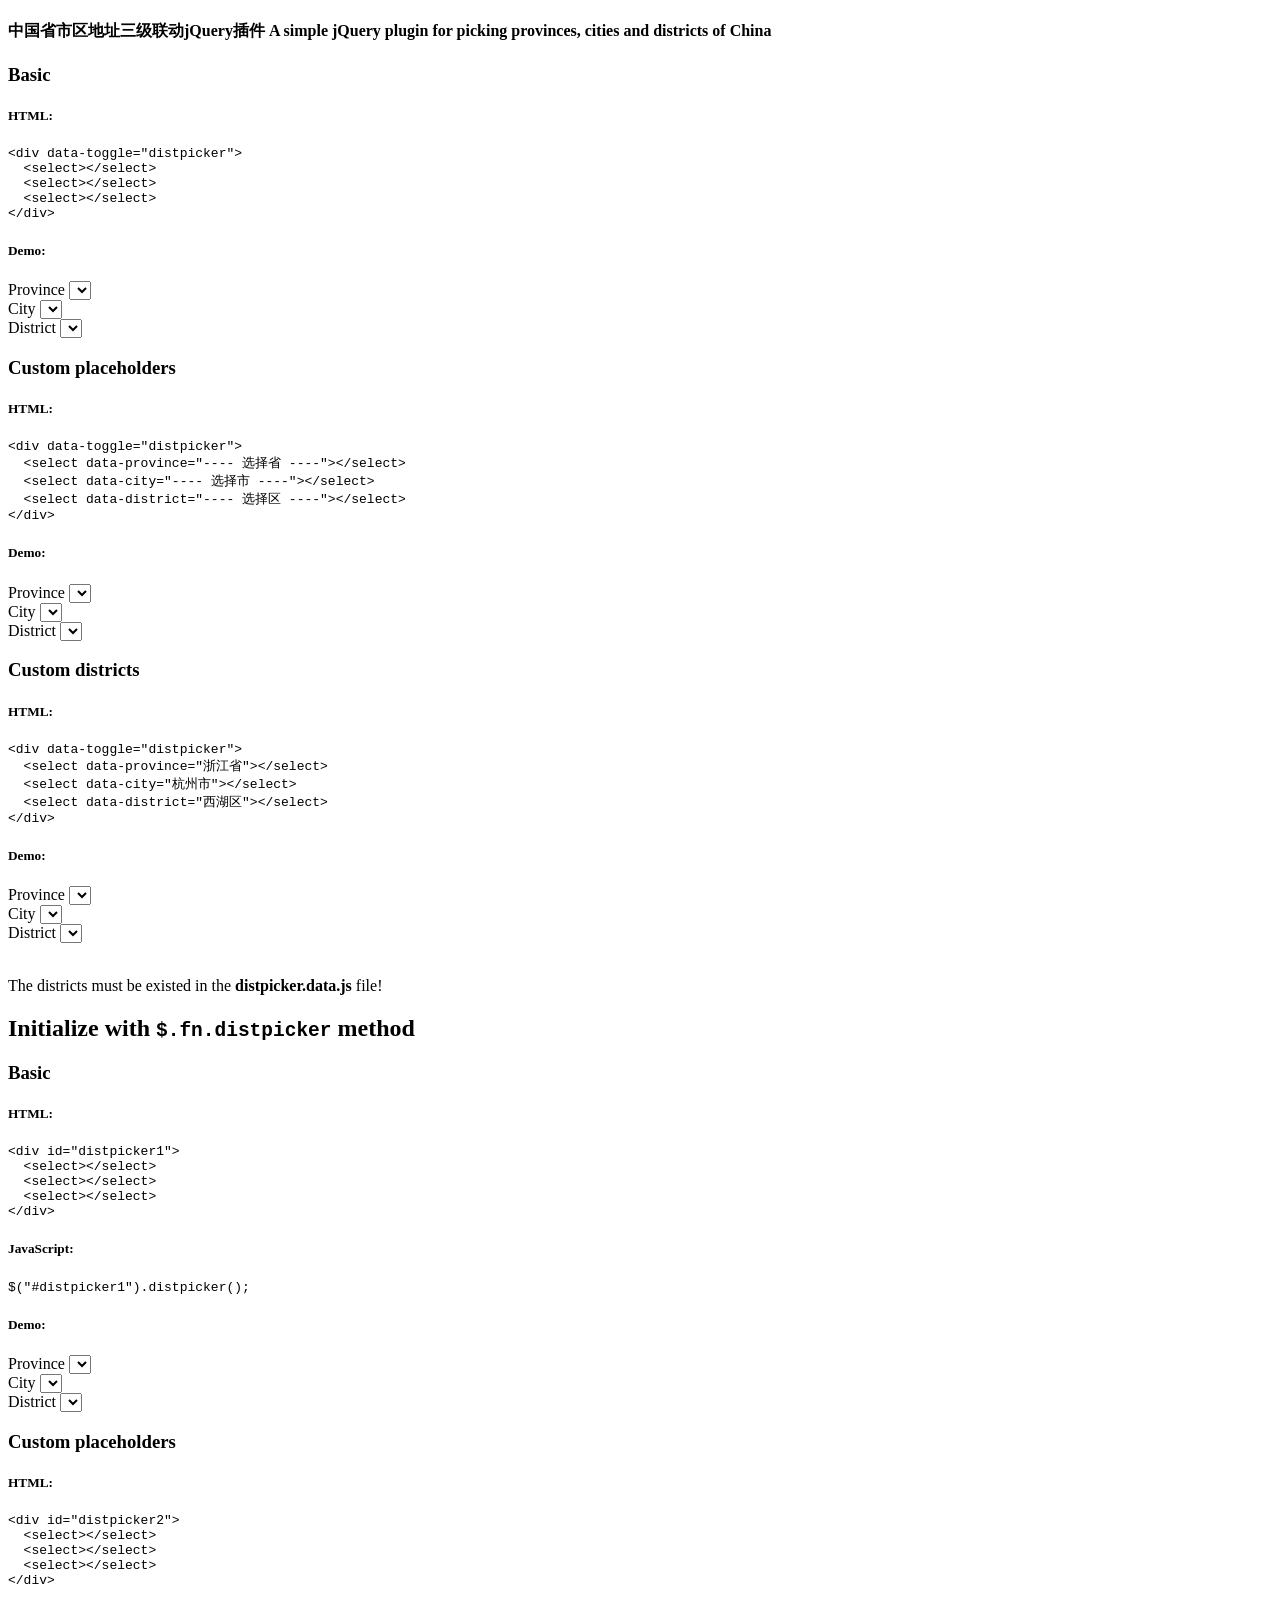
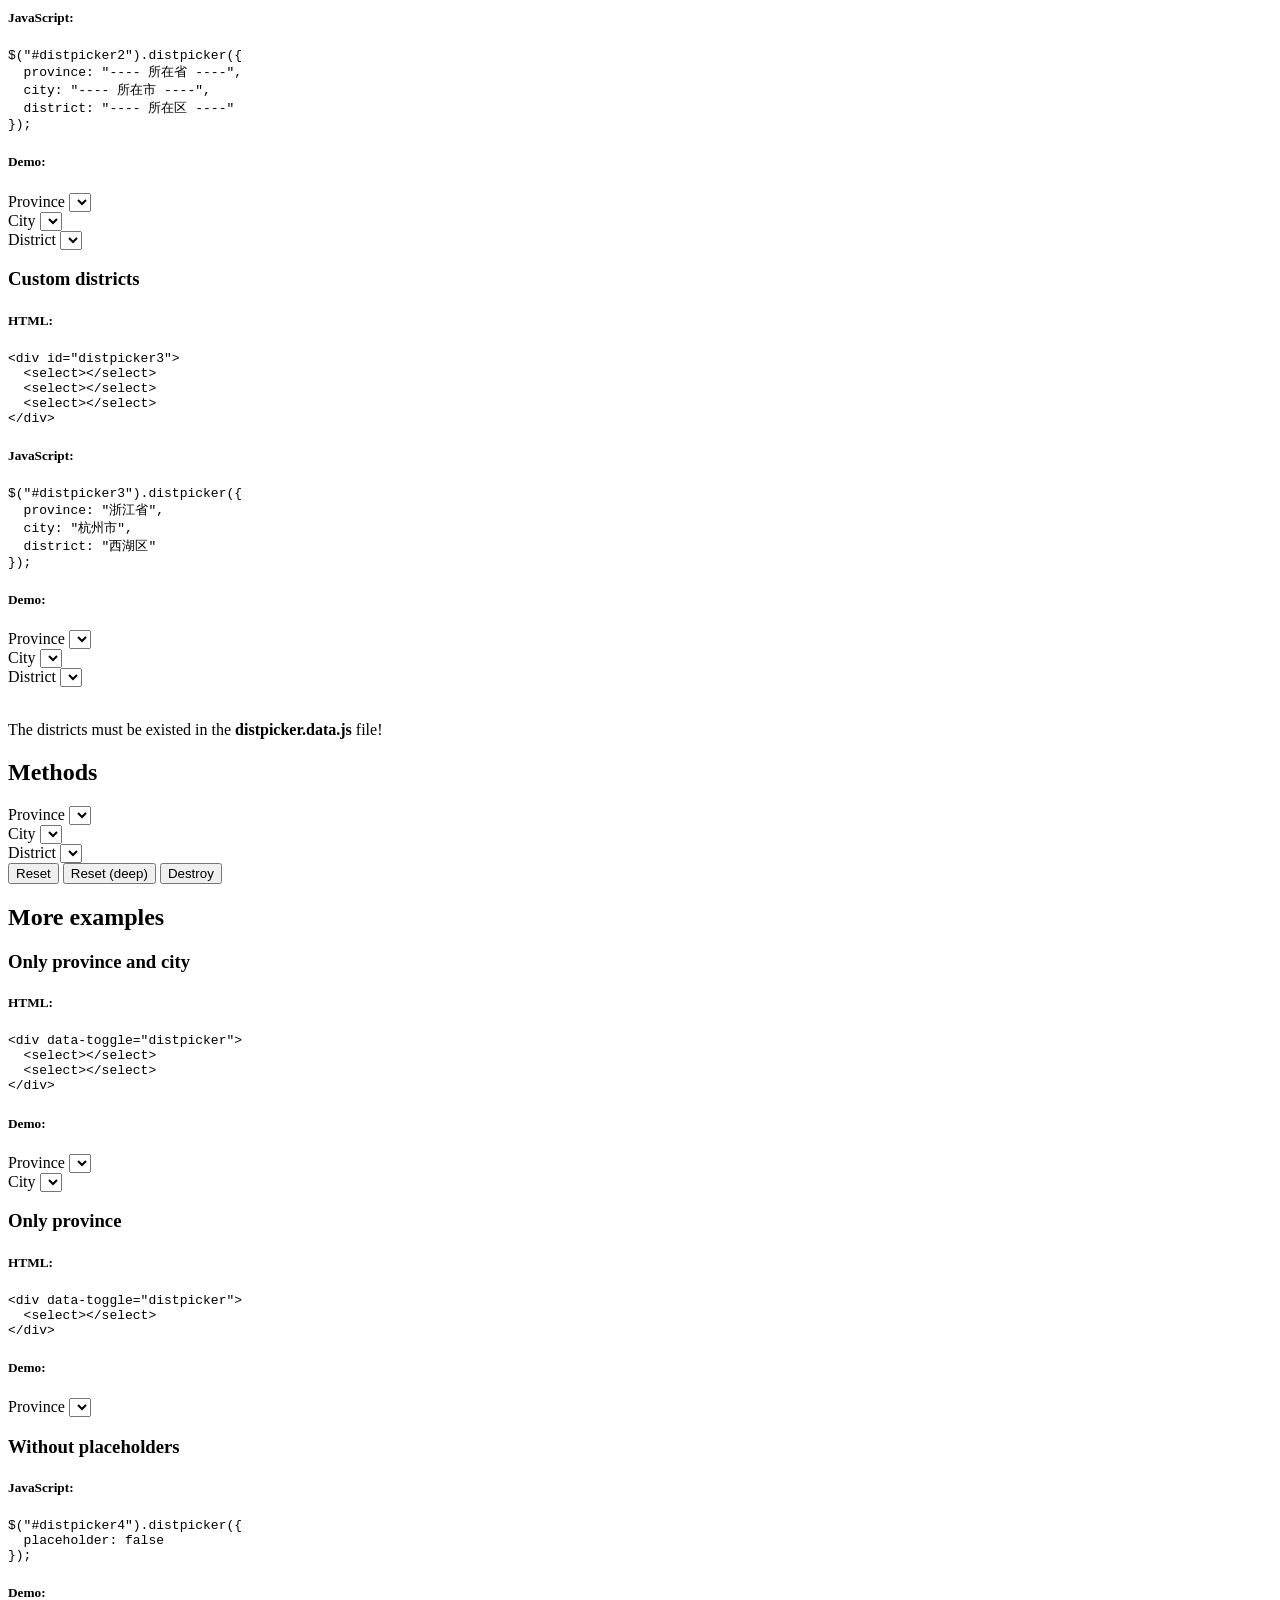
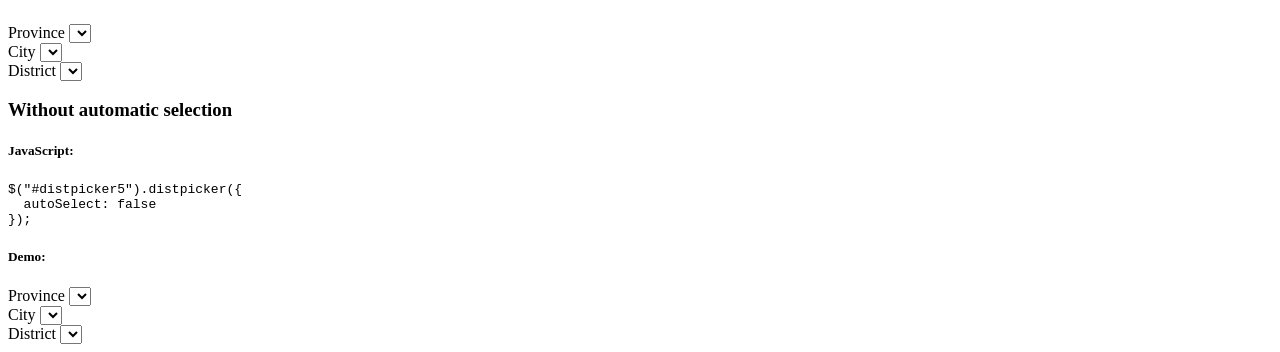
<file: src/main/webapp/distpicker/index.html>
﻿<!DOCTYPE html>
<html lang="zh">
<head>
	<meta charset="UTF-8">
	<meta http-equiv="X-UA-Compatible" content="IE=edge,chrome=1"> 
	<meta name="viewport" content="width=device-width, initial-scale=1.0">
	<title>中国省市区地址三级联动jQuery插件</title>
	<link href="http://www.jq22.com/jquery/bootstrap-3.3.4.css" rel="stylesheet">
	<!--[if IE]>
		<script src="http://libs.baidu.com/html5shiv/3.7/html5shiv.min.js"></script>
	<![endif]-->
</head>
<body>
	<!--[if lt IE 8]>
	    <p class="browserupgrade">You are using an <strong>outdated</strong> browser. Please <a href="http://browsehappy.com/">upgrade your browser</a> to improve your experience.</p>
	  <![endif]-->
	<div class="jq22-container">
		
		<div class="container">
        <h4>中国省市区地址三级联动jQuery插件 <span>A simple jQuery plugin for picking provinces, cities and districts of China</span></h4>
			<h3>Basic</h3>

    <h5>HTML:</h5>
    <pre class="prettyprint">&lt;div data-toggle="distpicker"&gt;
  &lt;select&gt;&lt;/select&gt;
  &lt;select&gt;&lt;/select&gt;
  &lt;select&gt;&lt;/select&gt;
&lt;/div&gt;</pre>

    <h5>Demo:</h5>
    <form class="form-inline">
      <div data-toggle="distpicker">
        <div class="form-group">
          <label class="sr-only" for="province1">Province</label>
          <select class="form-control" id="province1"></select>
        </div>
        <div class="form-group">
          <label class="sr-only" for="city1">City</label>
          <select class="form-control" id="city1"></select>
        </div>
        <div class="form-group">
          <label class="sr-only" for="district1">District</label>
          <select class="form-control" id="district1"></select>
        </div>
      </div>
    </form>

    <h3>Custom placeholders</h3>
    <h5>HTML:</h5>
    <pre class="prettyprint">&lt;div data-toggle="distpicker"&gt;
  &lt;select data-province=&quot;---- 选择省 ----&quot;&gt;&lt;/select&gt;
  &lt;select data-city=&quot;---- 选择市 ----&quot;&gt;&lt;/select&gt;
  &lt;select data-district=&quot;---- 选择区 ----&quot;&gt;&lt;/select&gt;
&lt;/div&gt;</pre>

    <h5>Demo:</h5>
    <form class="form-inline">
      <div data-toggle="distpicker">
        <div class="form-group">
          <label class="sr-only" for="province2">Province</label>
          <select class="form-control" id="province2" data-province="---- 选择省 ----"></select>
        </div>
        <div class="form-group">
          <label class="sr-only" for="city2">City</label>
          <select class="form-control" id="city2" data-city="---- 选择市 ----"></select>
        </div>
        <div class="form-group">
          <label class="sr-only" for="district2">District</label>
          <select class="form-control" id="district2" data-district="---- 选择区 ----"></select>
        </div>
      </div>
    </form>

    <h3>Custom districts</h3>
    <h5>HTML:</h5>
    <pre class="prettyprint">&lt;div data-toggle="distpicker"&gt;
  &lt;select data-province=&quot;浙江省&quot;&gt;&lt;/select&gt;
  &lt;select data-city=&quot;杭州市&quot;&gt;&lt;/select&gt;
  &lt;select data-district=&quot;西湖区&quot;&gt;&lt;/select&gt;
&lt;/div&gt;</pre>

    <h5>Demo:</h5>
    <form class="form-inline">
      <div data-toggle="distpicker">
        <div class="form-group">
          <label class="sr-only" for="province3">Province</label>
          <select class="form-control" id="province3" data-province="浙江省"></select>
        </div>
        <div class="form-group">
          <label class="sr-only" for="city3">City</label>
          <select class="form-control" id="city3" data-city="杭州市"></select>
        </div>
        <div class="form-group">
          <label class="sr-only" for="district3">District</label>
          <select class="form-control" id="district3" data-district="西湖区"></select>
        </div>
      </div>
    </form>
    <br>
    <p class="alert alert-warning"><i class="glyphicon glyphicon-exclamation-sign"></i> The districts must be existed in the <strong class="text-primary">distpicker.data.js</strong> file!</p>

    <h2 class="page-header">Initialize with <code>$.fn.distpicker</code> method</h2>

    <h3>Basic</h3>

    <h5>HTML:</h5>
    <pre class="prettyprint">&lt;div id="distpicker1"&gt;
  &lt;select&gt;&lt;/select&gt;
  &lt;select&gt;&lt;/select&gt;
  &lt;select&gt;&lt;/select&gt;
&lt;/div&gt;</pre>

    <h5>JavaScript:</h5>
    <pre class="prettyprint">$(&quot;#distpicker1&quot;).distpicker();</pre>

    <h5>Demo:</h5>
    <form class="form-inline">
      <div id="distpicker1">
        <div class="form-group">
          <label class="sr-only" for="province4">Province</label>
          <select class="form-control" id="province4"></select>
        </div>
        <div class="form-group">
          <label class="sr-only" for="city4">City</label>
          <select class="form-control" id="city4"></select>
        </div>
        <div class="form-group">
          <label class="sr-only" for="district4">District</label>
          <select class="form-control" id="district4"></select>
        </div>
      </div>
    </form>

    <h3>Custom placeholders</h3>

    <h5>HTML:</h5>
    <pre class="prettyprint">&lt;div id="distpicker2"&gt;
  &lt;select&gt;&lt;/select&gt;
  &lt;select&gt;&lt;/select&gt;
  &lt;select&gt;&lt;/select&gt;
&lt;/div&gt;</pre>

    <h5>JavaScript:</h5>
    <pre class="prettyprint">$(&quot;#distpicker2&quot;).distpicker({
  province: &quot;---- 所在省 ----&quot;,
  city: &quot;---- 所在市 ----&quot;,
  district: &quot;---- 所在区 ----&quot;
});</pre>

    <h5>Demo:</h5>
    <form class="form-inline">
      <div id="distpicker2">
        <div class="form-group">
          <label class="sr-only" for="province5">Province</label>
          <select class="form-control" id="province5"></select>
        </div>
        <div class="form-group">
          <label class="sr-only" for="city5">City</label>
          <select class="form-control" id="city5"></select>
        </div>
        <div class="form-group">
          <label class="sr-only" for="district5">District</label>
          <select class="form-control" id="district5"></select>
        </div>
      </div>
    </form>

    <h3>Custom districts</h3>

    <h5>HTML:</h5>
    <pre class="prettyprint">&lt;div id="distpicker3"&gt;
  &lt;select&gt;&lt;/select&gt;
  &lt;select&gt;&lt;/select&gt;
  &lt;select&gt;&lt;/select&gt;
&lt;/div&gt;</pre>

    <h5>JavaScript:</h5>
    <pre class="prettyprint">$(&quot;#distpicker3&quot;).distpicker({
  province: &quot;浙江省&quot;,
  city: &quot;杭州市&quot;,
  district: &quot;西湖区&quot;
});</pre>

    <h5>Demo:</h5>
    <form class="form-inline">
      <div id="distpicker3">
        <div class="form-group">
          <label class="sr-only" for="province6">Province</label>
          <select class="form-control" id="province6"></select>
        </div>
        <div class="form-group">
          <label class="sr-only" for="city6">City</label>
          <select class="form-control" id="city6"></select>
        </div>
        <div class="form-group">
          <label class="sr-only" for="district6">District</label>
          <select class="form-control" id="district6"></select>
        </div>
      </div>
    </form>
    <br>
    <p class="alert alert-warning"><i class="glyphicon glyphicon-exclamation-sign"></i> The districts must be existed in the <strong class="text-primary">distpicker.data.js</strong> file!</p>

    <h2 class="page-header">Methods</h2>
    <div class="docs-methods">
      <form class="form-inline">
        <div id="distpicker">
          <div class="form-group">
            <label class="sr-only" for="province">Province</label>
            <select class="form-control" id="province"></select>
          </div>
          <div class="form-group">
            <label class="sr-only" for="city">City</label>
            <select class="form-control" id="city"></select>
          </div>
          <div class="form-group">
            <label class="sr-only" for="district">District</label>
            <select class="form-control" id="district"></select>
          </div>
          <div class="form-group">
            <button class="btn btn-primary" id="reset" type="button">Reset</button>
            <button class="btn btn-warning" id="reset-deep" type="button">Reset (deep)</button>
            <button class="btn btn-danger" id="destroy" type="button">Destroy</button>
          </div>
        </div>
      </form>
    </div>

    <h2 class="page-header">More examples</h2>

    <h3 class="page-header">Only province and city</h3>

    <h5>HTML:</h5>
    <pre class="prettyprint">&lt;div data-toggle="distpicker"&gt;
  &lt;select&gt;&lt;/select&gt;
  &lt;select&gt;&lt;/select&gt;
&lt;/div&gt;</pre>

    <h5>Demo:</h5>
    <form class="form-inline">
      <div data-toggle="distpicker">
        <div class="form-group">
          <label class="sr-only" for="province7">Province</label>
          <select class="form-control" id="province7"></select>
        </div>
        <div class="form-group">
          <label class="sr-only" for="city7">City</label>
          <select class="form-control" id="city7"></select>
        </div>
      </div>
    </form>

    <h3 class="page-header">Only province</h3>

    <h5>HTML:</h5>
    <pre class="prettyprint">&lt;div data-toggle="distpicker"&gt;
  &lt;select&gt;&lt;/select&gt;
&lt;/div&gt;</pre>

    <h5>Demo:</h5>
    <form class="form-inline">
      <div data-toggle="distpicker">
        <div class="form-group">
          <label class="sr-only" for="province8">Province</label>
          <select class="form-control" id="province8"></select>
        </div>
      </div>
    </form>

    <h3 class="page-header">Without placeholders</h3>

    <h5>JavaScript:</h5>
    <pre class="prettyprint">$(&quot;#distpicker4&quot;).distpicker({
  placeholder: false
});</pre>

    <h5>Demo:</h5>
    <form class="form-inline">
      <div id="distpicker4">
        <div class="form-group">
          <label class="sr-only" for="province9">Province</label>
          <select class="form-control" id="province9"></select>
        </div>
        <div class="form-group">
          <label class="sr-only" for="city9">City</label>
          <select class="form-control" id="city9"></select>
        </div>
        <div class="form-group">
          <label class="sr-only" for="district9">District</label>
          <select class="form-control" id="district9"></select>
        </div>
      </div>
    </form>

    <h3 class="page-header">Without automatic selection</h3>

    <h5>JavaScript:</h5>
    <pre class="prettyprint">$(&quot;#distpicker5&quot;).distpicker({
  autoSelect: false
});</pre>

    <h5>Demo:</h5>
    <form class="form-inline">
      <div id="distpicker5">
        <div class="form-group">
          <label class="sr-only" for="province10">Province</label>
          <select class="form-control" id="province10"></select>
        </div>
        <div class="form-group">
          <label class="sr-only" for="city10">City</label>
          <select class="form-control" id="city10"></select>
        </div>
        <div class="form-group">
          <label class="sr-only" for="district10">District</label>
          <select class="form-control" id="district10"></select>
        </div>
      </div>
    </form>
		</div>
		
	</div>
	
	<script src="http://www.jq22.com/jquery/1.11.1/jquery.min.js"></script>
	<script src="http://www.jq22.com/jquery/bootstrap-3.3.4.js"></script>
	<script src="js/distpicker.data.js"></script>
	  <script src="js/distpicker.js"></script>
	  <script src="js/main.js"></script>
</body>
</html>
</file>
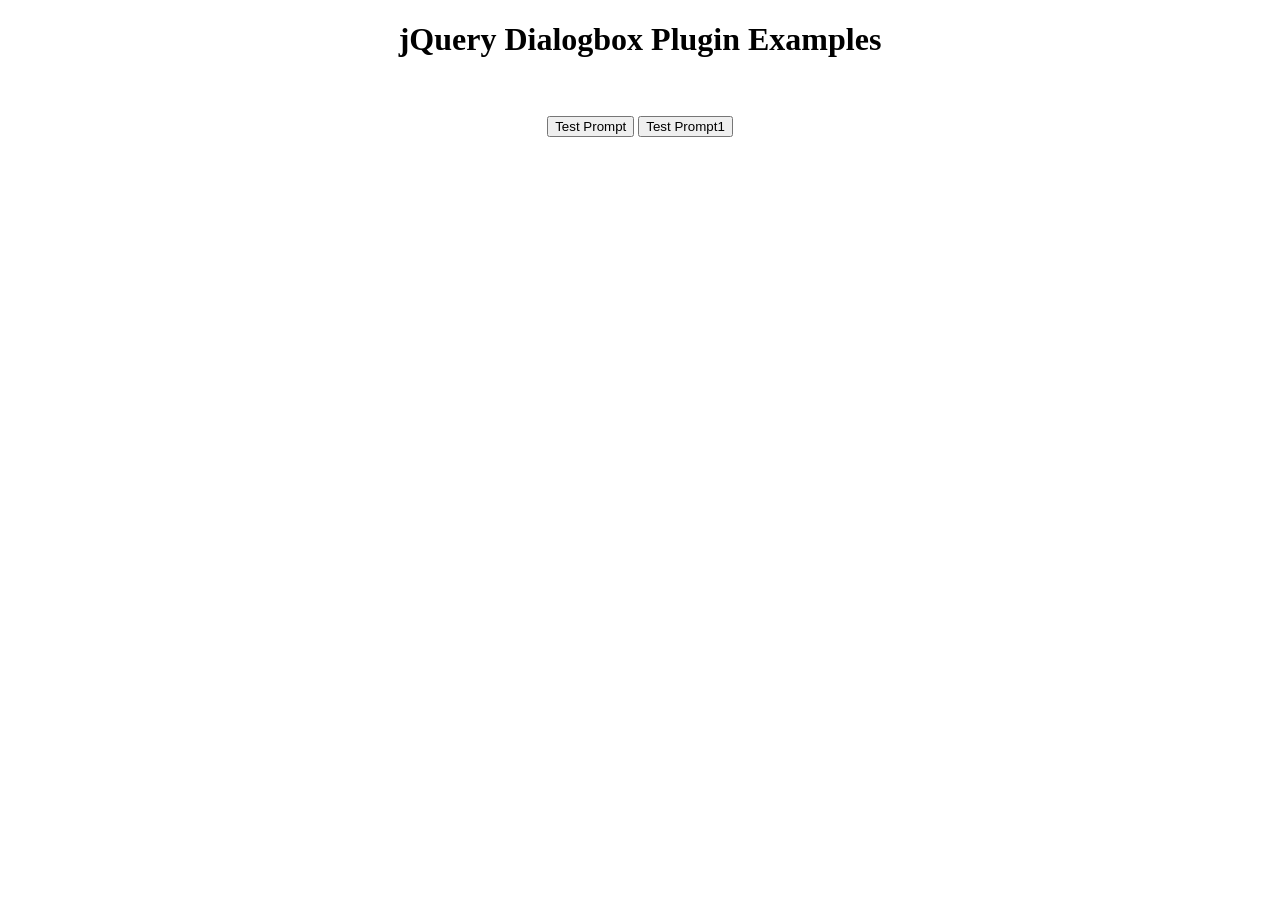
<file: src/main/webapp/jquery-dialogbox/index.html>
<!doctype html>
<html>
<head>
<meta charset="utf-8">
<meta http-equiv="X-UA-Compatible" content="IE=edge,chrome=1">
<meta name="viewport" content="width=device-width, initial-scale=1">
<title>jQuery扁平化风格的对话框插件Dialogbox DEMO演示</title>
<link rel="stylesheet" href="jquery.dialogbox-1.0.css">
</head>

<body>
<center>
<h1>jQuery Dialogbox Plugin Examples</h1>
<!-- Buttons -->
<br><br>

<button id="Testtt">Test Prompt</button>
<button id="Testtt1">Test Prompt1</button>
<br><br>
<!-- Scripts -->
</center>
<script src="http://www.jq22.com/jquery/jquery-1.10.2.js"></script>
<script src="jquery.dialogbox-1.0.js"></script>

<!--[if lte IE 8]>
<style>

.dialogbox-back {
    position: fixed;
    top: 0;
    bottom: 0;
    left: 0;
    right: 0;
    padding: 10px;
    background:transparent;
    filter:progid:DXImageTransform.Microsoft.gradient(startColorstr=#5f000000,endColorstr=#5f000000);
    text-align: center;
    display: none;
}

</style>
<![endif]-->

<script>
    $(document).ready(function(){
	
		$('body').dialogbox({
				type:"normal",title:"我是标题",
				buttons:[{
					Text:"提交结果",
					ClickToClose:true,
					callback:function (dialog){
						var id1 = $(dialog).find("input[name='companyRdoID']:checked").val();
                        returnData = {
                            "ID": id1,
                            "ShowText": $(dialog).find("#companyShowText" + id1).val()
                        };
						alert(returnData+ id1 +"returnData:" + returnData.ID + " " + returnData.ShowText);
					}
				}],
				message:'<div id="companySelectFotmTable" style="display:table;width:100%;"><div id="comapnyRowId1" style="display:table-row;"><div style="display:table-cell;"><input type="radio" name="companyRdoID" id="companyRdoID1" value="1"></div><div style="display:table-cell;"><label for="companyRdoID1">我是选项1</label></div><div style="display:table-cell;"><label for="companyRdoID1">2018-12-30</label></div><div style="display:table-cell;"><label for="companyRdoID1">abc</label></div><input type="hidden" id="companyShowText1" value="我是选项1"></div></div>'
			});
			
			$('body').dialogbox({
				type:"normal",title:"我是标题1",
				buttons:[{
					Text:"提交结果",
					ClickToClose:true,
					callback:function (dialog){
					alert($(dialog).html());
						var id1 = $(dialog).find("input[name='companyRdoID']:checked").val();
                        returnData = {
                            "ID": id1,
                            "ShowText": $(dialog).find("#companyShowText" + id1).val()
                        };
						alert(returnData+ id1 +"returnData:" + returnData.ID + " " + returnData.ShowText);
					}
				}],
				message:'<div id="companySelectFotmTable" style="display:table;width:100%;"><div id="comapnyRowId1" style="display:table-row;"><div style="display:table-cell;"><input type="radio" name="companyRdoID" id="companyRdoID1" value="1"></div><div style="display:table-cell;"><label for="companyRdoID1">我是选项1</label></div><div style="display:table-cell;"><label for="companyRdoID1">2018-12-30</label></div><div style="display:table-cell;"><label for="companyRdoID1">abc</label></div><input type="hidden" id="companyShowText1" value="我是选项1"></div></div>'
			});
	
		$("#Testtt").click(function() {
            $('body').dialogbox({
				type:"normal",title:"我是标题",
				buttons:[{
					Text:"123123",
					ClickToClose:true,
					callback:function (dialog){
					alert($(dialog).html());
						var id1 = $(dialog).find("input[name='companyRdoID']:checked").val();
                        returnData = {
                            "ID": id1,
                            "ShowText": $(dialog).find("#companyShowText" + id1).val()
                        };
						alert(returnData+ id1 +"returnData:" + returnData.ID + " " + returnData.ShowText);
					}
				}],
				message:'<div id="companySelectFotmTable" style="display:table;width:100%;"><div id="comapnyRowId1" style="display:table-row;"><div style="display:table-cell;"><input type="radio" name="companyRdoID" id="companyRdoID1" value="1"></div><div style="display:table-cell;"><label for="companyRdoID1">我是选项1</label></div><div style="display:table-cell;"><label for="companyRdoID1">2018-12-30</label></div><div style="display:table-cell;"><label for="companyRdoID1">abc</label></div><input type="hidden" id="companyShowText1" value="我是选项1"></div></div>'
			});
        });
		
		$("#Testtt1").click(function() {
            $('body').dialogbox({
				type:"normal",title:"我是标题1",
				buttons:[{
					Text:"321321",
					ClickToClose:true,
					callback:function (dialog){
					alert($(dialog).html());
						var id1 = $(dialog).find("input[name='companyRdoID']:checked").val();
                        returnData = {
                            "ID": id1,
                            "ShowText": $(dialog).find("#companyShowText" + id1).val()
                        };
						alert(returnData+ id1 +"returnData:" + returnData.ID + " " + returnData.ShowText);
					}
				}],
				message:'<div id="companySelectFotmTable" style="display:table;width:100%;"><div id="comapnyRowId1" style="display:table-row;"><div style="display:table-cell;"><input type="radio" name="companyRdoID" id="companyRdoID1" value="1"></div><div style="display:table-cell;"><label for="companyRdoID1">我是选项1</label></div><div style="display:table-cell;"><label for="companyRdoID1">2018-12-30</label></div><div style="display:table-cell;"><label for="companyRdoID1">abc</label></div><input type="hidden" id="companyShowText1" value="我是选项1"></div></div>'
			});
        });
	
    });
</script>
<!-- The End -->

</body>
</html>
</file>
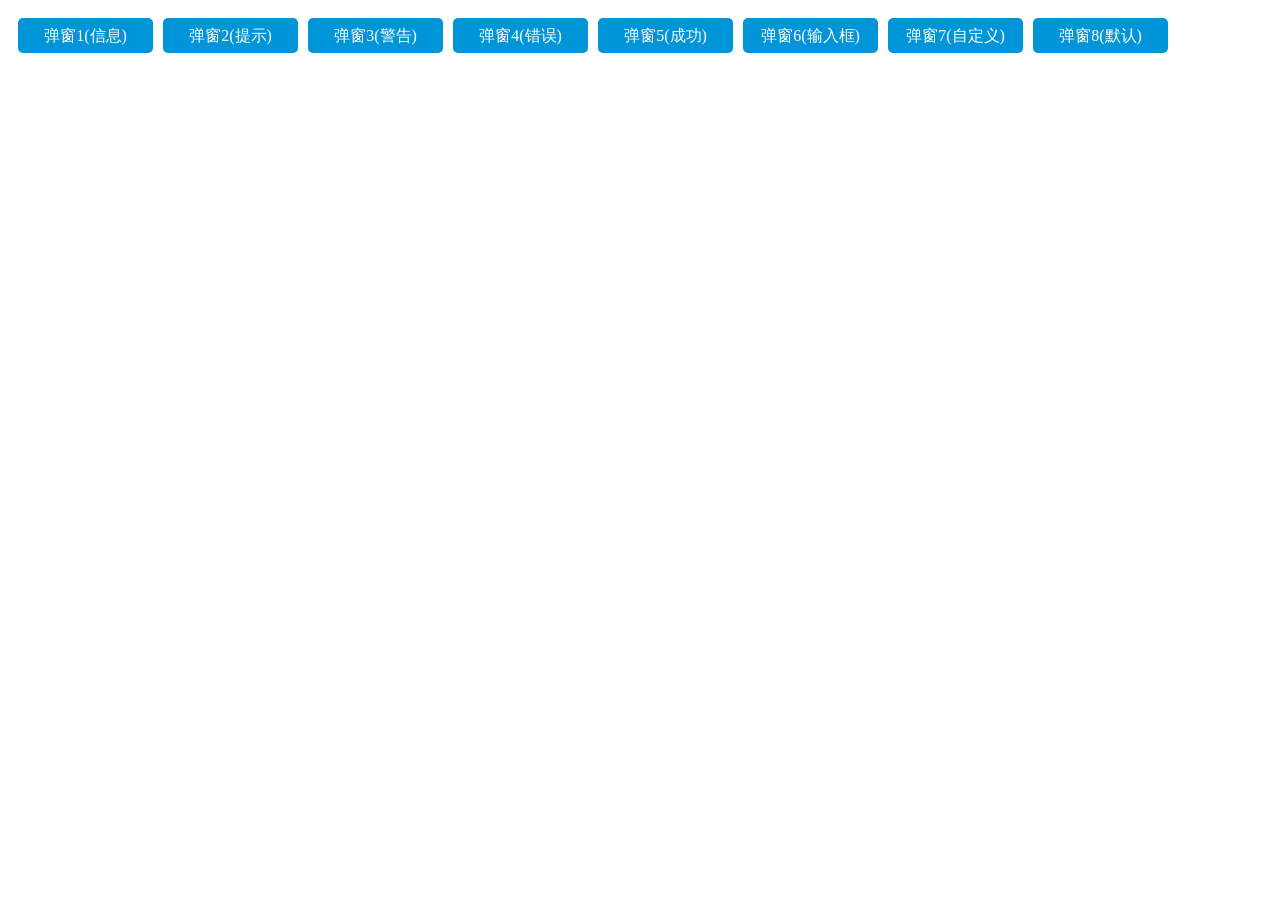
<file: src/main/webapp/xcConfirm/index.html>
<!DOCTYPE html>
<html>
	<head>
		<meta charset="utf-8" />
		<title>Demo</title>
		<link rel="stylesheet" type="text/css" href="css/xcConfirm.css"/>
		<script src="js/jquery-1.9.1.js" type="text/javascript" charset="utf-8"></script>
		<script src="js/xcConfirm.js" type="text/javascript" charset="utf-8"></script>
		<style type="text/css">
			.sgBtn{width: 135px; height: 35px; line-height: 35px; margin-left: 10px; margin-top: 10px; text-align: center; background-color: #0095D9; color: #FFFFFF; float: left; border-radius: 5px;}
		</style>
		<script type="text/javascript">
			$(function(){
				
				$("#btn1").click(function(){
					var txt=  "提示文字，提示文字，提示文字，提示文字，提示文字，提示文字";
					window.wxc.xcConfirm(txt, window.wxc.xcConfirm.typeEnum.info);
				});
				
				$("#btn2").click(function(){
					var txt=  "提示文字，提示文字，提示文字，提示文字，提示文字，提示文字";
					window.wxc.xcConfirm(txt, window.wxc.xcConfirm.typeEnum.confirm);

				});
				
				$("#btn3").click(function(){
					var txt=  "提示文字，提示文字，提示文字，提示文字，提示文字，提示文字";
					window.wxc.xcConfirm(txt, window.wxc.xcConfirm.typeEnum.warning);
				});
				
				$("#btn4").click(function(){
					var txt=  "提示文字，提示文字，提示文字，提示文字，提示文字，提示文字";
					window.wxc.xcConfirm(txt, window.wxc.xcConfirm.typeEnum.error);
				});
				
				$("#btn5").click(function(){
					var txt=  "提示文字，提示文字，提示文字，提示文字，提示文字，提示文字";
					window.wxc.xcConfirm(txt, window.wxc.xcConfirm.typeEnum.success);
				});
				
				$("#btn6").click(function(){
					var txt=  "请输入";
					window.wxc.xcConfirm(txt, window.wxc.xcConfirm.typeEnum.input,{
						onOk:function(v){
							console.log(v);
						}
					});
				});
				
				$("#btn7").click(function(){
					var txt=  " \<input type=\"text\" id=\"fileState\" value='123' name=\"fileState\"/>";
					var option = {
						title: "自定义",
						btn: parseInt("0011",2),
						onOk: function(){
							console.log("确认啦");
						}
					};
					window.wxc.xcConfirm(txt, "custom", option);
				});
				
				$("#btn8").click(function(){
					var txt=  "默认";
					window.wxc.xcConfirm(txt);
				});
			});
		</script>
	</head>
	<body>
		<div class="" style="height: 768px;">
			<div class="sgBtn" id="btn1">弹窗1(信息)</div>
			<div class="sgBtn" id="btn2">弹窗2(提示)</div>
			<div class="sgBtn" id="btn3">弹窗3(警告)</div>
			<div class="sgBtn" id="btn4">弹窗4(错误)</div>
			<div class="sgBtn" id="btn5">弹窗5(成功)</div>
			<div class="sgBtn" id="btn6">弹窗6(输入框)</div>
			<div class="sgBtn" id="btn7">弹窗7(自定义)</div>
			<div class="sgBtn" id="btn8">弹窗8(默认)</div>
		</div>
	</body>
</html>
</file>
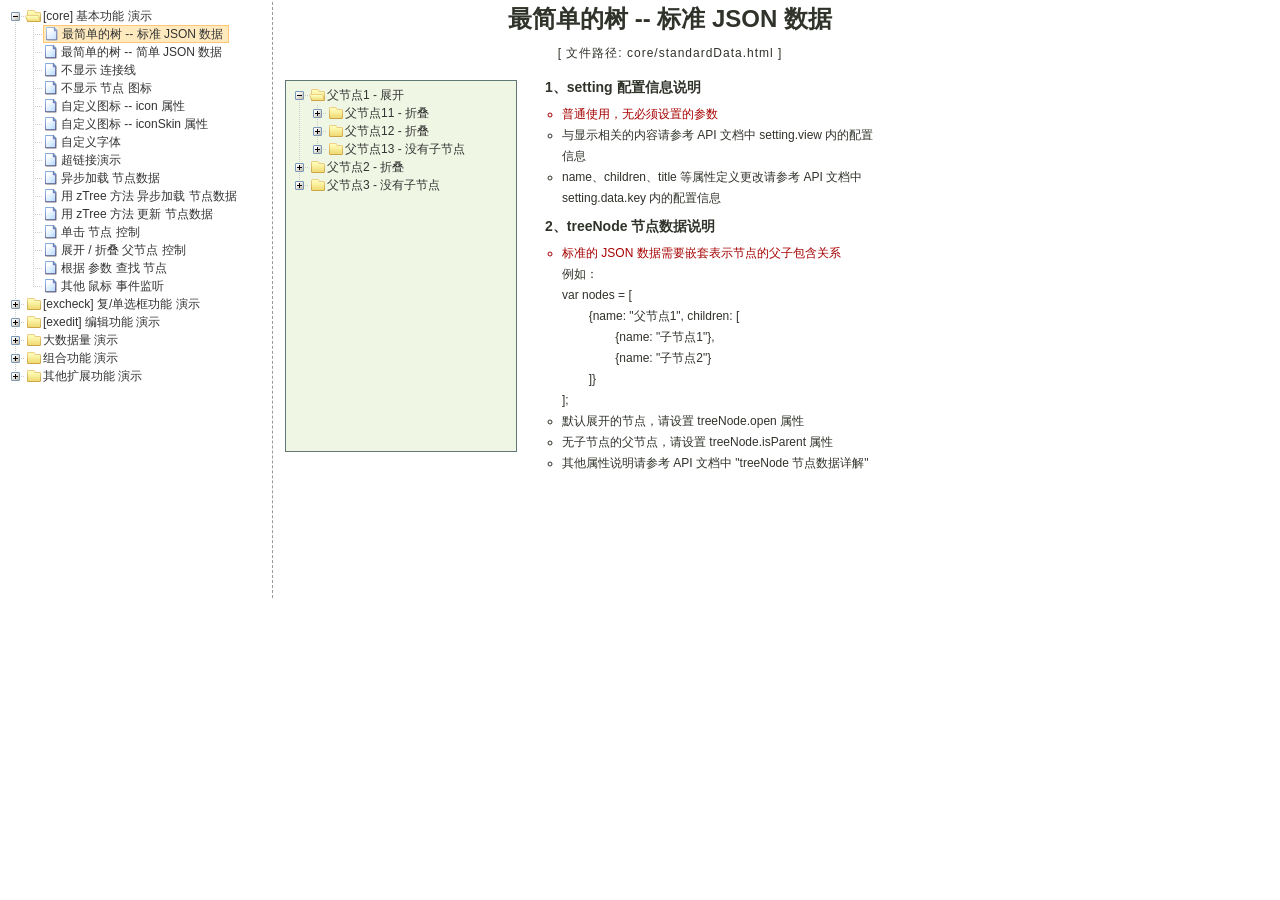
<file: src/main/webapp/zTree_v3/demo/cn/index.html>
<!DOCTYPE HTML PUBLIC "-//W3C//DTD HTML 4.01//EN" "http://www.w3.org/TR/html4/strict.dtd">
<HTML>
 <HEAD>
  <TITLE> ZTREE DEMO </TITLE>
  <meta http-equiv="content-type" content="text/html; charset=UTF-8">
  <link rel="stylesheet" href="../../css/zTreeStyle/zTreeStyle.css" type="text/css">
  <style>
	body {
	background-color: white;
	margin:0; padding:0;
	text-align: center;
	}
	div, p, table, th, td {
		list-style:none;
		margin:0; padding:0;
		color:#333; font-size:12px;
		font-family:dotum, Verdana, Arial, Helvetica, AppleGothic, sans-serif;
	}
	#testIframe {margin-left: 10px;}
  </style>
<script type="text/javascript" src="../../js/jquery-1.4.4.min.js"></script>
<script type="text/javascript" src="../../js/jquery.ztree.core.js"></script>
  <SCRIPT type="text/javascript" >
  <!--
	var zTree;
	var demoIframe;

	var setting = {
		view: {
			dblClickExpand: false,
			showLine: true,
			selectedMulti: false
		},
		data: {
			simpleData: {
				enable:true,
				idKey: "id",
				pIdKey: "pId",
				rootPId: ""
			}
		},
		callback: {
			beforeClick: function(treeId, treeNode) {
				var zTree = $.fn.zTree.getZTreeObj("tree");
				if (treeNode.isParent) {
					zTree.expandNode(treeNode);
					return false;
				} else {
					demoIframe.attr("src",treeNode.file + ".html");
					return true;
				}
			}
		}
	};

	var zNodes =[
		{id:1, pId:0, name:"[core] 基本功能 演示", open:true},
		{id:101, pId:1, name:"最简单的树 --  标准 JSON 数据", file:"core/standardData"},
		{id:102, pId:1, name:"最简单的树 --  简单 JSON 数据", file:"core/simpleData"},
		{id:103, pId:1, name:"不显示 连接线", file:"core/noline"},
		{id:104, pId:1, name:"不显示 节点 图标", file:"core/noicon"},
		{id:105, pId:1, name:"自定义图标 --  icon 属性", file:"core/custom_icon"},
		{id:106, pId:1, name:"自定义图标 --  iconSkin 属性", file:"core/custom_iconSkin"},
		{id:107, pId:1, name:"自定义字体", file:"core/custom_font"},
		{id:115, pId:1, name:"超链接演示", file:"core/url"},
		{id:108, pId:1, name:"异步加载 节点数据", file:"core/async"},
		{id:109, pId:1, name:"用 zTree 方法 异步加载 节点数据", file:"core/async_fun"},
		{id:110, pId:1, name:"用 zTree 方法 更新 节点数据", file:"core/update_fun"},
		{id:111, pId:1, name:"单击 节点 控制", file:"core/click"},
		{id:112, pId:1, name:"展开 / 折叠 父节点 控制", file:"core/expand"},
		{id:113, pId:1, name:"根据 参数 查找 节点", file:"core/searchNodes"},
		{id:114, pId:1, name:"其他 鼠标 事件监听", file:"core/otherMouse"},

		{id:2, pId:0, name:"[excheck] 复/单选框功能 演示", open:false},
		{id:201, pId:2, name:"Checkbox 勾选操作", file:"excheck/checkbox"},
		{id:206, pId:2, name:"Checkbox nocheck 演示", file:"excheck/checkbox_nocheck"},
		{id:207, pId:2, name:"Checkbox chkDisabled 演示", file:"excheck/checkbox_chkDisabled"},
		{id:208, pId:2, name:"Checkbox halfCheck 演示", file:"excheck/checkbox_halfCheck"},
		{id:202, pId:2, name:"Checkbox 勾选统计", file:"excheck/checkbox_count"},
		{id:203, pId:2, name:"用 zTree 方法 勾选 Checkbox", file:"excheck/checkbox_fun"},
		{id:204, pId:2, name:"Radio 勾选操作", file:"excheck/radio"},
		{id:209, pId:2, name:"Radio nocheck 演示", file:"excheck/radio_nocheck"},
		{id:210, pId:2, name:"Radio chkDisabled 演示", file:"excheck/radio_chkDisabled"},
		{id:211, pId:2, name:"Radio halfCheck 演示", file:"excheck/radio_halfCheck"},
		{id:205, pId:2, name:"用 zTree 方法 勾选 Radio", file:"excheck/radio_fun"},

		{id:3, pId:0, name:"[exedit] 编辑功能 演示", open:false},
		{id:301, pId:3, name:"拖拽 节点 基本控制", file:"exedit/drag"},
		{id:302, pId:3, name:"拖拽 节点 高级控制", file:"exedit/drag_super"},
		{id:303, pId:3, name:"用 zTree 方法 移动 / 复制 节点", file:"exedit/drag_fun"},
		{id:304, pId:3, name:"基本 增 / 删 / 改 节点", file:"exedit/edit"},
		{id:305, pId:3, name:"高级 增 / 删 / 改 节点", file:"exedit/edit_super"},
		{id:306, pId:3, name:"用 zTree 方法 增 / 删 / 改 节点", file:"exedit/edit_fun"},
		{id:307, pId:3, name:"异步加载 & 编辑功能 共存", file:"exedit/async_edit"},
		{id:308, pId:3, name:"多棵树之间 的 数据交互", file:"exedit/multiTree"},

		{id:4, pId:0, name:"大数据量 演示", open:false},
		{id:401, pId:4, name:"一次性加载大数据量", file:"bigdata/common"},
		{id:402, pId:4, name:"分批异步加载大数据量", file:"bigdata/diy_async"},
		{id:403, pId:4, name:"分批异步加载大数据量", file:"bigdata/page"},

		{id:5, pId:0, name:"组合功能 演示", open:false},
		{id:501, pId:5, name:"冻结根节点", file:"super/oneroot"},
		{id:502, pId:5, name:"单击展开/折叠节点", file:"super/oneclick"},
		{id:503, pId:5, name:"保持展开单一路径", file:"super/singlepath"},
		{id:504, pId:5, name:"添加 自定义控件", file:"super/diydom"},
		{id:505, pId:5, name:"checkbox / radio 共存", file:"super/checkbox_radio"},
		{id:506, pId:5, name:"左侧菜单", file:"super/left_menu"},
		{id:513, pId:5, name:"OutLook 风格", file:"super/left_menuForOutLook"},
		{id:515, pId:5, name:"Awesome 风格", file:"super/awesome"},
		{id:514, pId:5, name:"Metro 风格", file:"super/metro"},
		{id:507, pId:5, name:"下拉菜单", file:"super/select_menu"},
		{id:509, pId:5, name:"带 checkbox 的多选下拉菜单", file:"super/select_menu_checkbox"},
		{id:510, pId:5, name:"带 radio 的单选下拉菜单", file:"super/select_menu_radio"},
		{id:508, pId:5, name:"右键菜单 的 实现", file:"super/rightClickMenu"},
		{id:511, pId:5, name:"与其他 DOM 拖拽互动", file:"super/dragWithOther"},
		{id:512, pId:5, name:"异步加载模式下全部展开", file:"super/asyncForAll"},

		{id:6, pId:0, name:"其他扩展功能 演示", open:false},
		{id:601, pId:6, name:"隐藏普通节点", file:"exhide/common"},
		{id:602, pId:6, name:"配合 checkbox 的隐藏", file:"exhide/checkbox"},
		{id:603, pId:6, name:"配合 radio 的隐藏", file:"exhide/radio"}
	];

	$(document).ready(function(){
		var t = $("#tree");
		t = $.fn.zTree.init(t, setting, zNodes);
		demoIframe = $("#testIframe");
		demoIframe.bind("load", loadReady);
		var zTree = $.fn.zTree.getZTreeObj("tree");
		zTree.selectNode(zTree.getNodeByParam("id", 101));

	});

	function loadReady() {
		var bodyH = demoIframe.contents().find("body").get(0).scrollHeight,
		htmlH = demoIframe.contents().find("html").get(0).scrollHeight,
		maxH = Math.max(bodyH, htmlH), minH = Math.min(bodyH, htmlH),
		h = demoIframe.height() >= maxH ? minH:maxH ;
		if (h < 530) h = 530;
		demoIframe.height(h);
	}

  //-->
  </SCRIPT>
 </HEAD>

<BODY>
<TABLE border=0 height=600px align=left>
	<TR>
		<TD width=260px align=left valign=top style="BORDER-RIGHT: #999999 1px dashed">
			<ul id="tree" class="ztree" style="width:260px; overflow:auto;"></ul>
		</TD>
		<TD width=770px align=left valign=top><IFRAME ID="testIframe" Name="testIframe" FRAMEBORDER=0 SCROLLING=AUTO width=100%  height=600px SRC="core/standardData.html"></IFRAME></TD>
	</TR>
</TABLE>

</BODY>
</HTML>
</file>
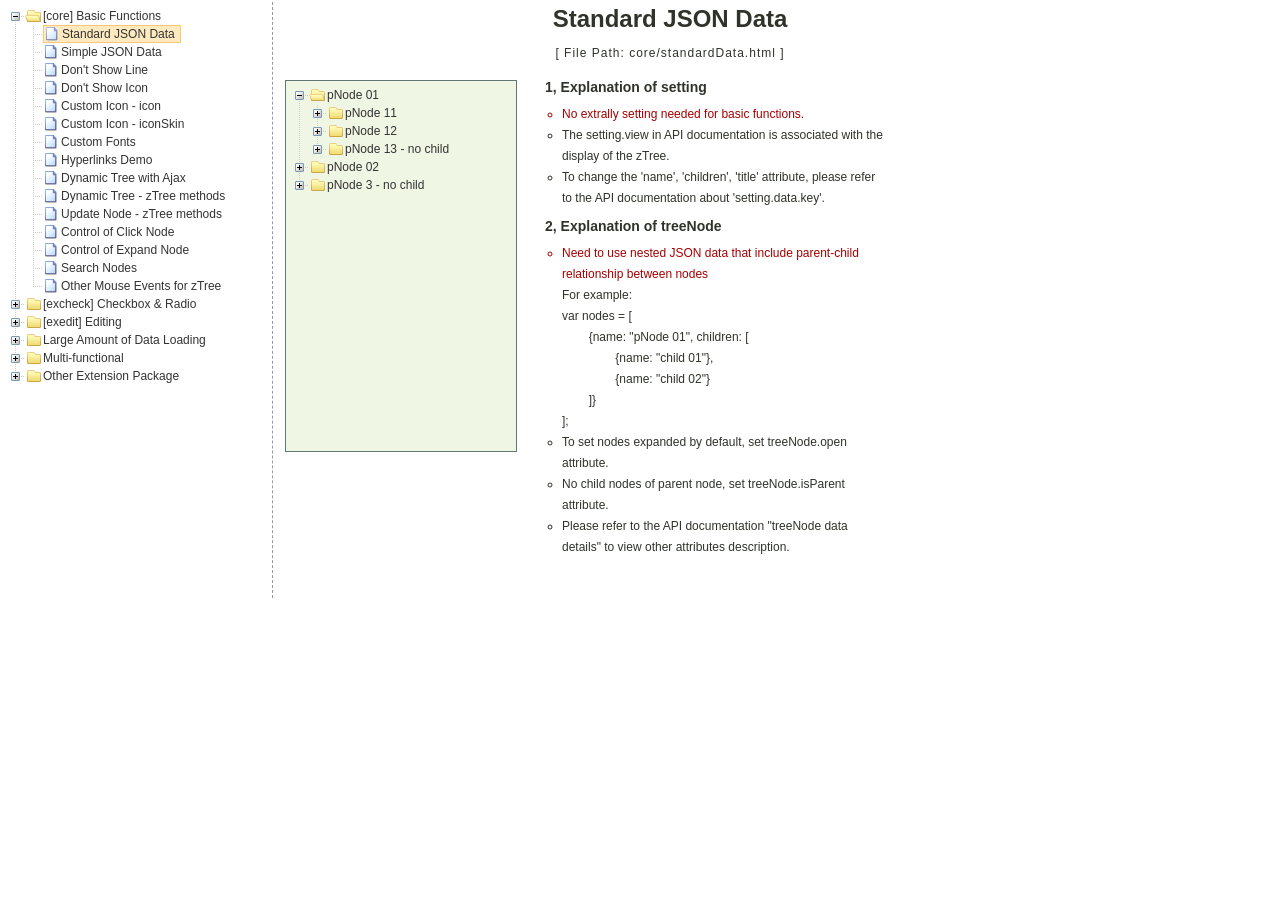
<file: src/main/webapp/zTree_v3/demo/en/index.html>
<!DOCTYPE HTML PUBLIC "-//W3C//DTD HTML 4.01//EN" "http://www.w3.org/TR/html4/strict.dtd">
<HTML>
 <HEAD>
  <TITLE> ZTREE DEMO </TITLE>
  <meta http-equiv="content-type" content="text/html; charset=UTF-8">
  <link rel="stylesheet" href="../../css/zTreeStyle/zTreeStyle.css" type="text/css">
  <style>
	body {
	background-color: white;
	margin:0; padding:0;
	text-align: center;
	}
	div, p, table, th, td {
		list-style:none; 
		margin:0; padding:0; 
		color:#333; font-size:12px; 
		font-family:dotum, Verdana, Arial, Helvetica, AppleGothic, sans-serif;
	}
	#testIframe {margin-left: 10px;}
  </style>
<script type="text/javascript" src="../../js/jquery-1.4.4.min.js"></script>
<script type="text/javascript" src="../../js/jquery.ztree.core.js"></script>
  <SCRIPT type="text/javascript" >
  <!--
	var zTree;
	var demoIframe;

	var setting = {
		view: {
			dblClickExpand: false,
			showLine: true,
			selectedMulti: false
		},
		data: {
			simpleData: {
				enable:true,
				idKey: "id",
				pIdKey: "pId",
				rootPId: ""
			}
		},
		callback: {
			beforeClick: function(treeId, treeNode) {
				var zTree = $.fn.zTree.getZTreeObj("tree");
				if (treeNode.isParent) {
					zTree.expandNode(treeNode);
					return false;
				} else {
					demoIframe.attr("src",treeNode.file + ".html");
					return true;
				}
			}
		}
	};

	var zNodes = [
		{id:1, pId:0, name:"[core] Basic Functions", open:false},
		{id:101, pId:1, name:"Standard JSON Data", file:"core/standardData"},
		{id:102, pId:1, name:"Simple JSON Data", file:"core/simpleData"},
		{id:103, pId:1, name:"Don't Show Line", file:"core/noline"},
		{id:104, pId:1, name:"Don't Show Icon", file:"core/noicon"},
		{id:105, pId:1, name:"Custom Icon - icon", file:"core/custom_icon"},
		{id:106, pId:1, name:"Custom Icon - iconSkin", file:"core/custom_iconSkin"},
		{id:107, pId:1, name:"Custom Fonts", file:"core/custom_font"},
		{id:115, pId:1, name:"Hyperlinks Demo", file:"core/url"},
		{id:108, pId:1, name:"Dynamic Tree with Ajax", file:"core/async"},
		{id:109, pId:1, name:"Dynamic Tree - zTree methods", file:"core/async_fun"},
		{id:110, pId:1, name:"Update Node - zTree methods", file:"core/update_fun"},
		{id:111, pId:1, name:"Control of Click Node", file:"core/click"},
		{id:112, pId:1, name:"Control of Expand Node", file:"core/expand"},
		{id:113, pId:1, name:"Search Nodes", file:"core/searchNodes"},
		{id:114, pId:1, name:"Other Mouse Events for zTree", file:"core/otherMouse"},

		{id:2, pId:0, name:"[excheck] Checkbox & Radio", open:false},
		{id:201, pId:2, name:"Checkbox Operation", file:"excheck/checkbox"},
		{id:206, pId:2, name:"Checkbox nocheck Demo", file:"excheck/checkbox_nocheck"},
		{id:207, pId:2, name:"Checkbox chkDisabled Demo", file:"excheck/checkbox_chkDisabled"},
		{id:208, pId:2, name:"Checkbox halfCheck Demo", file:"excheck/checkbox_halfCheck"},
		{id:202, pId:2, name:"Statistics Checkbox is Checked", file:"excheck/checkbox_count"},
		{id:203, pId:2, name:"Checkbox - zTree methods", file:"excheck/checkbox_fun"},
		{id:204, pId:2, name:"Radio Operation", file:"excheck/radio"},
		{id:209, pId:2, name:"Radio nocheck Demo", file:"excheck/radio_nocheck"},
		{id:210, pId:2, name:"Radio chkDisabled Demo", file:"excheck/radio_chkDisabled"},
		{id:211, pId:2, name:"Radio halfCheck Demo", file:"excheck/radio_halfCheck"},
		{id:205, pId:2, name:"Radio - zTree methods", file:"excheck/radio_fun"},

		{id:3, pId:0, name:"[exedit] Editing", open:false},
		{id:301, pId:3, name:"Normal Drag Node Operation", file:"exedit/drag"},
		{id:302, pId:3, name:"Advanced Drag Node Operation", file:"exedit/drag_super"},
		{id:303, pId:3, name:"Move / Copy - zTree methods", file:"exedit/drag_fun"},
		{id:304, pId:3, name:"Basic Edit Nodes", file:"exedit/edit"},
		{id:305, pId:3, name:"Advanced Edit Nodes", file:"exedit/edit_super"},
		{id:306, pId:3, name:"Edit Nodes - zTree methods", file:"exedit/edit_fun"},
		{id:307, pId:3, name:"Editing Dynamic Tree", file:"exedit/async_edit"},
		{id:308, pId:3, name:"Multiple Trees", file:"exedit/multiTree"},

		{id:4, pId:0, name:"Large Amount of Data Loading", open:false},
		{id:401, pId:4, name:"One-time Large Data Loading", file:"bigdata/common"},
		{id:402, pId:4, name:"Loading Data in Batches", file:"bigdata/diy_async"},
		{id:403, pId:4, name:"Loading Data By Pagination", file:"bigdata/page"},

		{id:5, pId:0, name:"Multi-functional", open:false},
		{id:501, pId:5, name:"Freeze the Root Node", file:"super/oneroot"},
		{id:502, pId:5, name:"Click to Expand Node", file:"super/oneclick"},
		{id:503, pId:5, name:"Keep Single Path", file:"super/singlepath"},
		{id:504, pId:5, name:"Adding Custom DOM", file:"super/diydom"},
		{id:505, pId:5, name:"Checkbox / Radio Coexistence", file:"super/checkbox_radio"},
		{id:506, pId:5, name:"Left Menu", file:"super/left_menu"},
		{id:513, pId:5, name:"OutLook Style", file:"super/left_menuForOutLook"},
        {id:515, pId:5, name:"Awesome Style", file:"super/awesome"},
        {id:514, pId:5, name:"Metro Style", file:"super/metro"},
		{id:507, pId:5, name:"Drop-down Menu", file:"super/select_menu"},
		{id:509, pId:5, name:"Drop-down Menu with checkbox", file:"super/select_menu_checkbox"},
		{id:510, pId:5, name:"Drop-down Menu with radio", file:"super/select_menu_radio"},
		{id:508, pId:5, name:"Right-click Menu", file:"super/rightClickMenu"},
		{id:511, pId:5, name:"Drag With Other DOMs", file:"super/dragWithOther"},
		{id:512, pId:5, name:"Expand All Nodes with Async", file:"super/asyncForAll"},

		{id:6, pId:0, name:"Other Extension Package", open:false},
		{id:601, pId:6, name:"hide ordinary node", file:"exhide/common"},
		{id:602, pId:6, name:"hide with checkbox mode", file:"exhide/checkbox"},
		{id:603, pId:6, name:"hide with radio mode", file:"exhide/radio"}
	];

	$(document).ready(function(){
		var t = $("#tree");
		t = $.fn.zTree.init(t, setting, zNodes);
		demoIframe = $("#testIframe");
		demoIframe.bind("load", loadReady);
		var zTree = $.fn.zTree.getZTreeObj("tree");
		zTree.selectNode(zTree.getNodeByParam("id", 101));
	
	});

	function loadReady() {
		var bodyH = demoIframe.contents().find("body").get(0).scrollHeight,
		htmlH = demoIframe.contents().find("html").get(0).scrollHeight,
		maxH = Math.max(bodyH, htmlH), minH = Math.min(bodyH, htmlH),
		h = demoIframe.height() >= maxH ? minH:maxH ;
		if (h < 530) h = 530;
		demoIframe.height(h);
	}

  //-->
  </SCRIPT>
 </HEAD>

<BODY>
<TABLE border=0 height=600px align=left>
	<TR>
		<TD width=260px align=left valign=top style="BORDER-RIGHT: #999999 1px dashed">
			<ul id="tree" class="ztree" style="width:260px; overflow:auto;"></ul>
		</TD>
		<TD width=770px align=left valign=top><IFRAME ID="testIframe" Name="testIframe" FRAMEBORDER=0 SCROLLING=AUTO width=100%  height=600px SRC="core/standardData.html"></IFRAME></TD>
	</TR>
</TABLE>

 </BODY>
</HTML>
</file>
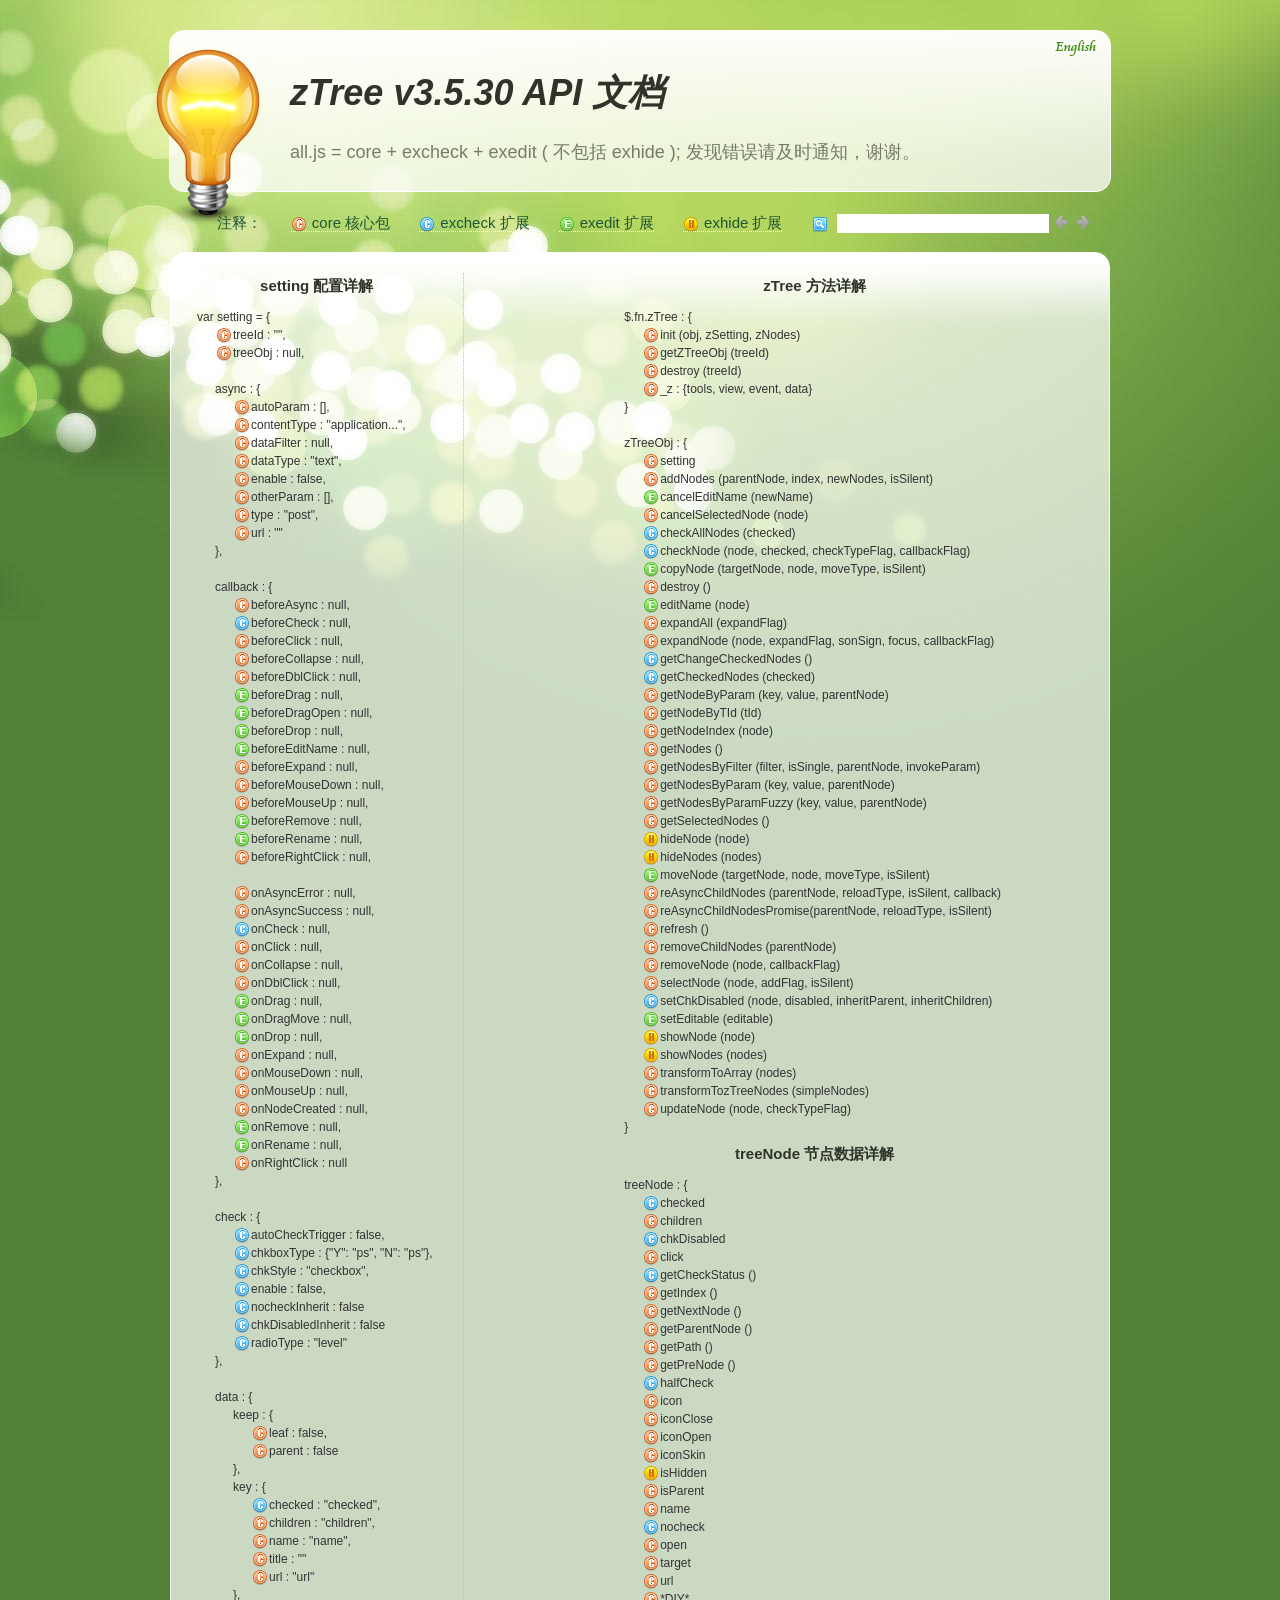
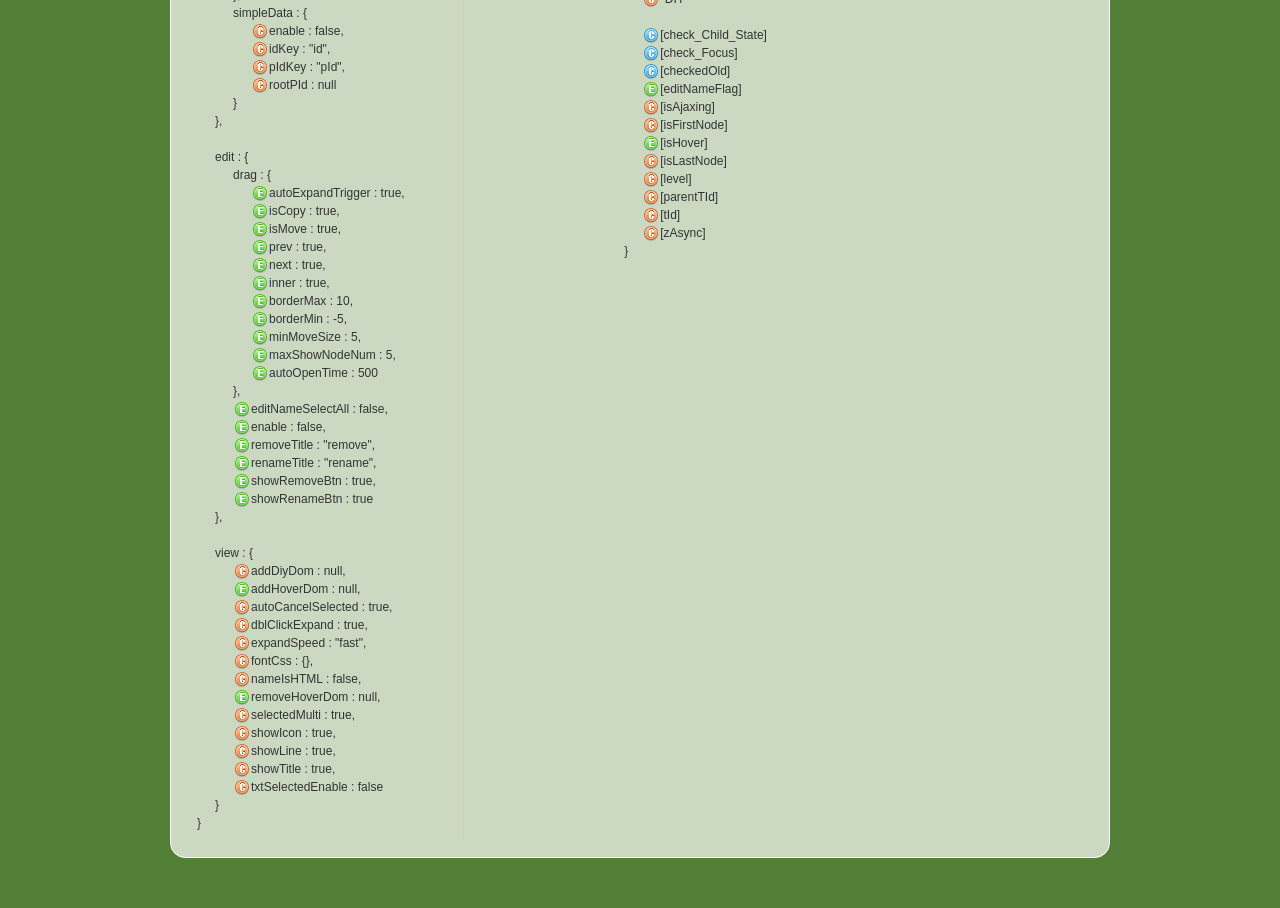
<file: src/main/webapp/zTree_v3/api/API_cn.html>
<!DOCTYPE html>
<html>
	<head>
		<meta http-equiv="Content-Type" content="text/html; charset=UTF-8">
		<title>API 文档 [zTree --  jQuery 树插件]</title>
		<link rel="stylesheet" href="apiCss/common.css" type="text/css">
		<link rel='stylesheet' href='apiCss/zTreeStyleForApi.css' type='text/css'>
		<script type="text/javascript">
			var ie = (function(){
				var undef,
				v = 3,
				div = document.createElement('div'),
				all = div.getElementsByTagName('i');
				while (
				div.innerHTML = '<!--[if gt IE ' + (++v) + ']><i></i><![endif]-->',
				all[0]
			);
				return v > 4 ? v : undef;
			}()), ie6 = (ie === 6),
			path = window.location.pathname.replace(/.*\/([^\/\.]*)\..*/g,"$1"),
			langLib = [];
			ie = ie<9;
			if(ie) {
				document.write('<link rel="stylesheet" href="apiCss/common_ie6.css" type="text/css">');
			}
			var lang = "cn",
			ajaxMsg = "如果你使用的是 Chrome 浏览器，那么请把 API 文档发布到 web 服务目录下访问。\n\n（Chrome 浏览器不支持本地 ajax 访问, 即：file://）";

		</script>
	</head>
	<body>
		<div id="header_wrap" class="header_wrap" style="padding-top: 30px;">
			<div id="header" class="header round">
				<div class="light-bulb" alt=""></div>
				<div class="ieSuggest">浏览本网站建议您使用 Chrome、FireFox、Opera、IE9 等浏览器（只要不是 IE6 7 8 就行）, 速度会更快，画面会更炫！</div>
				<div class="google_plus"><g:plusone></g:plusone></div>
				<div class="header-text">
					<h1><em>zTree v3.5.30 API 文档</em></h1><p></p>
					<p>all.js = core + excheck + exedit ( 不包括 exhide ); 发现错误请及时通知，谢谢。</p>
				</div>
				<ul class="shortcuts language" style="top:0;">
					<li><a href="API_en.html" onclick="window.location.href='API_en.html'"><button class="ico en" title="英文版" type="button"></button><span class=""></span></a></li>
				</ul>
			</div>
		</div>
		<div id="content_wrap" class="content_wrap">
			<div id="content" class="content">
				<div class="nav_section">
					<ul>
						<li class="first">注释：</li>
						<li><button class="ico16 z_core" onfocus="this.blur();"></button><span>core 核心包</span></li>
						<li><button class="ico16 z_check" onfocus="this.blur();"></button><span>excheck 扩展</span></li>
						<li><button class="ico16 z_edit" onfocus="this.blur();"></button><span>exedit 扩展</span></li>
						<li><button class="ico16 z_hide" onfocus="this.blur();"></button><span>exhide 扩展</span></li>
						<li class="noline">
							<button class="ico16 z_search" onfocus="this.blur();" title="Enter 以及 左、右键可以快速定位查找结果"></button>
							<input type="text" class="searchKey search empty" value=""><input type="text" class="searchResult search" value="">
							<button class="ico16 searchPrev disabled" onfocus="this.blur();" title="Enter 以及 左、右键可以快速定位查找结果"></button><button class="ico16 searchNext disabled" onfocus="this.blur();" title="Enter 以及 左、右键可以快速定位查找结果"></button>
						</li>
					</ul>
				</div>

				<div id="contentBox" class="contentBox round clearfix">
					<div id="apiContent" class="apiContent">
						<div id="api_setting" class="api_setting left">
							<ul class="api_content_title"><li>setting 配置详解</li></ul>
							<ul id="settingTree" class="ztree"></ul>
						</div>
						<div id="api_function" class="api_function right">
							<ul class="api_content_title"><li>zTree 方法详解</li></ul>
							<ul id="functionTree" class="ztree"></ul>
							<ul class="api_content_title"><li>treeNode 节点数据详解</li></ul>
							<ul id="treenodeTree" class="ztree"></ul>
						</div>
					</div>
				</div>
				<div class="clear"></div>
			</div>
		</div>

		<!-- overlayed -->
		<div id="overlayDiv" class="baby_overlay">
			<div id="overlayContent" class="content round clearfix">
				<div class="overlaySearch">
					<button class="ico16 z_search" onfocus="this.blur();" title="Enter 以及 左、右键可以快速定位查找结果"></button>
					<input type="text" class="searchKey search empty" value=""><input type="text" class="searchResult search" value="">
					<button class="ico16 searchPrev disabled" onfocus="this.blur();" title="Enter 以及 左、右键可以快速定位查找结果"></button><button class="ico16 searchNext disabled" onfocus="this.blur();" title="Enter 以及 左、右键可以快速定位查找结果"></button>
				</div>
				<a id="overlayDivCloseBtn" class="close"></a>
				<div id="overlayDetailDiv" class="details"></div>
			</div>
			<div id="overlayDivArrow" class="baby_overlay_arrow"></div>
		</div>
		<script type="text/javascript" src="apiCss/jquery-1.6.2.min.js"></script>
		<script type='text/javascript' src='apiCss/jquery.ztree.core.js'></script>
		<script type='text/javascript' src='apiCss/api.js'></script>
		<script type="text/javascript">
			$(document).ready(function(){
				apiContent._init();
			});
		</script>
	</body>
</html>
</file>
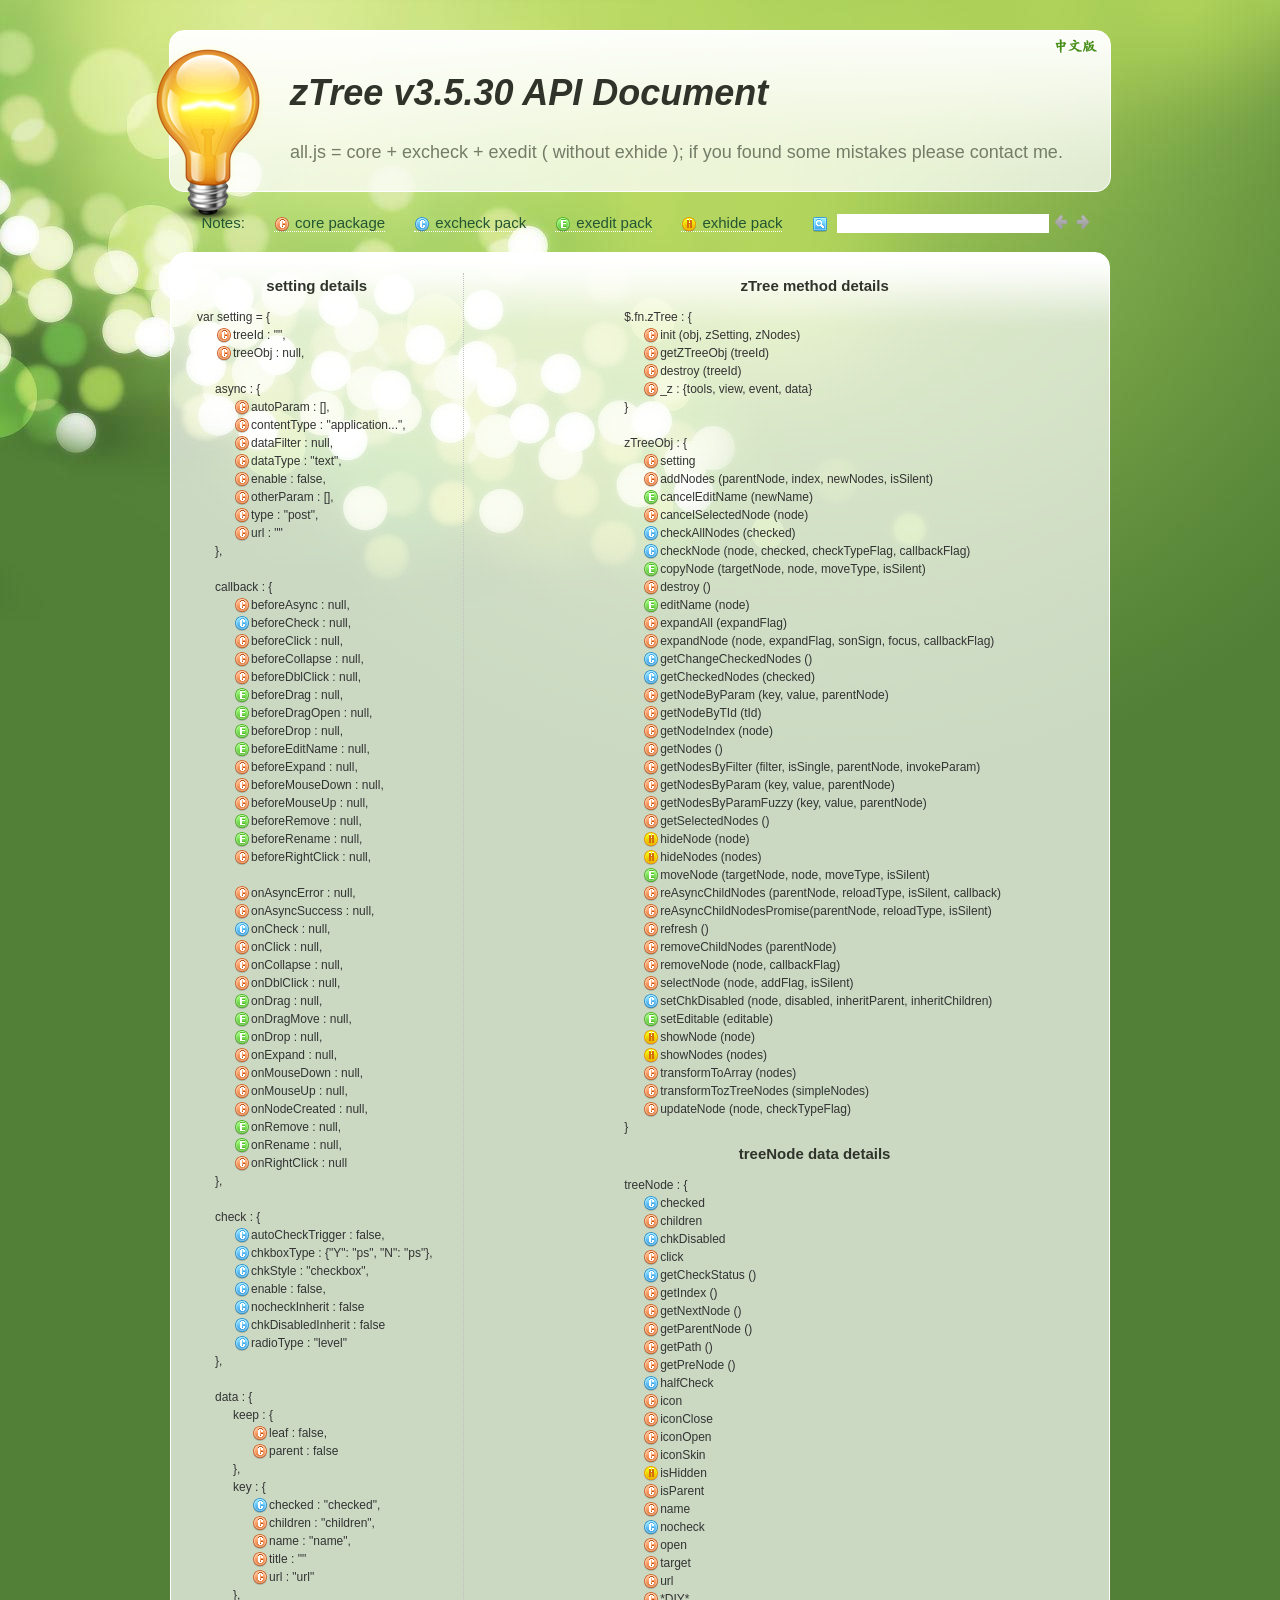
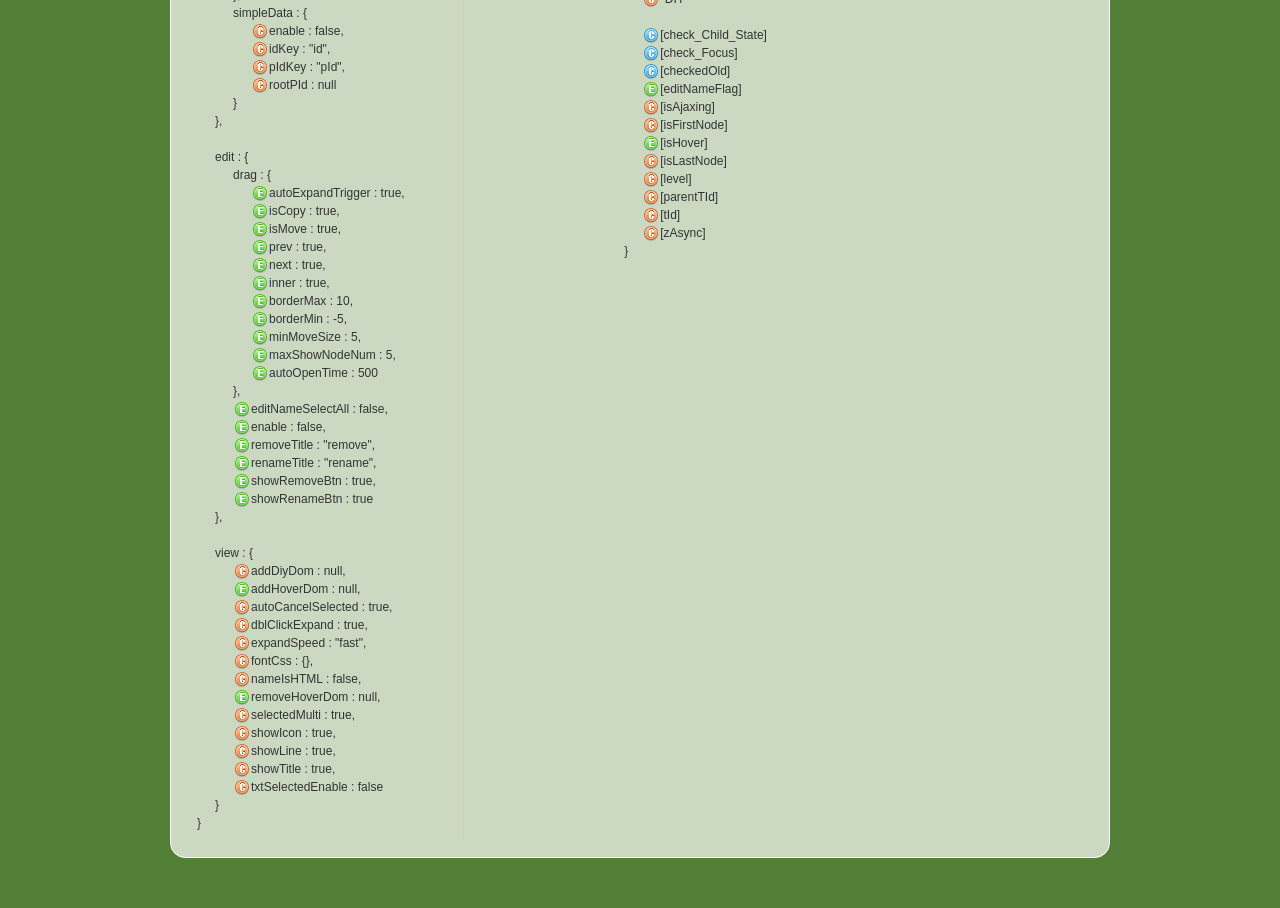
<file: src/main/webapp/zTree_v3/api/API_en.html>
<!DOCTYPE html>
<html>
	<head>
		<meta http-equiv="Content-Type" content="text/html; charset=UTF-8">
		<title>API Document [zTree -- jQuery tree plug-ins.]</title>
		<link rel="stylesheet" href="apiCss/common.css" type="text/css">
		<link rel='stylesheet' href='apiCss/zTreeStyleForApi.css' type='text/css'>
		<script type="text/javascript">
			var ie = (function(){
				var undef,
				v = 3,
				div = document.createElement('div'),
				all = div.getElementsByTagName('i');
				while (
				div.innerHTML = '<!--[if gt IE ' + (++v) + ']><i></i><![endif]-->',
				all[0]
			);
				return v > 4 ? v : undef;
			}()), ie6 = (ie === 6),
			path = window.location.pathname.replace(/.*\/([^\/\.]*)\..*/g,"$1"),
			langLib = [];
			ie = ie<9;
			if(ie) {
				document.write('<link rel="stylesheet" href="apiCss/common_ie6.css" type="text/css">');
			}
			var lang = "en",
			ajaxMsg = "If you use chrome browser, please copy the API files to local webserver. \n\n( because chrome browser can't allow AJAX access to 'file://' )";
		</script>
	</head>
	<body>
		<div id="header_wrap" class="header_wrap" style="padding-top: 30px;">
			<div id="header" class="header round">
				<div class="light-bulb" alt=""></div>
				<div class="ieSuggest">If you use the Chrome / FireFox / Opera / IE9 browser will be even more dazzling effect!</div>
				<div class="google_plus"><g:plusone></g:plusone></div>
				<div class="header-text">
					<h1><em>zTree v3.5.30 API Document</em></h1><p></p>
					<p>all.js = core + excheck + exedit ( without exhide ); if you found some mistakes please contact me.</p>
				</div>
				<ul class="shortcuts language" style="top:0;">
					<li><a href="API_cn.html" onclick="window.location.href='API_cn.html'"><button class="ico cn" title="Chinese" type="button"></button><span class=""></span></a></li>
				</ul>
			</div>
		</div>
		<div id="content_wrap" class="content_wrap">
			<div id="content" class="content">
				<div class="nav_section">
					<ul>
						<li class="first">Notes: </li>
						<li><button class="ico16 z_core" onfocus="this.blur();"></button><span>core package</span></li>
						<li><button class="ico16 z_check" onfocus="this.blur();"></button><span>excheck pack</span></li>
						<li><button class="ico16 z_edit" onfocus="this.blur();"></button><span>exedit pack</span></li>
						<li><button class="ico16 z_hide" onfocus="this.blur();"></button><span>exhide pack</span></li>
						<li class="noline">
							<button class="ico16 z_search" onfocus="this.blur();" title="'Enter', 'left' and 'right' key can locate the search results quickly."></button>
							<input type="text" class="searchKey search empty" value=""><input type="text" class="searchResult search" value="">
							<button class="ico16 searchPrev disabled" onfocus="this.blur();" title="'Enter', 'left' and 'right' key can locate the search results quickly."></button><button class="ico16 searchNext disabled" onfocus="this.blur();" title="'Enter', 'left' and 'right' key can locate the search results quickly."></button>
						</li>
					</ul>
				</div>

				<div id="contentBox" class="contentBox round clearfix">
					<div id="apiContent" class="apiContent">
						<div id="api_setting" class="api_setting left">
							<ul class="api_content_title"><li>setting details</li></ul>
							<ul id="settingTree" class="ztree"></ul>
						</div>
						<div id="api_function" class="api_function right">
							<ul class="api_content_title"><li>zTree method details</li></ul>
							<ul id="functionTree" class="ztree"></ul>
							<ul class="api_content_title"><li>treeNode data details</li></ul>
							<ul id="treenodeTree" class="ztree"></ul>
						</div>
					</div>
				</div>
				<div class="clear"></div>
			</div>
		</div>

		<!-- overlayed -->
		<div id="overlayDiv" class="baby_overlay">
			<div id="overlayContent" class="content round clearfix">
				<div class="overlaySearch">
					<button class="ico16 z_search" onfocus="this.blur();" title="'Enter', 'left' and 'right' key can locate the search results quickly."></button>
					<input type="text" class="searchKey search empty" value=""><input type="text" class="searchResult search" value="">
					<button class="ico16 searchPrev disabled" onfocus="this.blur();" title="'Enter', 'left' and 'right' key can locate the search results quickly."></button><button class="ico16 searchNext disabled" onfocus="this.blur();" title="'Enter', 'left' and 'right' key can locate the search results quickly."></button>
				</div>
				<a id="overlayDivCloseBtn" class="close"></a>
				<div id="overlayDetailDiv" class="details"></div>
			</div>
			<div id="overlayDivArrow" class="baby_overlay_arrow"></div>
		</div>
		<script type="text/javascript" src="apiCss/jquery-1.6.2.min.js"></script>
		<script type='text/javascript' src='apiCss/jquery.ztree.core.js'></script>
		<script type='text/javascript' src='apiCss/api.js'></script>
		<script type="text/javascript">
			$(document).ready(function(){
				apiContent._init();
			});
		</script>
	</body>
</html>
</file>
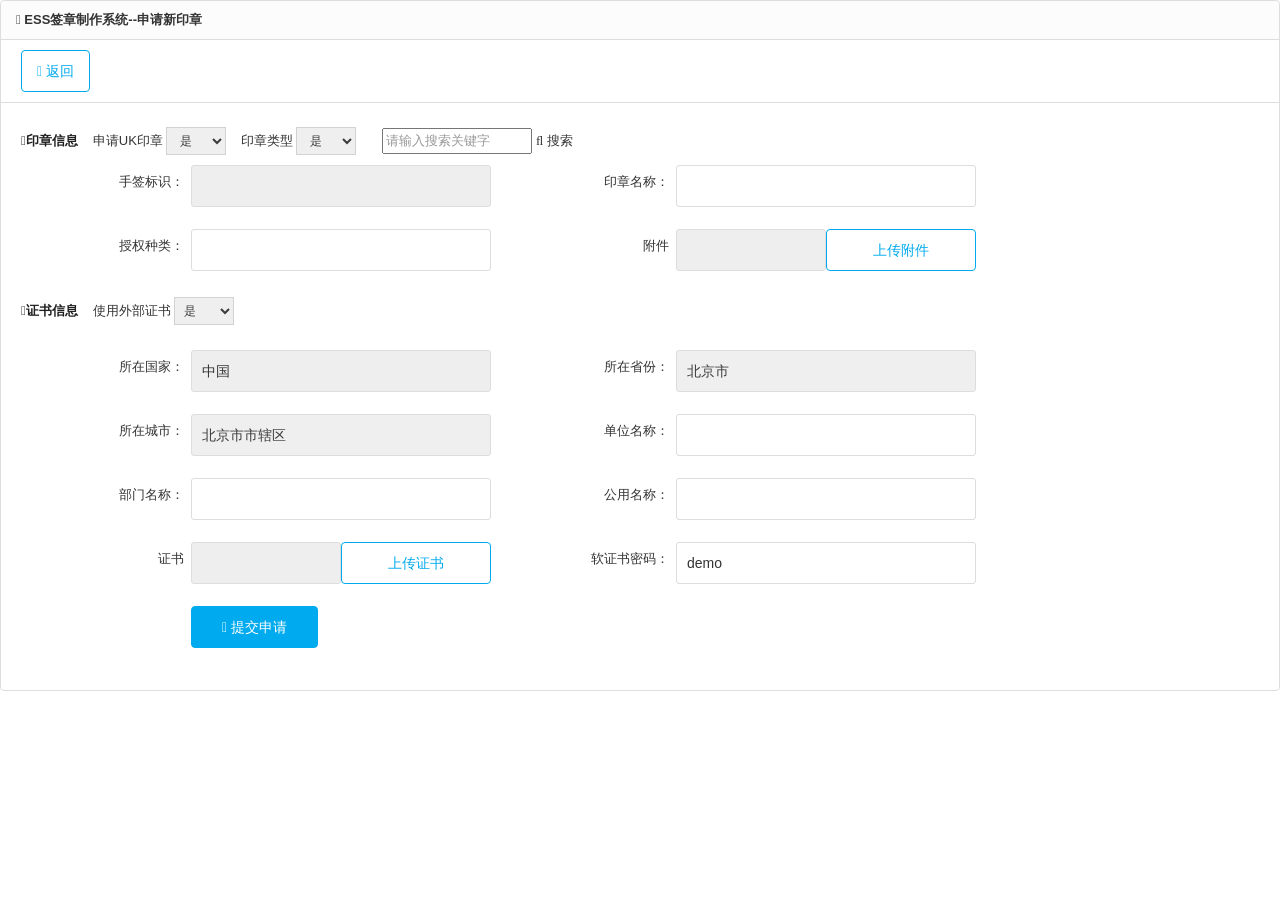
<file: src/main/webapp/WEB-INF/jsp/seal/demo.html>
<!DOCTYPE html>
<html lang="zh-cn">
<head>
    <meta http-equiv="Content-Type" content="text/html; charset=utf-8" />
    <meta http-equiv="X-UA-Compatible" content="IE=edge">
    <meta name="viewport" content="width=device-width, initial-scale=1.0, maximum-scale=1.0, user-scalable=no" />
    <meta name="renderer" content="webkit">
    <title></title>
    <script src="../../../js/jquery-3.2.1.min.js"></script>
    <script src="../../../js/pintuer.js"></script>
    <script src="../../../js/my.js"></script>

    <link rel="stylesheet" href="../../../css/pintuer.css">
    <link rel="stylesheet" href="../../../css/admin.css">

    <link rel="stylesheet" href="../../../css/mask.css">

    <link rel="stylesheet" href="../../../jquery-dialogbox/jquery.dialogbox-1.0.css">
    <script src="../../../jquery-dialogbox/jquery.dialogbox-1.0.js"></script>

    <!--三级联动-->
    <script src="../../../distpicker/js/distpicker.data.js"></script>
    <script src="../../../distpicker/js/distpicker.js"></script>
    <script src="../../../distpicker/js/main.js"></script>

    <style type="text/css">
        .w300{
            width: 300px;
            float:left;
        }
        .w100{
            width: 100px;
            float:left;
        }
        .w150{
            width: 150px;
            float:left;
        }
        .form-x .form-group .label {
            width: 170px;
        }
        .form-x .form-group .field {
            width: calc(100% - 170px);
        }
    </style>
</head>
    <body>
        <div class="panel admin-panel">

            <div class="panel-head"><strong class="icon-reorder"> ESS签章制作系统--申请新印章</strong> <a href="" style="float:right; display:none;">添加字段</a></div>
            <div class="padding border-bottom form-x" >
                <ul class="search" style="padding-left:10px;">
                    <li><a class="button border-main icon-plus-square-o" href="javaScript:window.location.href = document.referrer;"> 返回</a></li>
                </ul>
            </div>
            <div class="body-content form-x">
                <ul class="search"  >
                    <li class="label">
                        <strong class="icon-reorder">印章信息</strong>
                    </li>
                    <li>申请UK印章
                        <select name="s_ishome"  onchange="changesearch()" style="width:60px; line-height:17px; display:inline-block">
                            <option value="1">是</option>
                            <option value="0">否</option>
                        </select>
                        &nbsp;&nbsp;
                        印章类型
                        <select name="s_isvouch" onchange="changesearch()"  style="width:60px; line-height:17px;display:inline-block">
                            <option value="1">是</option>
                            <option value="0">否</option>
                        </select>
                        &nbsp;&nbsp;
                    </li>
                    <li style="display: inline">
                        <input type="text" placeholder="请输入搜索关键字" id="keywords" name="keywords" style="width:150px; line-height:20px;display:inline-block" />
                        <a href="javascript:void(0)" class="icon-search" onclick="searchPerson()"> 搜索</a>
                    </li>
                </ul>
                <ul class="search" >
                    <li class="form-group" id="pId">
                        <div class="label">
                            <label>手签标识：</label>
                        </div>
                        <div class="field">
                            <input type="text"  class="input w300" name="title" value="" readonly />
                        </div>
                    </li>
                    <li class="form-group">
                        <div class="label">
                            <label>印章名称：</label>
                        </div>
                        <div class="field">
                            <input type="text"  class="input w300" name="title" value="" data-validate="required:请输入标题" />
                        </div>
                    </li>
                    <li class="form-group">
                        <div class="label">
                            <label>授权种类：</label>
                        </div>
                        <div class="field">
                            <input type="text"  class="input w300" name="title" value="" data-validate="required:请输入标题" />
                        </div>
                    </li>
                    <li class="form-group">
                        <div class="label">
                            <label>附件</label>
                        </div>
                        <div class="field">
                            <input type="text"  class="input w150" name="title" value="" readonly/>
                            <button type="button" class="button border-blue w150" onclick="sealInfoSubmit()"> 上传附件</button>
                        </div>
                    </li>
                </ul>
                <ul class="search"  >
                    <li class="label">
                        <strong class="icon-reorder">证书信息</strong>
                    </li>
                    <li class="form-group">
                        使用外部证书
                        <select name="s_isvouch" onchange="changesearch()"  style="width:60px; line-height:17px;display:inline-block">
                            <option value="1">是</option>
                            <option value="0">否</option>
                        </select>
                        &nbsp;&nbsp;
                    </li>
                </ul>

                <ul class="search"  data-toggle="distpicker">
                    <li class="form-group" >
                        <div class="label">
                            <label>所在国家：</label>
                        </div>
                        <div class="field">
                            <input ti e="text"  class="input w300" name="title" value="中国" readonly/>
                        </div>
                    </li>
                    <li class="form-group" >
                        <div class="label">
                            <label>所在省份：</label>
                        </div>
                        <div class="field">
                            <select class="form-control input w300" id="province7" name="province" ></select>
                        </div>
                    </li>
                    <li class="form-group">
                        <div class="label">
                            <label>所在城市：</label>
                        </div>
                        <div class="field">
                            <select class="form-control input w300" id="city7" name="city" ></select>
                        </div>
                    </li>
                    <li class="form-group">
                        <div class="label">
                            <label>单位名称：</label>
                        </div>
                        <div class="field">
                            <input type="text"  class="input w300" name="title" value="" data-validate="required:请输入标题" />
                        </div>
                    </li>
                    <li class="form-group">
                        <div class="label">
                            <label>部门名称：</label>
                        </div>
                        <div class="field">
                            <input type="text"  class="input w300" name="title" value="" data-validate="required:请输入标题" />
                        </div>
                    </li>
                    <li class="form-group">
                        <div class="label">
                            <label>公用名称：</label>
                        </div>
                        <div class="field">
                            <input type="text"  class="input w300" name="title" value="" data-validate="required:请输入标题" />
                        </div>
                    </li>
                    <li class="form-group">
                        <div class="label">
                            <label>证书</label>
                        </div>
                        <div class="field">
                            <input type="text"  class="input w150" name="title" value="" readonly/>
                            <button type="button" class="button border-blue w150" onclick="sealInfoSubmit()"> 上传证书</button>
                        </div>
                    </li>
                    <li class="form-group">
                        <div class="label">
                            <label>软证书密码：</label>
                        </div>
                        <div class="field">
                            <input type="text"  class="input w300" id="demo" name="demo" value="demo" data-validate="required:请输入密码" />
                        </div>
                    </li>
                </ul>
                <ul class="search" >
                    <li class="form-group">
                        <div class="label">
                            <label></label>
                        </div>
                        <div class="field">
                            <button type="button" class="button bg-main icon-check-square-o" onclick="sealInfoSubmit()"> 提交申请</button>
                        </div>
                    </li>
                </ul>
            </div>
        </div>
    </body>
<script>
    function submitApplyInfo() {

    }

    function searchPerson() {
        var obj = '{"name":"wisdo", "age":"20"}';
        var data = eval('('+ obj +')');
        alert(data.name);
        // alert($("#keywords").val());
        // $.ajax({
        //     url: "http://192.168.1.112:8081/ess_make_system/apply/findPerson.html",
        //     type: "get",
        //     data: {phone:$("#keywords").val()},
        //     dateType: "json",
        //     success: function (data) {
        //         alert(data);
        //         $('body').dialogbox({
        //             type:"normal",title:"人员搜索",
        //             buttons:[{
        //                 Text:"确认",
        //                 ClickToClose:true,
        //                 callback:function (dialog){
        //                     var id1 = $(dialog).find("#demo").val();
        //
        //                     alert(id1);
        //                 }
        //             }],
        //             message:"<input type=\"text\"  class=\"input w300\" id=\"demo\" name=\"demo\" value=\"demo\" data-validate=\"required:请输入密码\" />"
        //         });
        //     },
        //     error: function (data) {
        //         alert("请求错误！")
        //     }
        // });


    }
</script>
</html>
</file>
<file: src/main/webapp/xcConfirm/css/xcConfirm.css>
/*垂直居中*/
.verticalAlign{ vertical-align:middle; display:inline-block; height:100%; margin-left:-1px;}

.xcConfirm .xc_layer{position: fixed; top: 0; left: 0; width: 100%; height: 100%; background-color: #666666; opacity: 0.5; z-index: 2147000000;}
.xcConfirm .popBox{position: fixed; left: 50%; top: 50%; background-color: #ffffff; z-index: 2147000001; width: 570px; height: 300px; margin-left: -285px; margin-top: -150px; border-radius: 5px; font-weight: bold; color: #535e66;}
.xcConfirm .popBox .ttBox{height: 30px; line-height: 30px; padding: 14px 30px; border-bottom: solid 1px #eef0f1;}
.xcConfirm .popBox .ttBox .tt{font-size: 18px; display: block; float: left; height: 30px; position: relative;}
.xcConfirm .popBox .ttBox .clsBtn{display: block; cursor: pointer; width: 12px; height: 12px; position: absolute; top: 22px; right: 30px; background: url(../img/icons.png) -48px -96px no-repeat;}
.xcConfirm .popBox .txtBox{margin: 40px 100px; height: 100px; overflow: hidden;}
.xcConfirm .popBox .txtBox .bigIcon{float: left; margin-right: 20px; width: 48px; height: 48px; background-image: url(../img/icons.png); background-repeat: no-repeat; background-position: 48px 0;}
.xcConfirm .popBox .txtBox p{ height: 84px; margin-top: 16px; line-height: 26px; overflow-x: hidden; overflow-y: auto;}
.xcConfirm .popBox .txtBox p input{width: 364px; height: 30px; border: solid 1px #eef0f1; font-size: 18px; margin-top: 6px;}
.xcConfirm .popBox .btnArea{border-top: solid 1px #eef0f1;}
.xcConfirm .popBox .btnGroup{float: right;}
.xcConfirm .popBox .btnGroup .sgBtn{margin-top: 14px; margin-right: 10px;}
.xcConfirm .popBox .sgBtn{display: block; cursor: pointer; float: left; width: 95px; height: 35px; line-height: 35px; text-align: center; color: #FFFFFF; border-radius: 5px;}
.xcConfirm .popBox .sgBtn.ok{background-color: #0095d9; color: #FFFFFF;}
.xcConfirm .popBox .sgBtn.cancel{background-color: #546a79; color: #FFFFFF;}
</file>
<file: src/main/webapp/zTree_v3/api/apiCss/common.css>
/* Resets */
html, body, div, span, applet, object, iframe, h1, h2, h3, h4, h5, h6, p, blockquote, pre, a, abbr, acronym, address, big, cite, code, del, dfn, em, font, img, ins, kbd, q, s, samp, small, strike, strong, sub, sup, tt, var, dl, dt, dd, ol, ul, li, fieldset, form, label, legend, table, caption, tbody, tfoot, thead, tr, th, td {
	margin: 0;padding: 0;border: 0;outline: 0;font-weight: inherit;font-style: inherit;font-size: 100%;font-family: inherit;vertical-align: baseline;}
:focus {outline: 0;}
body {color: #2f332a;font: 15px/21px Arial, Helvetica, simsun, sans-serif;background: #528036 url(img/background.jpg) no-repeat fixed 0 0;}
p {padding-bottom: 20px;}
ol, ul {list-style: none;}
table {border-collapse: separate;border-spacing: 0;}
caption, th, td {text-align: left;font-weight: normal;}
strong {font-weight: bold;}
em {font-style: italic;}
hr {display: none;}
.font1 {color: white;background-color: #528036;}
.right {float: right;}
.left {float: left;}
.hide {display: none;}
.round {-moz-border-radius: 15px;-webkit-border-radius: 15px;-khtml-border-radius: 15px;border-radius: 15px;}
.clear {clear: both;}
.clearfix {display: block;}
.clearfix:after {content: ".";display: block;clear: both;visibility: hidden;line-height: 0;height: 0;}
html[xmlns] .clearfix {display: block;}
* html .clearfix {height: 1%;}

/* Link Styles */
a {color: #528036;}
a:link, a:visited {text-decoration: none;}
a:hover {color: #000;text-decoration: none;}
a:active {text-decoration: none;}

/* Headings */
h1, h2, h3, h4, h5, h6 {color: #2f332a;font-weight: bold;font-family: Helvetica, Arial, simsun, sans-serif;padding-bottom: 5px;}
h1 {font-size: 36px;line-height: 44px;}
h2 {font-size: 20px;line-height: 20px;}
h3 {font-size: 14px;line-height: 14px;}
h4 {font-size: 14px;font-weight: normal;line-height: 25px;}

/* Wraps */
.header_wrap {position: relative;min-width: 940px;padding: 100px 30px 0 30px;}
.content_wrap {position: relative;min-width: 940px;padding: 0 30px 50px 30px;}
.footer_wrap {bottom: 0;height: 47px;width: 100%;background-color: #1b1b1b;border-top: 1px solid #749e58;}

/* Header */
.header {position: relative;width: 940px;margin: 0 auto;height: 160px;border: 1px solid white;background: transparent url(img/header-bg.png) repeat-x 0 -50px;}
.header-text {padding: 40px 25px 15px 120px;font-size: 18px;line-height: 24px;color: #747d67;font-family: Helvetica, sans-serif;}
.header-text img {padding-bottom: 5px;}
.shortcuts {white-space: nowrap;text-align: right;position: absolute;top: -45px;right: 5px;}
.shortcuts.language {top: -85px;right:0px;}
.shortcuts li {display: inline;font-size: 18px;line-height: 28px;font-family: Helvetica, Arial, simsun, sans-serif;padding-bottom: 5px;margin-left: 30px;cursor: pointer;}
.shortcuts li button {cursor: pointer;}
.shortcuts li span {border-bottom: 1px dotted white;}
.shortcuts li span.selected {padding: 2px;background-color: #528036;}
.shortcuts li a {color: #fff;}
.ieSuggest {display:none;font-size: 12px;color: silver;position: absolute;left: 10px;top: 2px;}
.google_plus {position: absolute;right: 10px; top:10px;}
.light-bulb {position: absolute;left: -20px;bottom: -35px;width:116px;height:180px;background-image:url(img/lightbulb.png);background-repeat: no-repeat;}

/* Content */
.content {position: relative;width: 940px;margin: 0 auto;}
.nav_section {position: relative;height: 20px;font-family: "Myriad Pro", "Trebuchet MS", sans-serif;font-size: 15px;color: #253;padding: 20px 0;}
.nav_section ul {position: absolute;right: 10px;}
.nav_section ul li {display: inline;line-height: 20px;margin: 0 5px 0 20px;border-bottom: 1px dotted white;}
.nav_section ul li.noline {border-bottom: 0;}
.nav_section ul li a {color: #fff;}
.nav_section ul li a.selected {padding: 2px;background-color: #528036;}
.nav_section ul li.first {border: none;}
.content .title {margin: 50px 30px 20px 70px;}
.content li {margin-bottom: 5px;}
.contentBox {position: relative;overflow: hidden;border: 1px solid white;min-height: 200px;line-height: 25px;background: transparent url(img/contact-bg.png) repeat-x 0 0;}

.zTreeInfo {display:none;width: 940px;position: absolute;}
.zTreeInfo p {padding-bottom: 50px;}
.zTreeInfo-left {float: left;width: 280px;height:300px;padding: 0 50px 60px 75px;background:url(img/zTreeIntroduction.jpg) no-repeat 30px 30px;}
.zTreeInfo-right {position: relative;float: right;width: 475px;padding: 0 50px 60px 0;}
.zTreeInfo-right li {font-size: 12px;list-style-type: disc;}

.license {display:none;width: 940px;position: absolute;}

.donateInfo {display:block;width: 940px;position: absolute;}

.links {display:none;width: 940px;position: absolute;}
.links .content {float: left;width: 160px;height:200px;padding: 0 10px 10px 2px;text-align: center;}
.links .content.first {margin-left: 30px;}

.contact {display:none;width: 940px;position: absolute;}
.contact .myhome { position: absolute; top:10px; left:620px; width:300px; height:266px; background: transparent url(img/myhome.gif) scroll no-repeat 0 0;}

.siteTag {position: absolute;left: -16px;top: 109px;z-index: 10;width: 65px;height: 46px;padding:0;margin:0 10px 0 0;
		 vertical-align:middle;border:0 none;background: transparent url(img/siteTag.png) scroll no-repeat 0 0;}
.siteTag.tag_zTreeInfo {background-position: 0 0}
.siteTag.tag_license {background-position: 0 -46px}
.siteTag.tag_donate {background-position: 0 -92px}
.siteTag.tag_contact {background-position: 0 -138px}

.apiContent {width: 940px;}
.apiContent .right {float: right;padding-right: 100px;}
.apiContent .left {float: left;padding-right: 20px;border-right: 1px dotted silver;}
.api_setting {position: relative;margin:20px 0 20px 20px;}
.api_function {position: relative;margin:20px 0 20px 30px;padding-right: 10px;}
.api_content_title {text-align: center;font-weight: bold;}

.demoContent {width: 940px;}
.demoContent .right {float: right;padding: 20px;width: 600px;}
.demoContent .left {float: left;padding: 20px;}
.demoContent iframe {width:600px;min-height: 530px;}

.faqContent {width: 940px;}
.faqContent .right {float: right;padding: 20px;width: 600px;}
.faqContent .left {float: left;padding: 20px;}
.faqContent iframe {width:600px;min-height: 300px;}

.baby_overlay_tmp {position: absolute;top:0; left:-5000px;display:block;visibility: hidden;width:640px;font-size:11px;}
.baby_overlay_tmp .details {padding: 20px;}
.baby_overlay {display:none;position:absolute;z-index:99;left:0; top:0;width:640px;color:#fff;font-size:11px;}
.baby_overlay .content {width:100%; height:100px;overflow: hidden;background: transparent url(img/overlay_bg.png) scroll repeat 0 0;}
.baby_overlay .details {padding:0 20px 20px 20px;}
.baby_overlay .close {background-image:url(img/close.png);position:absolute; right:5px; top:5px;cursor:pointer;height:36px;width:36px;}
.baby_overlay_arrow {background-image:url(img/overlay_arrow.png);background-position:0 0;position:absolute;height:40px;width:40px;left: -40px;}
.baby_overlay_arrow.reverse {background-position:0 -40px;}

/* Footer */
.footer {position: relative;min-width: 1000px;font: 14px/24px arial, helvetica, sans-serif;}
.footer ul {position:absolute;left: 0px;border:1px solid #393939;background:#262626;padding:12px 0px;line-height: 18px;display: none;list-style: none;}
.footer ul li a {display:block;padding: 2px 15px;color: #9c9c9c;text-indent: 0;}
.footer ul li a:hover {text-decoration:none;color: #fff;}
.footer-logo {position:absolute;margin: 10px 0 0 30px;width:122px; height:24px;top:0; left:0;background: transparent url(img/footer-logo.png) no-repeat 0 0;}
.footer_mii {position: absolute;right: 558px;top: 8px;z-index: 10;padding: 4px 0;}
.footer_mii a {font-size:10px;color:#649140}
.footer_mii a:hover {color:#B6D76F}
.footer_siteMap {position: absolute;right: 358px;top: 8px;width: 155px;z-index: 10;padding: 4px 0;}
.footer_siteMap .footer_siteMap_header {width:155px;text-indent: -9999px;background: transparent url(img/footer_siteMap.gif) no-repeat 0 0;}
.footer_siteMap ul {top:-202px;width:180px;}
.footer_siteMap:hover ul {left: 0}
.footer_contact {position: absolute;right: 193px;top: 8px;width: 155px;z-index: 10;padding: 4px 0;}
.footer_contact .footer_contact_header {width:155px;text-indent: -9999px;background: transparent url(img/footer_contact.gif) no-repeat 0px 0px;}
.footer_contact ul {top:-113px;width:153px;}
.footer_contact:hover ul {left: 0}
.footer_download {position: absolute;right: 60px;top: 8px;width: 123px;z-index: 10;padding: 4px 0;}
.footer_download .footer_download_header {width:123px;text-indent: -9999px;background: transparent url(img/footer_download.png) no-repeat 0px 0px;}
.footer_download ul {top:-113px;width:140px;}
.footer_download:hover ul {left: 0}

/* button icon */
button {vertical-align:middle;border:0 none;background: transparent no-repeat 0 0 scroll;}

.shortcuts button.ico {width:24px; height:24px;padding:0; margin:0 10px 0 0;background-image:url(img/menuIcon.png)}
.shortcuts button.home {background-position: 0 0}
.shortcuts button.demo {background-position: 0 -24px}
.shortcuts button.api {background-position: 0 -48px}
.shortcuts button.faq {background-position: 0 -72px}
.shortcuts button.donate {background-position: 0 -144px}
.shortcuts button.download {background-position: 0 -96px}
.shortcuts button.face {background-position: 0 -120px}
.shortcuts button.cn {width:48px; height:24px;padding:0; margin:0 10px 0 0;background-image:url(img/chinese.png)}
.shortcuts button.en {width:48px; height:24px;padding:0; margin:0 10px 0 0;background-image:url(img/english.png)}

.content button.ico {width:24px; height:24px;padding:0; margin:0 10px 0 0;}

.content button.ico16 {width:16px; height:16px;padding:0; margin:0 5px 0 0;background-image:url("img/apiMenu.png");}
button.z_core {margin-top: -4px;background-position:0 0;}
button.z_check {margin-top: -4px;background-position:0 -16px;}
button.z_edit {margin-top: -4px;background-position:0 -32px;}
button.z_hide {margin-top: -4px;background-position:0 -64px;}
button.z_search {margin-top: -4px;background-position:0 -48px;}
button.searchPrev {margin-top: -4px;background-position:-16px 0;cursor:pointer}
button.searchNext {margin-top: -4px;background-position:-16px -16px;cursor:pointer}
button.searchPrev.disabled {margin-top: -4px;background-position:-16px -32px;cursor:auto}
button.searchNext.disabled {margin-top: -4px;background-position:-16px -48px;cursor:auto}
input.search {margin:0;padding:2px 0; border:0;}
input.searchKey {width:150px;}
input.searchResult {margin-left:-3px;width:65px;text-align:right;background-color:white;color:#707070}
input.searchResult.noResult {background-color:#ff6666;color:black}
.baby_overlay div.overlaySearch {text-align:right;padding-right:50px;padding-top:12px;}

/* api overlay*/
.apiDetail .topLine {border-top: 1px dashed #376B29;margin-top: 5px;padding-top: 5px;}
.apiDetail .highlight_red {color:#A60000;}
.apiDetail .highlight_green {color:#A7F43D;}
.apiDetail h1, .apiDetail h2, .apiDetail h3, .apiDetail h4, .apiDetail h5, .apiDetail h6 {color: white;padding: 0;}
.apiDetail h2 {color: #A7F43D;margin: 5px auto;padding: 5px;font-size: 20px;}
.apiDetail h2 span {font-size: 14px;float: right;font-weight: normal;margin: 2px 20px 0 0;vertical-align: bottom;}
.apiDetail h2 span.path {float: left;margin: 2px 0 0 0;vertical-align: bottom;}
.apiDetail h3 {margin: 5px auto;padding: 5px;font-size: 14px;font-weight: normal;}
.apiDetail h3 span.h3_info {margin-left: 20px;font-size: 12px;}
.apiDetail h4 {margin: 0 auto;padding: 0 5px;font-size: 12px;font-weight: normal;line-height: 16px;}
.apiDetail .desc h4 {color: black;}
.apiDetail h4 b{width: 150px;display:inline-block;}
.apiDetail h4 span{width: 230px;display:inline-block;}

.apiDetail pre, .apiDetail .desc {background: #E8FCD6;color: black;margin: 10px;padding: 10px;display: block;}
.apiDetail pre {word-wrap: break-word;}
.apiDetail p{margin-left: 5px;padding: 0;}
.apiDetail .longdesc {margin-top: 5px;}
.apiDetail .longdesc p{font-size: 12px;line-height:1.5;margin:3px 0;}
.apiDetail .longdesc b{font-size: 14px;}
.apiDetail table {border-collapse:collapse;}
.apiDetail table td {border:1px solid silver;text-align: center;vertical-align: middle;}
.apiDetail table thead td {font-weight: bold}

.apiDetail button {width:16px; height:16px; vertical-align:middle; border:0 none; cursor: pointer;
	background-color:transparent; background-repeat:no-repeat; background-attachment: scroll;
	background-image:url("zTreeStyle/img/zTreeStandard.png");}

.apiDetail button.chk {width:13px; height:13px; margin:0 3px 2px 0; cursor: auto}
.apiDetail button.chk.checkbox_false_full {background-position:0 0}
.apiDetail button.chk.checkbox_false_full_focus {background-position:0 -14px}
.apiDetail button.chk.checkbox_false_part {background-position:0 -28px}
.apiDetail button.chk.checkbox_false_part_focus {background-position:0 -42px}
.apiDetail button.chk.checkbox_true_full {background-position:-14px 0}
.apiDetail button.chk.checkbox_true_full_focus {background-position:-14px -14px}
.apiDetail button.chk.checkbox_true_part {background-position:-14px -28px}
.apiDetail button.chk.checkbox_true_part_focus {background-position:-14px -42px}
.apiDetail button.chk.radio_false_full {background-position:-28px 0}
.apiDetail button.chk.radio_false_full_focus {background-position:-28px -14px}
.apiDetail button.chk.radio_false_part {background-position:-28px -28px}
.apiDetail button.chk.radio_false_part_focus {background-position:-28px -42px}
.apiDetail button.chk.radio_true_full {background-position:-42px 0}
.apiDetail button.chk.radio_true_full_focus {background-position:-42px -14px}
.apiDetail button.chk.radio_true_part {background-position:-42px -28px}
.apiDetail button.chk.radio_true_part_focus {background-position:-42px -42px}
</file>
<file: src/main/webapp/zTree_v3/api/apiCss/common_ie6.css>
* html{
/*	background-image:url(about:blank);*/
	background-attachment:fixed;
}
html pre {word-wrap: break-word}
.header {background-image: none;background-color: #F0F6E4;}

.ieSuggest {display:block;}
.shortcuts button.cn {filter: progid:DXImageTransform.Microsoft.AlphaImageLoader(src='apiCss/img/chinese.png');background-image: none;}
.shortcuts button.en {filter: progid:DXImageTransform.Microsoft.AlphaImageLoader(src='apiCss/img/english.png');background-image: none;}

.light-bulb {filter: progid:DXImageTransform.Microsoft.AlphaImageLoader(src='apiCss/img/lightbulb.png');background-image: none;}
.contentBox {background-image: none;background-color: #F0F6E4;}
.zTreeInfo {background-image: none;background-color: #F0F6E4;}

.content button.ico16 {*background-image:url("img/apiMenu.gif")}
.siteTag {background-image: none;}
.apiContent .right {float: right;padding-right: 50px;}

div.baby_overlay {background-color: #3C6E31;background-image:none;color:#fff;}
div.baby_overlay .close {filter: progid:DXImageTransform.Microsoft.AlphaImageLoader(src='apiCss/img/overlay_close_IE6.gif');background-image: none;}
.baby_overlay_arrow {background-image:url(img/overlay_arrow.gif);}
.apiDetail button {background-image:url("img/zTreeStandard.gif")}
</file>
<file: src/main/webapp/css/pintuer.css>
html{margin:0;padding:0;border:0;-webkit-text-size-adjust:100%;-ms-text-size-adjust:100%;-webkit-tap-highlight-color:rgba(0, 0, 0, 0);}
body, div, span, object, iframe, h1, h2, h3, h4, h5, h6, p, blockquote, pre, a, abbr, acronym, address, code, del, dfn, em, q, dl, dt, dd, ol, ul, li, fieldset, form, legend, caption, tbody, tfoot, thead, article, aside, dialog, figure, footer, header, hgroup, nav, section{margin:0;padding:0;border:0;font-size:14px;font:inherit;vertical-align:baseline;}
article, aside, details, figcaption, figure, dialog, footer, header, hgroup, menu, nav, section{display:block;}
body{font-size:14px;color:#333;background:#fff;font-family:"Microsoft YaHei","simsun","Helvetica Neue", Arial, Helvetica, sans-serif;}
img{border:0;vertical-align:bottom;}
::-webkit-input-placeholder{color:#999;}
:-moz-placeholder{color:#999;}
::-moz-placeholder{color:#999;}
:-ms-input-placeholder{color:#ccc;}
*{-webkit-box-sizing:border-box;-moz-box-sizing:border-box;box-sizing:border-box;}
*:before,*:after{-webkit-box-sizing:border-box;-moz-box-sizing:border-box;box-sizing:border-box;}
button::-moz-focus-inner,input::-moz-focus-inner{padding:0;border:0;}
textarea{overflow:auto;}
input:focus,textarea:focus,button:focus,select:focus{outline:none;}
input::-ms-clear{display:none;}
article,aside,details,figcaption,figure,footer,header,hgroup,main,nav,section,summary{display:block;}
audio,canvas,progress,video{display:inline-block;vertical-align:baseline;}
audio:not([controls]){display:none;height:0;}
[hidden],template{display:none;}
a{background:transparent;}
a:active,a:hover{outline:0;}
a:focus{outline:thin dotted;outline:5px auto -webkit-focus-ring-color;outline-offset:-2px;}
abbr[title]{border-bottom:1px dotted;}
b,strong{font-weight:bold;}
dfn{font-style:italic;}
mark{color:#000;background:#ff0;}
small{font-size:80%;}
sub,sup{position:relative;font-size:75%;line-height:0;vertical-align:baseline;}
sup{top:-.5em;}
sub{bottom:-.25em;}
svg:not(:root){overflow:hidden;}
figure{margin:1em 40px;}
hr{height:0;-moz-box-sizing:content-box;box-sizing:content-box;}
pre{overflow:auto;}
code,kbd,pre,samp{font-family:monospace, monospace;font-size:1em;}
button,input,optgroup,select,textarea{margin:0;font:inherit;}
button{overflow:visible;}
button,select{text-transform:none;}
button,html input[type="button"],input[type="reset"],input[type="submit"]{-webkit-appearance:button;cursor:pointer;}
button[disabled],html input[disabled]{cursor:default;}
button::-moz-focus-inner,input::-moz-focus-inner{padding:0;border:0;}
input{line-height:normal;}
input[type="checkbox"],input[type="radio"]{box-sizing:border-box;padding:0;}
input[type="number"]::-webkit-inner-spin-button,input[type="number"]::-webkit-outer-spin-button{height:auto;}
input[type="search"]{-webkit-box-sizing:content-box;-moz-box-sizing:content-box;box-sizing:content-box;-webkit-appearance:textfield;}
input[type="search"]::-webkit-search-cancel-button,input[type="search"]::-webkit-search-decoration{-webkit-appearance:none;}
fieldset{padding:.35em .625em .75em;margin:0 2px;border:1px solid #c0c0c0;}
legend{padding:0;border:0;}
optgroup{font-weight:bold;}
table{border-spacing:0;border-collapse:collapse;}
td,th{padding:0;}
.button{border:solid 1px #ddd;background:transparent;border-radius:4px;font-size:14px;padding:6px 15px;margin:0;display:inline-block;line-height:20px;transition:all 1s cubic-bezier(0.175, 0.885, 0.32, 1) 0s;}
.button[disabled]{pointer-events:none;cursor:not-allowed;webkit-box-shadow:none;box-shadow:none;filter:alpha(opacity=50);opacity:.5;}
.button:active{background-image:none;outline:0;transition:all 0.3s cubic-bezier(0.175, 0.885, 0.32, 1) 0s;}
.button:hover{transition:all 0.3s cubic-bezier(0.175, 0.885, 0.32, 1) 0s;}
.button-block{display:block;width:100%;}
.button-large{padding:15px 20px;font-size:24px;line-height:24px;}
.button-big{padding:10px 15px;font-size:18px;line-height:22px;}
.button-small{padding:5px 10px;font-size:12px;font-weight:normal;line-height:18px;}
.button-little{padding:3px 5px;font-size:12px;font-weight:normal;line-height:16px;}
.button.bg-main,.button.bg-sub,.button.bg-dot,.button.bg-black,.button.bg-gray,.button.bg-red,.button.bg-yellow,.button.bg-blue,.button.bg-green{color:#fff;}
.layout{width:100%;}
.container,.container-layout{margin:0 auto;padding:0 10px;}
@media (min-width:760px){.container{width:760px;}}
@media (min-width:1000px){.container{width:1000px;}}
@media (min-width:1200px){.container{width:1200px;}}
.line{margin:0;padding:0;}
.x1,.x2,.x3,.x4,.x5,.x6,.x7,.x8,.x9,.x10,.x11,.x12,.xl1,.xl2,.xl3,.xl4,.xl5,.xl6,.xl7,.xl8,.xl9,.xl10,.xl11,.xl12,.xs1,.xs2,.xs3,.xs4,.xs5,.xs6,.xs7,.xs8,.xs9,.xs10,.xs11,.xs12,.xm1,.xm2,.xm3,.xm4,.xm5,.xm6,.xm7,.xm8,.xm9,.xm10,.xm11,.xm12,.xb1,.xb2,.xb3,.xb4,.xb5,.xb6,.xb7,.xb8,.xb9,.xb10,.xb11,.xb12{position:relative;min-height:1px;}
.line-big{margin-left:-10px;margin-right:-10px;}
.line-big .x1,.line-big .x2,.line-big .x3,.line-big .x4,.line-big .x5,.line-big .x6,.line-big .x7,.line-big .x8,.line-big .x9,.line-big .x10,.line-big .x11,.line-big .x12,
.line-big .xl1,.line-big .xl2,.line-big .xl3,.line-big .xl4,.line-big .xl5,.line-big .xl6,.line-big .xl7,.line-big .xl8,.line-big .xl9,.line-big .xl10,.line-big .xl11,.line-big .xl12,
.line-big .xs1,.line-big .xs2,.line-big .xs3,.line-big .xs4,.line-big .xs5,.line-big .xs6,.line-big .xs7,.line-big .xs8,.line-big .xs9,.line-big .xs10,.line-big .xs11,.line-big .xs12,
.line-big .xm1,.line-big .xm2,.line-big .xm3,.line-big .xm4,.line-big .xm5,.line-big .xm6,.line-big .xm7,.line-big .xm8,.line-big .xm9,.line-big .xm10,.line-big .xm11,.line-big .xm12,
.line-big .xb1,.line-big .xb2,.line-big .xb3,.line-big .xb4,.line-big .xb5,.line-big .xb6,.line-big .xb7,.line-big .xb8,.line-big .xb9,.line-big .xb10,.line-big .xb11,.line-big .xb12{position:relative;min-height:1px;padding-right:10px;padding-left:10px;}
.line-middle{margin-left:-5px;margin-right:-5px;}
.line-middle .x1,.line-middle .x2,.line-middle .x3,.line-middle .x4,.line-middle .x5,.line-middle .x6,.line-middle .x7,.line-middle .x8,.line-middle .x9,.line-middle .x10,.line-middle .x11,.line-middle .x12,
.line-middle .xl1,.line-middle .xl2,.line-middle .xl3,.line-middle .xl4,.line-middle .xl5,.line-middle .xl6,.line-middle .xl7,.line-middle .xl8,.line-middle .xl9,.line-middle .xl10,.line-middle .xl11,.line-middle .xl12,
.line-middle .xs1,.line-middle .xs2,.line-middle .xs3,.line-middle .xs4,.line-middle .xs5,.line-middle .xs6,.line-middle .xs7,.line-middle .xs8,.line-middle .xs9,.line-middle .xs10,.line-middle .xs11,.line-middle .xs12,
.line-middle .xm1,.line-middle .xm2,.line-middle .xm3,.line-middle .xm4,.line-middle .xm5,.line-middle .xm6,.line-middle .xm7,.line-middle .xm8,.line-middle .xm9,.line-middle .xm10,.line-middle .xm11,.line-middle .xm12,
.line-middle .xb1,.line-middle .xb2,.line-middle .xb3,.line-middle .xb4,.line-middle .xb5,.line-middle .xb6,.line-middle .xb7,.line-middle .xb8,.line-middle .xb9,.line-middle .xb10,.line-middle .xb11,.line-middle .xb12{position:relative;min-height:1px;padding-right:5px;padding-left:5px;}
.line-small{margin-left:-2px;margin-right:-2px;}
.line-small .x1,.line-small .x2,.line-small .x3,.line-small .x4,.line-small .x5,.line-small .x6,.line-small .x7,.line-small .x8,.line-small .x9,.line-small .x10,.line-small .x11,.line-small .x12,
.line-small .xl1,.line-small .xl2,.line-small .xl3,.line-small .xl4,.line-small .xl5,.line-small .xl6,.line-small .xl7,.line-small .xl8,.line-small .xl9,.line-small .xl10,.line-small .xl11,.line-small .xl12,
.line-small .xs1,.line-small .xs2,.line-small .xs3,.line-small .xs4,.line-small .xs5,.line-small .xs6,.line-small .xs7,.line-small .xs8,.line-small .xs9,.line-small .xs10,.line-small .xs11,.line-small .xs12,
.line-small .xm1,.line-small .xm2,.line-small .xm3,.line-small .xm4,.line-small .xm5,.line-small .xm6,.line-small .xm7,.line-small .xm8,.line-small .xm9,.line-small .xm10,.line-small .xm11,.line-small .xm12,
.line-small .xb1,.line-small .xb2,.line-small .xb3,.line-small .xb4,.line-small .xb5,.line-small .xb6,.line-small .xb7,.line-small .xb8,.line-small .xb9,.line-small .xb10,.line-small .xb11,.line-small .xb12{position:relative;min-height:1px;padding-right:2px;padding-left:2px;}
.x1,.x2,.x3,.x4,.x5,.x6,.x7,.x8,.x9,.x10,.x11,.x12{float:left;}
.x1{width:8.33333333%;}.x2{width:16.66666667%;}.x3{width:25%;}.x4{width:33.33333333%;}.x5{width:41.66666667%;}.x6{width:50%;}.x7{width:58.33333333%;}.x8{width:66.66666667%;}.x9{width:75%;}.x10{width:83.33333333%;}.x11{width:91.66666667%;}.x12{width:100%;}
.x0-left{left:0;}.x1-left{left:8.33333333%;}.x2-left{left:16.66666667%;}.x3-left{left:25%;}.x4-left{left:33.33333333%;}.x5-left{left:41.66666667%;}.x6-left{left:50%;}.x7-left{left:58.33333333%;}.x8-left{left:66.66666667%;}.x9-left{left:75%;}.x10-left{left:83.33333333%;}.x11-left{left:91.66666667%;}.x12-left{left:100%;}
.x0-right{right:0;}.x1-right{right:8.33333333%;}.x2-right{right:16.66666667%;}.x3-right{right:25%;}.x4-right{right:33.33333333%;}.x5-right{right:41.66666667%;}.x6-right{right:50%;}.x7-right{right:58.33333333%;}.x8-right{right:66.66666667%;}.x9-right{right:75%;}.x10-right{right:83.33333333%;}.x11-right{right:91.66666667%;}.x12-right{right:100%;}
.x0-move{margin-left:0;}.x1-move{margin-left:8.33333333%;}.x2-move{margin-left:16.66666667%;}.x3-move{margin-left:25%;}.x4-move{margin-left:33.33333333%;}.x5-move{margin-left:41.66666667%;}.x6-move{margin-left:50%;}.x7-move{margin-left:58.33333333%;}.x8-move{margin-left:66.66666667%;}.x9-move{margin-left:75%;}.x10-move{margin-left:83.33333333%;}.x11-move{margin-left:91.66666667%;}.x12-move{margin-left:100%;}
@media (min-width:300px){
.xl1,.xl2,.xl3,.xl4,.xl5,.xl6,.xl7,.xl8,.xl9,.xl10,.xl11,.xl12{float:left;}
.xl1{width:8.33333333%;}.xl2{width:16.66666667%;}.xl3{width:25%;}.xl4{width:33.33333333%;}.xl5{width:41.66666667%;}.xl6{width:50%;}.xl7{width:58.33333333%;}.xl8{width:66.66666667%;}.xl9{width:75%;}.xl10{width:83.33333333%;}.xl11{width:91.66666667%;}.xl12{width:100%;}
.xl0-left{left:0;}.xl1-left{left:8.33333333%;}.xl2-left{left:16.66666667%;}.xl3-left{left:25%;}.xl4-left{left:33.33333333%;}.xl5-left{left:41.66666667%;}.xl6-left{left:50%;}.xl7-left{left:58.33333333%;}.xl8-left{left:66.66666667%;}.xl9-left{left:75%;}.xl10-left{left:83.33333333%;}.xl11-left{left:91.66666667%;}.xl12-left{left:100%;}
.xl0-right{right:0;}.xl1-right{right:8.33333333%;}.xl2-right{right:16.66666667%;}.xl3-right{right:25%;}.xl4-right{right:33.33333333%;}.xl5-right{right:41.66666667%;}.xl6-right{right:50%;}.xl7-right{right:58.33333333%;}.xl8-right{right:66.66666667%;}.xl9-right{right:75%;}.xl10-right{right:83.33333333%;}.xl11-right{right:91.66666667%;}.xl12-right{right:100%;}
.xl0-move{margin-left:0;}.xl1-move{margin-left:8.33333333%;}.xl2-move{margin-left:16.66666667%;}.xl3-move{margin-left:25%;}.xl4-move{margin-left:33.33333333%;}.xl5-move{margin-left:41.66666667%;}.xl6-move{margin-left:50%;}.xl7-move{margin-left:58.33333333%;}.xl8-move{margin-left:66.66666667%;}.xl9-move{margin-left:75%;}.xl10-move{margin-left:83.33333333%;}.xl11-move{margin-left:91.66666667%;}.xl12-move{margin-left:100%;}
}
@media (min-width:760px){
.xs1,.xs2,.xs3,.xs4,.xs5,.xs6,.xs7,.xs8,.xs9,.xs10,.xs11,.xs12{float:left;}
.xs1{width:8.33333333%;}.xs2{width:16.66666667%;}.xs3{width:25%;}.xs4{width:33.33333333%;}.xs5{width:41.66666667%;}.xs6{width:50%;}.xs7{width:58.33333333%;}.xs8{width:66.66666667%;}.xs9{width:75%;}.xs10{width:83.33333333%;}.xs11{width:91.66666667%;}.xs12{width:100%;}
.xs0-left{left:0;}.xs1-left{left:8.33333333%;}.xs2-left{left:16.66666667%;}.xs3-left{left:25%;}.xs4-left{left:33.33333333%;}.xs5-left{left:41.66666667%;}.xs6-left{left:50%;}.xs7-left{left:58.33333333%;}.xs8-left{left:66.66666667%;}.xs9-left{left:75%;}.xs10-left{left:83.33333333%;}.xs11-left{left:91.66666667%;}.xs12-left{left:100%;}
.xs0-right{right:0;}.xs1-right{right:8.33333333%;}.xs2-right{right:16.66666667%;}.xs3-right{right:25%;}.xs4-right{right:33.33333333%;}.xs5-right{right:41.66666667%;}.xs6-right{right:50%;}.xs7-right{right:58.33333333%;}.xs8-right{right:66.66666667%;}.xs9-right{right:75%;}.xs10-right{right:83.33333333%;}.xs11-right{right:91.66666667%;}.xs12-right{right:100%;}
.xs0-move{margin-left:0;}.xs1-move{margin-left:8.33333333%;}.xs2-move{margin-left:16.66666667%;}.xs3-move{margin-left:25%;}.xs4-move{margin-left:33.33333333%;}.xs5-move{margin-left:41.66666667%;}.xs6-move{margin-left:50%;}.xs7-move{margin-left:58.33333333%;}.xs8-move{margin-left:66.66666667%;}.xs9-move{margin-left:75%;}.xs10-move{margin-left:83.33333333%;}.xs11-move{margin-left:91.66666667%;}.xs12-move{margin-left:100%;}
}
@media (min-width:1000px){
.xm1,.xm2,.xm3,.xm4,.xm5,.xm6,.xm7,.xm8,.xm9,.xm10,.xm11,.xm12{float:left;}
.xm1{width:8.33333333%;}.xm2{width:16.66666667%;}.xm3{width:25%;}.xm4{width:33.33333333%;}.xm5{width:41.66666667%;}.xm6{width:50%;}.xm7{width:58.33333333%;}.xm8{width:66.66666667%;}.xm9{width:75%;}.xm10{width:83.33333333%;}.xm11{width:91.66666667%;}.xm12{width:100%;}
.xm0-left{left:0;}.xm1-left{left:8.33333333%;}.xm2-left{left:16.66666667%;}.xm3-left{left:25%;}.xm4-left{left:33.33333333%;}.xm5-left{left:41.66666667%;}.xm6-left{left:50%;}.xm7-left{left:58.33333333%;}.xm8-left{left:66.66666667%;}.xm9-left{left:75%;}.xm10-left{left:83.33333333%;}.xm11-left{left:91.66666667%;}.xm12-left{left:100%;}
.xm0-right{right:0;}.xm1-right{right:8.33333333%;}.xm2-right{right:16.66666667%;}.xm3-right{right:25%;}.xm4-right{right:33.33333333%;}.xm5-right{right:41.66666667%;}.xm6-right{right:50%;}.xm7-right{right:58.33333333%;}.xm8-right{right:66.66666667%;}.xm9-right{right:75%;}.xm10-right{right:83.33333333%;}.xm11-right{right:91.66666667%;}.xm12-right{right:100%;}
.xm0-move{margin-left:0;}.xm1-move{margin-left:8.33333333%;}.xm2-move{margin-left:16.66666667%;}.xm3-move{margin-left:25%;}.xm4-move{margin-left:33.33333333%;}.xm5-move{margin-left:41.66666667%;}.xm6-move{margin-left:50%;}.xm7-move{margin-left:58.33333333%;}.xm8-move{margin-left:66.66666667%;}.xm9-move{margin-left:75%;}.xm10-move{margin-left:83.33333333%;}.xm11-move{margin-left:91.66666667%;}.xm12-move{margin-left:100%;}
}
@media (min-width:1200px){
.xb1,.xb2,.xb3,.xb4,.xb5,.xb6,.xb7,.xb8,.xb9,.xb10,.xb11,.xb12{float:left;}
.xb1{width:8.33333333%;}.xb2{width:16.66666667%;}.xb3{width:25%;}.xb4{width:33.33333333%;}.xb5{width:41.66666667%;}.xb6{width:50%;}.xb7{width:58.33333333%;}.xb8{width:66.66666667%;}.xb9{width:75%;}.xb10{width:83.33333333%;}.xb11{width:91.66666667%;}.xb12{width:100%;}
.xb0-left{left:0;}.xb1-left{left:8.33333333%;}.xb2-left{left:16.66666667%;}.xb3-left{left:25%;}.xb4-left{left:33.33333333%;}.xb5-left{left:41.66666667%;}.xb6-left{left:50%;}.xb7-left{left:58.33333333%;}.xb8-left{left:66.66666667%;}.xb9-left{left:75%;}.xb10-left{left:83.33333333%;}.xb11-left{left:91.66666667%;}.xb12-left{left:100%;}
.xb0-right{right:0;}.xb1-right{right:8.33333333%;}.xb2-right{right:16.66666667%;}.xb3-right{right:25%;}.xb4-right{right:33.33333333%;}.xb5-right{right:41.66666667%;}.xb6-right{right:50%;}.xb7-right{right:58.33333333%;}.xb8-right{right:66.66666667%;}.xb9-right{right:75%;}.xb10-right{right:83.33333333%;}.xb11-right{right:91.66666667%;}.xb12-right{right:100%;}
.xb0-move{margin-left:0;}.xb1-move{margin-left:8.33333333%;}.xb2-move{margin-left:16.66666667%;}.xb3-move{margin-left:25%;}.xb4-move{margin-left:33.33333333%;}.xb5-move{margin-left:41.66666667%;}.xb6-move{margin-left:50%;}.xb7-move{margin-left:58.33333333%;}.xb8-move{margin-left:66.66666667%;}.xb9-move{margin-left:75%;}.xb10-move{margin-left:83.33333333%;}.xb11-move{margin-left:91.66666667%;}.xb12-move{margin-left:100%;}
}
@media (max-width:760px){
.show-l{display:block !important;}
.hidden-l{display:none !important;}
}
@media (min-width:761px) and (max-width:1000px){
.show-s{display:block !important;}
.hidden-s{display:none !important;}
}
@media (min-width:1001px) and (max-width:1200px){
.show-m{display:block !important;}
.hidden-m{display:none !important;}
}
@media (min-width:1201px){
.show-b{display:block !important;}
.hidden-b{display:none !important;}
}

@font-face{
font-family:'FontAwesome';
src:url('http://libs.baidu.com/fontawesome/4.1.0/fonts/fontawesome-webfont.eot?v=4.1.0');
src:url('http://libs.baidu.com/fontawesome/4.1.0/fonts/fontawesome-webfont.eot?#iefix&v=4.1.0') format('embedded-opentype'), url('http://libs.baidu.com/fontawesome/4.1.0/fonts/fontawesome-webfont.woff?v=4.1.0') format('woff'), url('http://libs.baidu.com/fontawesome/4.1.0/fonts/fontawesome-webfont.ttf?v=4.1.0') format('truetype'), url('http://libs.baidu.com/fontawesome/4.1.0/fonts/fontawesome-webfont.svg?v=4.1.0#fontawesomeregular') format('svg');
font-weight:normal;font-style:normal;
}


[class*='icon-']:before{display:inline-block;font-family:"FontAwesome";font-weight:normal;font-style:normal;vertical-align:baseline;line-height:1;-webkit-font-smoothing:antialiased;-moz-osx-font-smoothing:grayscale;}
.icon-glass:before{content:"\f000";}.icon-music:before{content:"\f001";}.icon-search:before{content:"\f002";}.icon-envelope-o:before{content:"\f003";}.icon-heart:before{content:"\f004";}.icon-star:before{content:"\f005";}.icon-star-o:before{content:"\f006";}.icon-user:before{content:"\f007";}.icon-film:before{content:"\f008";}.icon-th-large:before{content:"\f009";}.icon-th:before{content:"\f00a";}.icon-th-list:before{content:"\f00b";}.icon-check:before{content:"\f00c";}.icon-times:before{content:"\f00d";}.icon-search-plus:before{content:"\f00e";}
.icon-search-minus:before{content:"\f010";}.icon-power-off:before{content:"\f011";}.icon-signal:before{content:"\f012";}.icon-gear:before,.icon-cog:before{content:"\f013";}.icon-trash-o:before{content:"\f014";}.icon-home:before{content:"\f015";}.icon-file-o:before{content:"\f016";}.icon-clock-o:before{content:"\f017";}.icon-road:before{content:"\f018";}.icon-download:before{content:"\f019";}.icon-arrow-circle-o-down:before{content:"\f01a";}.icon-arrow-circle-o-up:before{content:"\f01b";}.icon-inbox:before{content:"\f01c";}.icon-play-circle-o:before{content:"\f01d";}.icon-rotate-right:before,.icon-repeat:before{content:"\f01e";}
.icon-refresh:before{content:"\f021";}.icon-list-alt:before{content:"\f022";}.icon-lock:before{content:"\f023";}.icon-flag:before{content:"\f024";}.icon-headphones:before{content:"\f025";}.icon-volume-off:before{content:"\f026";}.icon-volume-down:before{content:"\f027";}.icon-volume-up:before{content:"\f028";}.icon-qrcode:before{content:"\f029";}.icon-barcode:before{content:"\f02a";}.icon-tag:before{content:"\f02b";}.icon-tags:before{content:"\f02c";}.icon-book:before{content:"\f02d";}.icon-bookmark:before{content:"\f02e";}.icon-print:before{content:"\f02f";}
.icon-camera:before{content:"\f030";}.icon-font:before{content:"\f031";}.icon-bold:before{content:"\f032";}.icon-italic:before{content:"\f033";}.icon-text-height:before{content:"\f034";}.icon-text-width:before{content:"\f035";}.icon-align-left:before{content:"\f036";}.icon-align-center:before{content:"\f037";}.icon-align-right:before{content:"\f038";}.icon-align-justify:before{content:"\f039";}.icon-list:before{content:"\f03a";}.icon-dedent:before,.icon-outdent:before{content:"\f03b";}.icon-indent:before{content:"\f03c";}.icon-video-camera:before{content:"\f03d";}.icon-photo:before,.icon-image:before,.icon-picture-o:before{content:"\f03e";}
.icon-pencil:before{content:"\f040";}.icon-map-marker:before{content:"\f041";}.icon-adjust:before{content:"\f042";}.icon-tint:before{content:"\f043";}.icon-edit:before,.icon-pencil-square-o:before{content:"\f044";}.icon-share-square-o:before{content:"\f045";}.icon-check-square-o:before{content:"\f046";}.icon-arrows:before{content:"\f047";}.icon-step-backward:before{content:"\f048";}.icon-fast-backward:before{content:"\f049";}.icon-backward:before{content:"\f04a";}.icon-play:before{content:"\f04b";}.icon-pause:before{content:"\f04c";}.icon-stop:before{content:"\f04d";}.icon-forward:before{content:"\f04e";}
.icon-fast-forward:before{content:"\f050";}.icon-step-forward:before{content:"\f051";}.icon-eject:before{content:"\f052";}.icon-chevron-left:before{content:"\f053";}.icon-chevron-right:before{content:"\f054";}.icon-plus-circle:before{content:"\f055";}.icon-minus-circle:before{content:"\f056";}.icon-times-circle:before{content:"\f057";}.icon-check-circle:before{content:"\f058";}.icon-question-circle:before{content:"\f059";}.icon-info-circle:before{content:"\f05a";}.icon-crosshairs:before{content:"\f05b";}.icon-times-circle-o:before{content:"\f05c";}.icon-check-circle-o:before{content:"\f05d";}.icon-ban:before{content:"\f05e";}
.icon-arrow-left:before{content:"\f060";}.icon-arrow-right:before{content:"\f061";}.icon-arrow-up:before{content:"\f062";}.icon-arrow-down:before{content:"\f063";}.icon-mail-forward:before,.icon-share:before{content:"\f064";}.icon-expand:before{content:"\f065";}.icon-compress:before{content:"\f066";}.icon-plus:before{content:"\f067";}.icon-minus:before{content:"\f068";}.icon-asterisk:before{content:"\f069";}.icon-exclamation-circle:before{content:"\f06a";}.icon-gift:before{content:"\f06b";}.icon-leaf:before{content:"\f06c";}.icon-fire:before{content:"\f06d";}.icon-eye:before{content:"\f06e";}
.icon-eye-slash:before{content:"\f070";}.icon-warning:before,.icon-exclamation-triangle:before{content:"\f071";}.icon-plane:before{content:"\f072";}.icon-calendar:before{content:"\f073";}.icon-random:before{content:"\f074";}.icon-comment:before{content:"\f075";}.icon-magnet:before{content:"\f076";}.icon-chevron-up:before{content:"\f077";}.icon-chevron-down:before{content:"\f078";}.icon-retweet:before{content:"\f079";}.icon-shopping-cart:before{content:"\f07a";}.icon-folder:before{content:"\f07b";}.icon-folder-open:before{content:"\f07c";}.icon-arrows-v:before{content:"\f07d";}.icon-arrows-h:before{content:"\f07e";}
.icon-bar-chart-o:before{content:"\f080";}.icon-twitter-square:before{content:"\f081";}.icon-facebook-square:before{content:"\f082";}.icon-camera-retro:before{content:"\f083";}.icon-key:before{content:"\f084";}.icon-gears:before,.icon-cogs:before{content:"\f085";}.icon-comments:before{content:"\f086";}.icon-thumbs-o-up:before{content:"\f087";}.icon-thumbs-o-down:before{content:"\f088";}.icon-star-half:before{content:"\f089";}.icon-heart-o:before{content:"\f08a";}.icon-sign-out:before{content:"\f08b";}.icon-linkedin-square:before{content:"\f08c";}.icon-thumb-tack:before{content:"\f08d";}.icon-external-link:before{content:"\f08e";}
.icon-sign-in:before{content:"\f090";}.icon-trophy:before{content:"\f091";}.icon-github-square:before{content:"\f092";}.icon-upload:before{content:"\f093";}.icon-lemon-o:before{content:"\f094";}.icon-phone:before{content:"\f095";}.icon-square-o:before{content:"\f096";}.icon-bookmark-o:before{content:"\f097";}.icon-phone-square:before{content:"\f098";}.icon-twitter:before{content:"\f099";}.icon-facebook:before{content:"\f09a";}.icon-github:before{content:"\f09b";}.icon-unlock:before{content:"\f09c";}.icon-credit-card:before{content:"\f09d";}.icon-rss:before{content:"\f09e";}
.icon-hdd-o:before{content:"\f0a0";}.icon-bullhorn:before{content:"\f0a1";}.icon-bell:before{content:"\f0f3";}.icon-certificate:before{content:"\f0a3";}.icon-hand-o-right:before{content:"\f0a4";}.icon-hand-o-left:before{content:"\f0a5";}.icon-hand-o-up:before{content:"\f0a6";}.icon-hand-o-down:before{content:"\f0a7";}.icon-arrow-circle-left:before{content:"\f0a8";}.icon-arrow-circle-right:before{content:"\f0a9";}.icon-arrow-circle-up:before{content:"\f0aa";}.icon-arrow-circle-down:before{content:"\f0ab";}.icon-globe:before{content:"\f0ac";}.icon-wrench:before{content:"\f0ad";}.icon-tasks:before{content:"\f0ae";}
.icon-filter:before{content:"\f0b0";}.icon-briefcase:before{content:"\f0b1";}.icon-arrows-alt:before{content:"\f0b2";}.icon-group:before,.icon-users:before{content:"\f0c0";}.icon-chain:before,.icon-link:before{content:"\f0c1";}.icon-cloud:before{content:"\f0c2";}.icon-flask:before{content:"\f0c3";}.icon-cut:before,.icon-scissors:before{content:"\f0c4";}.icon-copy:before,.icon-files-o:before{content:"\f0c5";}.icon-paperclip:before{content:"\f0c6";}.icon-save:before,.icon-floppy-o:before{content:"\f0c7";}.icon-square:before{content:"\f0c8";}.icon-navicon:before,.icon-reorder:before,.icon-bars:before{content:"\f0c9";}.icon-list-ul:before{content:"\f0ca";}.icon-list-ol:before{content:"\f0cb";}.icon-strikethrough:before{content:"\f0cc";}.icon-underline:before{content:"\f0cd";}.icon-table:before{content:"\f0ce";}
.icon-magic:before{content:"\f0d0";}.icon-truck:before{content:"\f0d1";}.icon-pinterest:before{content:"\f0d2";}.icon-pinterest-square:before{content:"\f0d3";}.icon-google-plus-square:before{content:"\f0d4";}.icon-google-plus:before{content:"\f0d5";}.icon-money:before{content:"\f0d6";}.icon-caret-down:before{content:"\f0d7";}.icon-caret-up:before{content:"\f0d8";}.icon-caret-left:before{content:"\f0d9";}.icon-caret-right:before{content:"\f0da";}.icon-columns:before{content:"\f0db";}.icon-unsorted:before,.icon-sort:before{content:"\f0dc";}.icon-sort-down:before,.icon-sort-desc:before{content:"\f0dd";}.icon-sort-up:before,.icon-sort-asc:before{content:"\f0de";}
.icon-envelope:before{content:"\f0e0";}.icon-linkedin:before{content:"\f0e1";}.icon-rotate-left:before,.icon-undo:before{content:"\f0e2";}.icon-legal:before,.icon-gavel:before{content:"\f0e3";}.icon-dashboard:before,.icon-tachometer:before{content:"\f0e4";}.icon-comment-o:before{content:"\f0e5";}.icon-comments-o:before{content:"\f0e6";}.icon-flash:before,.icon-bolt:before{content:"\f0e7";}.icon-sitemap:before{content:"\f0e8";}.icon-umbrella:before{content:"\f0e9";}.icon-paste:before,.icon-clipboard:before{content:"\f0ea";}.icon-lightbulb-o:before{content:"\f0eb";}.icon-exchange:before{content:"\f0ec";}.icon-cloud-download:before{content:"\f0ed";}.icon-cloud-upload:before{content:"\f0ee";}
.icon-user-md:before{content:"\f0f0";}.icon-stethoscope:before{content:"\f0f1";}.icon-suitcase:before{content:"\f0f2";}.icon-bell-o:before{content:"\f0a2";}.icon-coffee:before{content:"\f0f4";}.icon-cutlery:before{content:"\f0f5";}.icon-file-text-o:before{content:"\f0f6";}.icon-building-o:before{content:"\f0f7";}.icon-hospital-o:before{content:"\f0f8";}.icon-ambulance:before{content:"\f0f9";}.icon-medkit:before{content:"\f0fa";}.icon-fighter-jet:before{content:"\f0fb";}.icon-beer:before{content:"\f0fc";}.icon-h-square:before{content:"\f0fd";}.icon-plus-square:before{content:"\f0fe";}
.icon-angle-double-left:before{content:"\f100";}.icon-angle-double-right:before{content:"\f101";}.icon-angle-double-up:before{content:"\f102";}.icon-angle-double-down:before{content:"\f103";}.icon-angle-left:before{content:"\f104";}.icon-angle-right:before{content:"\f105";}.icon-angle-up:before{content:"\f106";}.icon-angle-down:before{content:"\f107";}.icon-desktop:before{content:"\f108";}.icon-laptop:before{content:"\f109";}.icon-tablet:before{content:"\f10a";}.icon-mobile-phone:before,.icon-mobile:before{content:"\f10b";}.icon-circle-o:before{content:"\f10c";}.icon-quote-left:before{content:"\f10d";}.icon-quote-right:before{content:"\f10e";}
.icon-spinner:before{content:"\f110";}.icon-circle:before{content:"\f111";}.icon-mail-reply:before,.icon-reply:before{content:"\f112";}.icon-github-alt:before{content:"\f113";}.icon-folder-o:before{content:"\f114";}.icon-folder-open-o:before{content:"\f115";}.icon-smile-o:before{content:"\f118";}.icon-frown-o:before{content:"\f119";}.icon-meh-o:before{content:"\f11a";}.icon-gamepad:before{content:"\f11b";}.icon-keyboard-o:before{content:"\f11c";}.icon-flag-o:before{content:"\f11d";}.icon-flag-checkered:before{content:"\f11e";}
.icon-terminal:before{content:"\f120";}.icon-code:before{content:"\f121";}.icon-mail-reply-all:before,.icon-reply-all:before{content:"\f122";}.icon-star-half-empty:before,.icon-star-half-full:before,.icon-star-half-o:before{content:"\f123";}.icon-location-arrow:before{content:"\f124";}.icon-crop:before{content:"\f125";}.icon-code-fork:before{content:"\f126";}.icon-unlink:before,.icon-chain-broken:before{content:"\f127";}.icon-question:before{content:"\f128";}.icon-info:before{content:"\f129";}.icon-exclamation:before{content:"\f12a";}.icon-superscript:before{content:"\f12b";}.icon-subscript:before{content:"\f12c";}.icon-eraser:before{content:"\f12d";}.icon-puzzle-piece:before{content:"\f12e";}
.icon-microphone:before{content:"\f130";}.icon-microphone-slash:before{content:"\f131";}.icon-shield:before{content:"\f132";}.icon-calendar-o:before{content:"\f133";}.icon-fire-extinguisher:before{content:"\f134";}.icon-rocket:before{content:"\f135";}.icon-maxcdn:before{content:"\f136";}.icon-chevron-circle-left:before{content:"\f137";}.icon-chevron-circle-right:before{content:"\f138";}.icon-chevron-circle-up:before{content:"\f139";}.icon-chevron-circle-down:before{content:"\f13a";}.icon-html5:before{content:"\f13b";}.icon-css3:before{content:"\f13c";}.icon-anchor:before{content:"\f13d";}.icon-unlock-alt:before{content:"\f13e";}
.icon-bullseye:before{content:"\f140";}.icon-ellipsis-h:before{content:"\f141";}.icon-ellipsis-v:before{content:"\f142";}.icon-rss-square:before{content:"\f143";}.icon-play-circle:before{content:"\f144";}.icon-ticket:before{content:"\f145";}.icon-minus-square:before{content:"\f146";}.icon-minus-square-o:before{content:"\f147";}.icon-level-up:before{content:"\f148";}.icon-level-down:before{content:"\f149";}.icon-check-square:before{content:"\f14a";}.icon-pencil-square:before{content:"\f14b";}.icon-external-link-square:before{content:"\f14c";}.icon-share-square:before{content:"\f14d";}.icon-compass:before{content:"\f14e";}
.icon-toggle-down:before,.icon-caret-square-o-down:before{content:"\f150";}.icon-toggle-up:before,.icon-caret-square-o-up:before{content:"\f151";}.icon-toggle-right:before,.icon-caret-square-o-right:before{content:"\f152";}.icon-euro:before,.icon-eur:before{content:"\f153";}.icon-gbp:before{content:"\f154";}.icon-dollar:before,.icon-usd:before{content:"\f155";}.icon-rupee:before,.icon-inr:before{content:"\f156";}.icon-cny:before,.icon-rmb:before,.icon-yen:before,.icon-jpy:before{content:"\f157";}.icon-ruble:before,.icon-rouble:before,.icon-rub:before{content:"\f158";}.icon-won:before,.icon-krw:before{content:"\f159";}.icon-bitcoin:before,.icon-btc:before{content:"\f15a";}.icon-file:before{content:"\f15b";}.icon-file-text:before{content:"\f15c";}.icon-sort-alpha-asc:before{content:"\f15d";}.icon-sort-alpha-desc:before{content:"\f15e";}
.icon-sort-amount-asc:before{content:"\f160";}.icon-sort-amount-desc:before{content:"\f161";}.icon-sort-numeric-asc:before{content:"\f162";}.icon-sort-numeric-desc:before{content:"\f163";}.icon-thumbs-up:before{content:"\f164";}.icon-thumbs-down:before{content:"\f165";}.icon-youtube-square:before{content:"\f166";}.icon-youtube:before{content:"\f167";}.icon-xing:before{content:"\f168";}.icon-xing-square:before{content:"\f169";}.icon-youtube-play:before{content:"\f16a";}.icon-dropbox:before{content:"\f16b";}.icon-stack-overflow:before{content:"\f16c";}.icon-instagram:before{content:"\f16d";}.icon-flickr:before{content:"\f16e";}
.icon-adn:before{content:"\f170";}.icon-bitbucket:before{content:"\f171";}.icon-bitbucket-square:before{content:"\f172";}.icon-tumblr:before{content:"\f173";}.icon-tumblr-square:before{content:"\f174";}.icon-long-arrow-down:before{content:"\f175";}.icon-long-arrow-up:before{content:"\f176";}.icon-long-arrow-left:before{content:"\f177";}.icon-long-arrow-right:before{content:"\f178";}.icon-apple:before{content:"\f179";}.icon-windows:before{content:"\f17a";}.icon-android:before{content:"\f17b";}.icon-linux:before{content:"\f17c";}.icon-dribbble:before{content:"\f17d";}.icon-skype:before{content:"\f17e";}
.icon-foursquare:before{content:"\f180";}.icon-trello:before{content:"\f181";}.icon-female:before{content:"\f182";}.icon-male:before{content:"\f183";}.icon-gittip:before{content:"\f184";}.icon-sun-o:before{content:"\f185";}.icon-moon-o:before{content:"\f186";}.icon-archive:before{content:"\f187";}.icon-bug:before{content:"\f188";}.icon-vk:before{content:"\f189";}.icon-weibo:before{content:"\f18a";}.icon-renren:before{content:"\f18b";}.icon-pagelines:before{content:"\f18c";}.icon-stack-exchange:before{content:"\f18d";}.icon-arrow-circle-o-right:before{content:"\f18e";}
.icon-arrow-circle-o-left:before{content:"\f190";}.icon-toggle-left:before,.icon-caret-square-o-left:before{content:"\f191";}.icon-dot-circle-o:before{content:"\f192";}.icon-wheelchair:before{content:"\f193";}.icon-vimeo-square:before{content:"\f194";}.icon-turkish-lira:before,.icon-try:before{content:"\f195";}.icon-plus-square-o:before{content:"\f196";}.icon-space-shuttle:before{content:"\f197";}.icon-slack:before{content:"\f198";}.icon-envelope-square:before{content:"\f199";}.icon-wordpress:before{content:"\f19a";}.icon-openid:before{content:"\f19b";}.icon-institution:before,.icon-bank:before,.icon-university:before{content:"\f19c";}.icon-mortar-board:before,.icon-graduation-cap:before{content:"\f19d";}.icon-yahoo:before{content:"\f19e";}
.icon-google:before{content:"\f1a0";}.icon-reddit:before{content:"\f1a1";}.icon-reddit-square:before{content:"\f1a2";}.icon-stumbleupon-circle:before{content:"\f1a3";}.icon-stumbleupon:before{content:"\f1a4";}.icon-delicious:before{content:"\f1a5";}.icon-digg:before{content:"\f1a6";}.icon-pied-piper-square:before,.icon-pied-piper:before{content:"\f1a7";}.icon-pied-piper-alt:before{content:"\f1a8";}.icon-drupal:before{content:"\f1a9";}.icon-joomla:before{content:"\f1aa";}.icon-language:before{content:"\f1ab";}.icon-fax:before{content:"\f1ac";}.icon-building:before{content:"\f1ad";}.icon-child:before{content:"\f1ae";}
.icon-paw:before{content:"\f1b0";}.icon-spoon:before{content:"\f1b1";}.icon-cube:before{content:"\f1b2";}.icon-cubes:before{content:"\f1b3";}.icon-behance:before{content:"\f1b4";}.icon-behance-square:before{content:"\f1b5";}.icon-steam:before{content:"\f1b6";}.icon-steam-square:before{content:"\f1b7";}.icon-recycle:before{content:"\f1b8";}.icon-automobile:before,.icon-car:before{content:"\f1b9";}.icon-cab:before,.icon-taxi:before{content:"\f1ba";}.icon-tree:before{content:"\f1bb";}.icon-spotify:before{content:"\f1bc";}.icon-deviantart:before{content:"\f1bd";}.icon-soundcloud:before{content:"\f1be";}
.icon-database:before{content:"\f1c0";}.icon-file-pdf-o:before{content:"\f1c1";}.icon-file-word-o:before{content:"\f1c2";}.icon-file-excel-o:before{content:"\f1c3";}.icon-file-powerpoint-o:before{content:"\f1c4";}.icon-file-photo-o:before,.icon-file-picture-o:before,.icon-file-image-o:before{content:"\f1c5";}.icon-file-zip-o:before,.icon-file-archive-o:before{content:"\f1c6";}.icon-file-sound-o:before,.icon-file-audio-o:before{content:"\f1c7";}.icon-file-movie-o:before,.icon-file-video-o:before{content:"\f1c8";}.icon-file-code-o:before{content:"\f1c9";}.icon-vine:before{content:"\f1ca";}.icon-codepen:before{content:"\f1cb";}.icon-jsfiddle:before{content:"\f1cc";}.icon-life-bouy:before,.icon-life-saver:before,.icon-support:before,.icon-life-ring:before{content:"\f1cd";}.icon-circle-o-notch:before{content:"\f1ce";}
.icon-ra:before,.icon-rebel:before{content:"\f1d0";}.icon-ge:before,.icon-empire:before{content:"\f1d1";}.icon-git-square:before{content:"\f1d2";}.icon-git:before{content:"\f1d3";}.icon-hacker-news:before{content:"\f1d4";}.icon-tencent-weibo:before{content:"\f1d5";}.icon-qq:before{content:"\f1d6";}.icon-wechat:before,.icon-weixin:before{content:"\f1d7";}.icon-send:before,.icon-paper-plane:before{content:"\f1d8";}.icon-send-o:before,.icon-paper-plane-o:before{content:"\f1d9";}.icon-history:before{content:"\f1da";}.icon-circle-thin:before{content:"\f1db";}.icon-header:before{content:"\f1dc";}.icon-paragraph:before{content:"\f1dd";}.icon-sliders:before{content:"\f1de";}.icon-share-alt:before{content:"\f1e0";}.icon-share-alt-square:before{content:"\f1e1";}.icon-bomb:before{content:"\f1e2";}
.close{display:inline-block;font-size:24px;cursor:pointer;line-height:24px;}
.close:before{content:"\00d7";}
.leftward{display:inline-block;width:0;height:0;margin-left:2px;vertical-align:middle;border-right:4px solid;border-top:4px solid transparent;border-bottom:4px solid transparent;}
.rightward{display:inline-block;width:0;height:0;margin-left:2px;vertical-align:middle;border-left:4px solid;border-top:4px solid transparent;border-bottom:4px solid transparent;}
.upward{display:inline-block;width:0;height:0;margin-left:2px;vertical-align:middle;border-bottom:4px solid;border-right:4px solid transparent;border-left:4px solid transparent;}
.downward,.arrow{display:inline-block;width:0;height:0;margin-left:2px;vertical-align:middle;border-top:4px solid;border-right:4px solid transparent;border-left:4px solid transparent;}
.tag{font-size:75%;border-radius:0.25em;background:#999;padding:0.1em 0.5em 0.2em;color:#fff;}
.tag.bg-back,.tag.bg-mix,.tag.bg-white,.tag.bg-red-light,.tag.bg-yellow-light,.tag.bg-blue-light,.tag.bg-green-light{color:inherit;}
.badge{display:inline-block;min-width:10px;padding:3px 7px;font-size:12px;line-height:1;color:#fff;text-align:center;white-space:nowrap;vertical-align:baseline;background-color:#999;border-radius:2em;}
.badge:empty{display:none}
.badge.bg-back,.badge.bg-mix{color:inherit;}
.badge.bg-white,.badge.bg-red-light,.badge.bg-yellow-light,.badge.bg-blue-light,.badge.bg-green-light{color:#333;}
.badge-corner{position:relative;}
.badge-corner .badge{position:absolute;right:-10px;top:-9px;font-weight:normal;cursor:pointer;}
.progress{height:14px;overflow:hidden;background-color:#f5f5f5;border-radius:7px;-webkit-box-shadow:inset 0 1px 2px rgba(0, 0, 0, .1);box-shadow:inset 0 1px 2px rgba(0, 0, 0, .1);}
.progress-bar{color:#fff;float:left;background-color:#0a0;display:inline-block;font-size:12px;line-height:14px;text-align:center;}
.progress-bar:after{content:"\3000";}
.progress .progress-bar:last-child{border-radius:0 7px 7px 0;}
.progress-big{height:26px;border-radius:13px;}
.progress-big .progress-bar{font-size:14px;line-height:26px;}
.progress-big .progress-bar:last-child{border-radius:0 13px 13px 0;}
.progress-small{height:6px;border-radius:3px;}
.progress-small .progress-bar{font-size:6px;line-height:6px;}
.progress-small .progress-bar:last-child{border-radius:0 3px 3px 0;}
.progress-bar.bg-back,.progress-bar.bg-mix,.progress-bar.bg-white{color:inherit;}
@-webkit-keyframes progress-bar-active{from{background-position:30px 0;}to{background-position:0 0;}}
@keyframes progress-bar-active{from{background-position:30px 0;}to{background-position:0 0;}}
.progress-striped .progress-bar{background-image:-webkit-linear-gradient(45deg, rgba(255, 255, 255, .25) 25%, transparent 25%, transparent 50%, rgba(255, 255, 255, .25) 50%, rgba(255, 255, 255, .25) 75%, transparent 75%, transparent);background-image:linear-gradient(45deg, rgba(255, 255, 255, .25) 25%, transparent 25%, transparent 50%, rgba(255, 255, 255, .25) 50%, rgba(255, 255, 255, .25) 75%, transparent 75%, transparent);background-size:30px 30px;}
.progress.active .progress-bar{-webkit-animation:progress-bar-active 2s linear infinite normal;animation:progress-bar-active 2s linear infinite normal;}
.range{position:raelative;height:10px;background-color:#f5f5f5;border-radius:5px;-webkit-box-shadow:inset 0 1px 2px rgba(0, 0, 0, .1);box-shadow:inset 0 1px 2px rgba(0, 0, 0, .1);}
.range-scroll{position:aabsolute;width:16px;height:16px;margin-top:-3px;border-radius:8px;cursor:pointer;-webkit-box-shadow:1px 1px 1px rgba(0, 0, 0, .175);box-shadow:1px 1px 1px rgba(0, 0, 0, .175);}
.range-bar{position:absaolute;height:10px;float:left;display:inline-block;border-radius:5px;}
.range-bar span{position:relative;}
.range-scroll-left{float:left;margin-left:-8px;}
.range-scroll-right{float:right;margin-right:-8px;}
.range-group{display:table;}
.range-group .range-area,.range-group input{display:table-cell;}
.range-group .range-area{width:100%;}
.range-group input{width:1%;}
.drop{position:relative;}
.drop-menu{position:absolute;display:none;top:100%;left:0;z-index:1;float:left;min-width:160px;padding:5px 0;margin:1px 0 0;list-style:none;background-color:#fff;background-clip:padding-box;border:1px solid #ccc;border:1px solid rgba(0, 0, 0, .15);border-radius:4px;-webkit-box-shadow:0 6px 12px rgba(0, 0, 0, .175);box-shadow:0 6px 12px rgba(0, 0, 0, .175);}
.drop-menu.pull-right{right:0;left:auto;}
.drop-menu a{color:#333;padding:5px 20px;display:block;clear:both;white-space:nowrap;transition:all 1s cubic-bezier(0.175, 0.885, 0.32, 1) 0s;}
.drop-menu a:hover,.drop-menu a:focus{background:#f5f5f5;transition:all 1s cubic-bezier(0.175, 0.885, 0.32, 1) 0s;}
.drop-menu .disabled a{color:#999;pointer-events:none;}
.drop-menu .disabled a:hover,.drop-menu .disabled a:focus{cursor:not-allowed;}
.drop-menu .divider{background-color:#ddd;height:1px;overflow:hidden;margin:8px 0;}
.drop-menu .drop-meun-head{display:block;padding:5px 20px;font-size:12px;color:#999;}
.open .drop-menu{display:block;}
.button-group, .button-group-y{display:inline-block;position:relative;vertical-align:middle;}
.button-group .button, .button-group .button-group{float:left;position:relative;font-weight:normal;}
.button-group :not(:first-child):not(:last-child):not(.dropdown-toggle).button,.button-group .button-group .button{border-radius:0;}
.button-group .button, .button-group .button-group .button{margin-left:-1px;}
.button-group :first-child:not(:last-child).button:not(.dropdown-toggle){border-top-right-radius:0px;border-bottom-right-radius:0px;}
.button-group :last-child:not(:first-child).button:not(.dropdown-toggle){border-bottom-left-radius:0px;border-top-left-radius:0px;}
.button-group .button-group:first-child .button:last-child,
.button-group .button-group:first-child .dropdown-toggle{border-top-left-radius:5px;border-bottom-left-radius:5px;}
.button-group .button-group:last-child .button:first-child{border-top-right-radius:5px;border-bottom-right-radius:5px;}
.button-group :not(:first-child).dropdown-toggle{border-bottom-left-radius:0px;border-top-left-radius:0px;padding:6px;}
.button-toolbar{display:inline-block;}
.button-toolbar .button-group{display:inline-block;}
.button-group-y .button, .button-group-y .button-group{float:none;clear:both;display:block;width:100%;font-weight:normal;}
.button-group-y :not(:first-child):not(:last-child):not(.dropdown-toggle).button,
.button-group-y .button-group .button{border-radius:0;}
.button-group-y .button, .button-group-y .button-group-y .button, .button-group-y .button-group .button{margin-left:0;margin-top:-1px;}
.button-group-y :first-child:not(:last-child).button:not(.dropdown-toggle){border-bottom-left-radius:0px;border-bottom-right-radius:0px;}
.button-group-y :last-child:not(:first-child).button:not(.dropdown-toggle){border-top-right-radius:0px;border-top-left-radius:0px;}
.button-group-y .button-group:first-child .button:last-child,
.button-group-y .button-group:first-child .dropdown-toggle{border-top-left-radius:5px;border-top-right-radius:5px;}
.button-group-y .button-group:last-child .button:first-child{border-bottom-left-radius:5px;border-bottom-right-radius:5px;}
.button-group-justified{display:table;width:100%;table-layout:fixed;border-collapse:separate;text-align:center;}
.button-group-justified > .button,.button-group-justified > .button-group{display:table-cell;float:none;width:1%;}
.button-group-justified > .button-group .button{width:100%;margin:0;}
.button-group-justified .drop-menu{text-align:left;}
.button-group-large .button{padding:15px 20px;font-size:24px;line-height:24px;font-weight:bold;}
.button-group-big .button{padding:10px 15px;font-size:18px;line-height:22px;}
.button-group-small .button{padding:5px 10px;font-size:12px;font-weight:normal;line-height:18px;}
.button-group-little .button{padding:3px 5px;font-size:12px;font-weight:normal;line-height:16px;}
.button-group label input{position:absolute;filter:alpha(opacity=0);opacity:0;z-index:-1;}
.border-red .button.active,.border-yellow .button.active,.border-blue .button.active,.border-green .button.active,.border-main .button.active,.border-sub .button.active,.border-dot .button.active,.border-black .button.active,.border-gray .button.active{color:#fff;}
.dropup .drop-menu{top:auto;bottom:100%;margin-bottom:1px;}
.selected-inline li{position:relative;display:inline-block;width:auto;border:solid 1px #ddd;border-radius:4px;margin-right:5px;padding:3px 9px;cursor:pointer;}
.selected-inline .selected{border:solid 2px #f60;padding:2px 8px;}
.txt{display:inline-block;width:48px;height:48px;line-height:48px;text-align:center;background-color:#f5f5f5;}
.txt-border{display:inline-block;width:48px;height:48px;line-height:48px;border:solid 1px #ddd;padding:3px;vertical-align:bottom;}
.txt-border .txt{display:block;width:100%;height:100%;line-height:40px;}
.txt.bg-main,.txt.bg-sub,.txt.bg-dot,.txt.bg-black,.txt.bg-gray,.txt.bg-red,.txt.bg-yellow,.txt.bg-blue,.txt.bg-green{color:#fff;}
.txt .bg-main,.txt .bg-sub,.txt .bg-dot,.txt .bg-black,.txt .bg-gray,.txt .bg-red,.txt .bg-yellow,.txt .bg-blue,.txt .bg-green{color:#fff;}
.txt span{font-size:12px;}
.txt-border.txt-large{padding:5px;}
.txt-large{width:128px;height:128px;line-height:128px;font-size:36px;}
.txt-large .txt{width:116px;height:116px;line-height:116px;}
.txt-large strong{font-size:80px;font-weight:normal;}
.txt-border.txt-big{padding:4px;}
.txt-big{width:64px;height:64px;line-height:64px;font-size:20px;}
.txt-big .txt{width:54px;height:54px;line-height:54px;}
.txt-big strong{font-size:36px;font-weight:normal;}
.txt-border.txt-small{padding:2px;}
.txt-small{width:32px;height:32px;line-height:32px;}
.txt-small .txt{width:26px;height:26px;line-height:26px;}
.txt-border.txt-little{padding:1px;}
.txt-little{width:16px;height:16px;line-height:16px;font-size:12px;}
.txt-little .txt{width:12px;height:12px;line-height:12px;font-size:12px;}
.media, .media-body{overflow:hidden;zoom:1;}
.media, .media .media{margin-top:15px;}
.media:first-child{margin-top:0;}
.media-body{margin-top:3px;}
.media strong{display:block;}
.media p{margin:5px 0 0 0;text-align:justify;line-height:18px;}
.media.media-y{text-align:center;}
.media.media-x .media-body{margin:0;}
.media.media-x .float-left{margin-right:10px;}
.media.media-x .float-right{margin-left:10px;}
.media.media-x strong{margin-bottom:5px;}
.media-inline .media{display:inline-block;margin-right:15px;margin-top:0;}
.media-inline .media:last-child{margin-right:0;}
.input{font-size:14px;padding:10px;border:solid 1px #ddd; width:100%;line-height:20px;display:block; border-radius:3px; -webkit-appearance:none;}
.label{padding-bottom:7px;display:block;line-height:20px; color:#202020;}
.label label{font-weight:bold;}
.input-file{display:inline-block;position:relative;overflow:hidden;text-align:center;width:auto;color:#333;}
.input-file input[type="file"]{position:absolute;top:0;right:0;font-size:14px;background-color:#fff;transform:translate(-300px, 0px) scale(4);height:40px;opacity:0;filter:alpha(opacity=0);}
.input:focus{border-color:#0ae;transition:all 0.3s cubic-bezier(0.175, 0.885, 0.32, 1) 0s;}
.input-auto{width:auto;display:inline-block;}
input[disabled],input[readonly],textarea[disabled],textarea[readonly],select[disabled],select[readonly]{cursor:not-allowed;background:#eee;}/*IE6无效*/
textarea.input{height:auto;}
.input-note, .label .float-right{color:#999;font-size:12px;padding-top:2px;line-height:18px;}
.field{position:relative;}
.form-group{padding-bottom:10px;}
.field-icon .input{text-indent:25px;}
.field-icon .icon{position:absolute;left:0;right:auto;width:34px;height:34px;text-align:center;line-height:34px;font-size:16px;font-weight:normal;}
.field-icon-right .icon{position:absolute;right:0;top:0;width:34px;height:34px;text-align:center;line-height:34px;font-size:16px;font-weight:normal;}
.form-x .form-group:after, .form-inline:after{clear:both;content:" ";display:block;height:0;overflow:hidden;visibility:hidden;}
@media (min-width:760px){
.form-x .form-group .label{float:left;width:15%;text-align:right;padding:7px 7px 7px 0;white-space:nowrap;text-overflow:ellipsis;overflow:hidden;}
.form-x .form-group .field{float:left;width:85%;}
.form-x .form-button{margin-left:15%;}
}
@media (min-width:760px){
.form-inline{display:inline-block;}
.form-inline .input{width:auto;display:inline-block;}
.form-inline .form-group{display:inline-table;padding-bottom:0;vertical-align:middle;}
.form-inline .form-group .input-group{display:inline-table;width:auto;vertical-align:middle;}
.form-inline .form-group .input-group .input{width:auto;}
.form-inline .form-group .label{display:inline-block;}
.form-inline .form-group .field{display:inline-block;}
.form-inline .form-button{display:inline-block;vertical-align:middle;}
.form-inline .form-button .button{width:auto;}
.form-auto .input{width:auto;display:inline-block;}
.form-auto .input-group{display:inline-table;width:auto;display:inline-block;}
.form-auto .input-group .input{width:auto;display:inline-block;}
.input-inline{padding-left:1px;}
.input-inline input{position:relative;float:left;border-radius:0;margin-left:-1px;width:auto;}
.form-small .input-inline input,.form-big .input-inline input{border-radius:0;}
.input-inline input:first-child{left:1px;border-radius:4px 0 0 4px;}
.input-inline input:last-child{border-radius:0 4px 4px 0;}
}
.input-block{padding-top:8px;}
.input-block:first-child{padding-top:1px;}
.input-block input{position:relative;margin-top:-1px;border-radius:0;}
.form-small .input-block input,.form-big .input-block input{border-radius:0;}
.input-block input:first-child{border-radius:4px 4px 0 0;}
.input-block input:last-child{border-radius:0 0 4px 4px;}
.label-block label{display:block;line-height:24px;}
.input-group{border-collapse:separate;display:table;position:relative;}
.input-group .addon, .input-group .addbtn, .input-group .input{display:table-cell;}
.input-group .addon, .input-group .addbtn{width:1%;white-space:nowrap;vertical-align:middle;}
.input-group .addbtn .button{font-weight:normal;}
.input-group .input{width:100%;}
.input-group .addon{background-color:#f5f5f5;border:1px solid #ddd;border-radius:4px;line-height:1;padding:6px 12px;text-align:center;}
.input-group .addon:first-child, .input-group .addbtn:first-child .button{border-right:0 none;}
.input-group .addon:first-child, .input-group .addbtn:first-child .button, .input-group .input:first-child{border-top-right-radius:0;border-bottom-right-radius:0;}
.input-group .addon:last-child, .input-group .addbtn:last-child .button{border-left:0 none;}
.input-group .addon:last-child, .input-group .addbtn:last-child .button, .input-group .input:last-child{border-top-left-radius:0;border-bottom-left-radius:0;}
.input-group .addon:not(:first-child):not(:last-child),.input-group .addbtn:not(:first-child):not(:last-child) .button,.input-group .input:not(:first-child):not(:last-child){border-radius:0;}
.form-tips .form-group .field{position:relative;zoom:1;}
.form-tips .input-help{position:absolute;z-index:1;float:left;left:0;top:100%;}
.form-tips .input-help ul{border:solid 1px #ddd;background:#fff;padding:10px 10px 10px 25px;box-shadow:0 0 5px #ddd;border-radius:4px;width:160px;min-width:160px;width:auto;_width:160px;}
.input-big, .form-big .input, .form-big .button{padding:10px;font-size:16px;line-height:24px;height:46px;}
.input-small, .form-small .input, .form-small .button{padding:5px;font-size:12px;line-height:18px;height:28px;}
.form-small .addon,.form-small .addbtn{padding:5px 8px;font-size:12px;}
.list-group, .list-link{border:solid 1px #ddd;border-radius:4px;list-style:none;padding:0;}
.list-group li, .list-link a{padding:10px 15px;display:block;border-bottom:solid 1px #ddd;transition:all 1s cubic-bezier(0.175, 0.885, 0.32, 1) 0s;}
.list-group li:last-child, .list-link a:last-child{border-bottom:0 none;}
.list-striped li:nth-child(odd){background-color:#f5f5f5;}
.list-link a{color:#333;}
.list-link a:hover{background-color:#f5f5f5;transition:all 0.3s cubic-bezier(0.175, 0.885, 0.32, 1) 0s;}
.list-link a.active:link,.list-link a.active:visited{background-color:#f5f5f5;}
.panel{border:solid 1px #ddd;border-radius:4px;}
.panel-head{background-color:#fcfcfc;padding:10px 15px;border-radius:4px 4px 0 0;border-bottom:solid 1px #ddd;}
.panel-foot{background-color:#f5f5f5;padding:10px 15px;border-radius:0 0 4px 4px;border-top:solid 1px #ddd;}
.panel-body{padding:15px;}
.panel .bg-main,.panel .bg-sub,.panel .bg-dot,.panel .bg-red,.panel .bg-yellow,.panel .bg-green{color:#fff;}
.panel .panel-body + .table, .panel .panel-body + .list-group{border-top:solid 1px #ddd;}
.panel .list-group{border:none;border-radius:0;}
.tab .tab-head strong{float:left;padding:8px 20px 0 0;line-height:20px;}
.tab .tab-more{float:right;margin:10px 0 0 10px;font-size:12px;}
.tab .tab-nav{list-style:none;}
.tab .tab-nav li{display:inline-block;}
.tab .tab-nav li a{color:#333;padding:8px 20px;display:block;border:solid 1px #ddd;line-height:20px;border-bottom:none;border-radius:4px 4px 0 0;}
.tab .tab-nav .active{background-color:#fff;}
.tab .tab-nav .active a{cursor:default;}
.tab .tab-body{border-top:solid 1px #ddd;margin-top:-1px;padding-top:15px;}
.tab .tab-body-bordered{border:solid 1px #ddd;border-radius:4px;padding:15px;}
.tab .tab-body .tab-panel{display:none;}
.tab .tab-body .active{display:block;}
.tab.tab-small strong{padding-top:3px;}
.tab.tab-small .tab-more{margin:5px 0 0 10px;}
.tab.tab-small li a{padding:3px 10px;}
.dialog-mask{position:fixed;left:0;top:0;right:0;bottom:0;background:#000;z-index:10;filter:alpha(opacity=50);opacity:.5;display:block;overflow-x:hidden;overflow-y:auto;}
.dialog{border:1px solid #ddd;box-shadow:0 3px 9px rgba(0, 0, 0, 0.5);border-radius:4px;background-color:#fff;display:none;}
.dialog .dialog-head,.dialog .dialog-foot{padding:10px 20px;}
.dialog .dialog-head{border-bottom:solid 1px #ddd;background-color:#f5f5f5;border-radius:4px 4px 0 0;}
.dialog .dialog-head strong{font-size:16px;}
.dialog .dialog-head .close{float:right;line-height:24px;}
.dialog .dialog-body{padding:15px 20px;}
.dialog .dialog-foot{text-align:right;border-top:solid 1px #ddd;}
.dialog.open{display:block;}
.tip{display:inline-block;background-color:#f5f5f5;border:1px solid #ddd;border-radius:3px;box-shadow:0 2px 5px rgba(0, 0, 0, 0.2);}
.tip p{margin:0px;}
.tip .tip-line{margin:0px;padding:2px 5px;font-size:12px;line-height:16px;}
.tip .tip-title{padding:2px 8px;}
.tip .tip-body{padding:8px;background:#fff;color:#666;border-radius:0 0 3px 3px;font-size:12px;line-height:20px;}
.tip .image{border-radius:3px;}
.tip-bottom.border-red .arrow{border-bottom-color:#f00;}
.tip.bg-main,.tip.bg-sub,.tip.bg-dot,.tip.bg-red,.tip.bg-yellow,.tip.bg-green{color:#fff;}
.alert{border-radius:5px;padding:15px;border:solid 1px #ddd;background-color:#f5f5f5;}
.alert .close{float:right;line-height:18px;}
.radio .icon,.checkbox .icon{display:none;}
.radio .active .icon,.checkbox .active .icon{display:inline-block;}
.collapse .panel{margin-bottom:5px;}
.collapse .panel:last-child{margin-bottom:0;}
.collapse .panel .panel-head{border-bottom-width:0;}
.collapse .panel .panel-body{display:none;}
.collapse .panel.active .panel-head{border-bottom-width:1px;}
.collapse .panel.active .panel-body{display:block;}
.banner{position:relative;width:100%;overflow:hidden;}
.carousel{position:relative;list-style:none;padding:0;}
.carousel .item{display:nones;float:left;position:relative;}
.carousel .active{display:block;}
.carousel img{display:block;max-width:100%;height:auto;}
.banner .pointer{position:absolute;bottom:0;padding:15px;}
.banner .pager-prev, .banner .pager-next{position:absolute;display:none;top:50%;margin-top:-25px;}
.banner .pager-prev{left:20px;}
.banner .pager-next{right:20px;}
.banner:hover .pager-prev,.banner:hover .pager-next{display:block;}
.icon-navicon{display:none;}
@media (max-width:760px){
.icon-navicon{display:block;}
.nav-navicon, .nav.nav-navicon,.navbar-body.nav-navicon{display:none;}
}
.nav{list-style:none;padding:5px 0 0 0;margin:0;}
.nav li{position:relative;}
.nav a{color:#333;line-height:20px;padding:5px 0;transition:all 1s cubic-bezier(0.175, 0.885, 0.32, 1) 0s;display:block;}
.nav a:hover{transition:all 0.3s cubic-bezier(0.175, 0.885, 0.32, 1) 0s;}
.nav .arrow{display:none;}
.nav .active a{font-weight:bold;}
.nav-head{font-size:14px;font-weight:bold;height:30px;line-height:30px;}
@media (min-width:760px){
.nav{padding:0;}
.nav-inline .nav-head{padding-right:20px;}
.nav-inline li{display:inline-block;vertical-align:top;}
.nav-inline li a{padding:5px 20px;line-height:20px;display:block;}
.nav-inline .nav-more{float:right;}
.nav-split .nav-head{height:20px;line-height:20px;}
.nav-split li{border-right:solid 1px rgba(0, 0, 0, .20);}
.nav-split li a{padding:0px 20px;}
.nav-split .nav-head, .nav-split ul li, .nav-split li:last-child{border-right-width:0;}
.nav-right{text-align:right;}
.nav-right .nav-head{float:left;}
.nav.nav-justified{display:table;width:100%;}
.nav-justified .nav-head{padding:0 20px;float:none;}
.nav-justified .nav-more{float:none;}
.nav-justified li{display:table-cell;}
.nav-justified .nav-head, .nav-justified li a{text-align:center;display:block;}
.nav-justified.nav-split .nav-head{padding:0 20px;border-right-width:1px;}
.nav-big .nav-head{font-size:18px;height:30px;line-height:30px;padding:0 20px;}
.nav-big a{font-size:18px;line-height:30px;}
.nav-big.nav-split a{line-height:30px;}
}
.nav-main .nav-head{border:solid 1px #ddd;background:#ddd;padding:0 20px;line-height:28px;}
.nav-main li{margin-top:-1px;}
.nav-main a{border:solid 1px #ddd;padding:4px 20px;}
.nav-main a:hover{background:#f5f5f5;transition:all 0.3s cubic-bezier(0.175, 0.885, 0.32, 1) 0s;}
.nav-main .active{background-color:#f5f5f5;}
.nav-main li:first-child,.nav-main li:first-child a{border-radius:4px 4px 0 0;}
.nav-main li:last-child a{border-radius:0 0 4px 4px;}
.nav-main ul li:first-child a,.nav-main ul li:last-child a{border-radius:0;}
@media (min-width:760px){
.nav-main.nav-inline{padding:0 0 0 1px;}
.nav-main.nav-inline a{padding:4px 20px;}
.nav-main.nav-inline li{float:left;margin:0 0 0 -1px;}
.nav-main.nav-inline li:first-child,.nav-main.nav-inline li:first-child a{border-radius:4px 0 0 4px;}
.nav-main.nav-inline li:last-child a{border-radius:0 4px 4px 0;}
.nav-main.nav-inline ul li{float:none;margin:0;}
.nav-main.nav-justified .nav-head{float:none;}
.nav-main.nav-justified{width:100%;display:table;}
.nav-main.nav-justified li{width:auto;float:none;margin-left:-1px;}
.nav-main.nav-justified > li + li > a{border-left:0 none;}
.nav-main.nav-big .nav-head{height:40px;line-height:38px;}
.nav-main.nav-big.nav-inline a{line-height:30px;}
}
.nav-main.border-main .nav-head, .nav-main.border-sub .nav-head, .nav-main.border-dot .nav-head,
.nav-main.border-black .nav-head, .nav-main.border-gray .nav-head, .nav-main.border-red .nav-head,
.nav-main.border-yellow .nav-head, .nav-main.border-blue .nav-head, .nav-main.border-green .nav-head{color:#fff;}
.nav-sub .nav-head{border-bottom:solid 2px #ddd;margin-bottom:2px;padding:0 20px;height:30px;line-height:28px;}
.nav-sub a{border-bottom:solid 2px #ddd;display:block;margin-bottom:2px;border-radius:4px 4px 0 0;padding:4px 20px;}
.nav-sub a:hover{background:#f5f5f5;}
.nav-sub .active a{border-color:#333;}
@media (min-width:760px){
.nav-sub.nav-inline li{float:left;margin:0;}
.nav-sub.nav-inline a{padding:4px 20px;margin:0;}
.nav-sub.nav-justified{width:100%;display:table;}
.nav-sub.nav-justified li{width:auto;float:none;}
.nav-sub.nav-big .nav-head{line-height:38px;height:40px;}
.nav-sub.nav-big a{line-height:30px;}
}
.nav-tabs .nav-head{line-height:30px;padding:0 20px;}
.nav-tabs a{display:block;border-radius:4px;padding:5px 20px;margin-bottom:2px;}
.nav-tabs .active a{border:solid 1px #ddd;padding-top:4px;padding-bottom:4px;}
.nav-tabs a:hover{background:#f5f5f5;}
@media (min-width:760px){
.nav-tabs.nav-inline{border-bottom:solid 1px #ddd;position:relative;}
.nav-tabs.nav-inline .nav-head{height:29px;line-height:29px;}
.nav-tabs.nav-inline a{border-radius:4px 4px 0 0;text-align:center;margin:0;position:relative;padding-bottom:4px;}
.nav-tabs.nav-inline .active a{border-bottom:none;background:#fff;margin-bottom:-1px;padding:4px 20px 5px 20px;}
.nav-tabs.nav-big .nav-head{line-height:39px;height:39px;}
.nav-tabs.nav-big a{padding:10px 20px 9px 20px;}
.nav-tabs.nav-big .active a{padding:9px 20px 10px 20px;}
}
.nav-pills .nav-head{line-height:30px;padding:0 20px;}
.nav-pills a{display:block;border-radius:2em;margin-bottom:2px;padding:5px 20px;}
.nav-pills .active a, .nav-pills a:hover{background:#f5f5f5;}
.nav-pills .active ul a{background:#fff;}
@media (min-width:760px){
.nav-pills.nav-inline a{margin:0;}
.nav-pills.nav-justified{width:100%;display:table;}
.nav-pills.nav-justified li{width:auto;}
.nav-pills.nav-big .nav-head{line-height:40px;height:40px;}
.nav-pills.nav-big.nav-inline a{line-height:30px;}
}
.nav-pills.border-main .active a,.nav-pills.border-sub .active a, .nav-pills.border-dot .active a,.nav-pills.border-black .active a,.nav-pills.border-gray .active a,.nav-pills.border-red .active a,.nav-pills.border-yellow .active a,.nav-pills.border-blue .active a,.nav-pills.border-green .active a{color:#fff;}
.nav.nav-sitemap{list-style:none;display:table;width:100%;margin-bottom:15px;}
.nav-sitemap ul{padding-left:0;}
.nav-sitemap li{font-weight:bold;display:table-cell;text-align:left;}
.nav-sitemap ul li{display:block;float:none;font-weight:normal;line-height:25px;}
.bg-inverse .nav{padding:5px 0;}
.bg-inverse .nav li a:hover,.bg-inverse .nav .active a{background-color:rgba(0, 0, 0, .20);color:#fff;}
.bg-inverse .nav-inline .nav-head, .bg-inverse .nav-inline li a{text-indent:1em;}/*for mobile*/
@media (min-width:760px){
.bg-inverse .nav{padding:0;}
.bg-inverse .nav-inline .nav-head{height:40px;line-height:40px;padding:0 20px;text-indent:0;}
.bg-inverse .nav-inline li{float:left;margin-right:1px;}
.bg-inverse .nav-inline li a{line-height:30px;padding:5px 20px;text-indent:0;}
.bg-inverse .nav-split .nav-head{border-right-width:1px;}
.bg-inverse .nav-split li{margin:0;}
.bg-inverse .nav-justified li{float:none;}
.bg-inverse .nav-inline.nav-big li a{line-height:40px;}
.bg-inverse .nav-inline.nav-big .nav-head{height:50px;line-height:50px;padding:0 20px;}
}
.bg-inverse .nav-tabs{padding:5px;}
.bg-inverse .nav-tabs .nav-head,.bg-inverse .nav-tabs li a{text-indent:0;}
.bg-inverse .nav-tabs.nav-inline,.bg-inverse .nav-tabs li a{border:none;}
.bg-inverse .nav.nav-tabs .active a,.bg-inverse .nav.nav-tabs a:hover{color:#333;background-color:#fff;padding-top:5px;padding-bottom:5px;}
@media (min-width:760px){
.bg-inverse .nav-tabs{padding:0;}
.bg-inverse .nav-tabs li a{margin:5px 0;padding:5px 20px;line-height:20px;border-radius:4px;}
.bg-inverse .nav.nav-tabs .active a{margin:5px 0 0 0;border:none;line-height:25px;border-radius:4px 4px 0 0;}
.bg-inverse .nav.nav-tabs.nav-big a{margin:5px 0;padding:0 20px;}
.bg-inverse .nav.nav-tabs.nav-big .active a{margin:5px 0 0 0;padding:0 20px;line-height:45px;}
}
.bg-inverse .nav-pills{padding:5px;}
.bg-inverse .nav-pills .nav-head,.bg-inverse .nav-pills li a{text-indent:0;}
@media (min-width:760px){
.bg-inverse .nav-pills{padding:0;}
.bg-inverse .nav-pills li a{line-height:20px;margin:5px 0;}
.bg-inverse .nav-pills.nav-big li a{line-height:30px;margin:5px 0;padding:5px 20px;}
}
.bg-inverse .nav-sitemap li a{text-indent:0.5em;}
.bg-inverse .nav.nav-pills .active a,.bg-inverse .nav.nav-pills.nav-inline a:hover{color:#333;background-color:#fff;}
.navbar{position:relative;}
.navbar-head{padding:5px;line-height:30px;}
.navbar-head .logo{padding:3px 0;display:block;}
.navbar-head .icon-navicon{padding:4px 12px;font-size:16px;float:right;}
.navbar-big .navbar-head .icon-navicon{margin-top:5px;}
.navbar-big .navbar-head .logo{padding:2px 0;display:block;}
.navbar p{margin:0;}
.navbar-body{border:solid 1px rgba(0, 0, 0, .2);margin-top:1px;border-top:none;display:block;background:rgba(0, 0, 0, .05);position:absolute-bak;width:100%;}
.navbar-body .nav{margin-top:-1px;padding:0;}
.navbar-body .nav a{text-indent:1em;}
.navbar-body .nav li{border-top:solid 1px rgba(0, 0, 0, .2);}
.navbar-form input{vertical-align:bottom;}
.navbar-form, .navbar-text{border-top:solid 1px rgba(0, 0, 0, .2);padding:5px 14px;margin-top:-1px;}
.navbar-body .input,.navbar-body .button{padding:4px 10px;height:30px;}
.navbar-body .nav-pills a{text-indent:0;}
@media (max-width:760px){
.navbar-body .nav a{border-radius:0;margin-bottom:0px;}
.navbar-body .nav a:hover{background:#fff;}
}
@media (min-width:760px){
.navbar-body,.navbar-body .nav,.navbar-form, .navbar-text{margin-top:0;border:0;}
.navbar-body .nav a{text-indent:0;}
.navbar-head{float:left;padding:0 5px 0 0;}
.navbar-body{background:transparent;margin:0;position:relative;}
.navbar-body .nav li{float:left;border:0;}
.navbar-body .nav ul li{float:none;}
.navbar-form{padding:0 10px;}
.navbar-text{padding:0;line-height:30px;}
.navbar-left{float:left;}
.navbar-right{float:right;}
.bg-inverse .navbar-head,.bg-inverse .navbar-text{padding:5px;}
.bg-inverse .navbar-form{padding:5px 10px;}
.navbar-big .navbar-head{line-height:40px;}
.navbar-big .navbar-text{padding:8px;font-size:18px;}
.navbar-big .navbar-form{padding:8px 10px;}
.navbar-big .navbar-body .input,.navbar-big .navbar-body .button{padding:5px 10px;height:34px;}
.navbar-big .nav-pills a{margin:5px 0;}
}
.nav ul{display:block;list-style:none;padding:0;}
.nav ul a{font-weight:normal;padding:5px 20px;}
.nav ul ul a{padding-left:40px;}
.nav ul ul ul a{padding-left:60px;}
.nav ul ul ul ul a{padding-left:80px;}
.nav .active ul a{font-weight:normal;}
.nav-menu .drop-menu{display:none;margin-top:-1px;}
.nav-menu ul{padding:5px 0;}
.nav-menu .arrow{display:inline-block;}
.nav-menu ul .arrow{display:none;}
.nav-menu li:hover ul{display:block;}
.nav-menu.nav-big ul a{line-height:20px;}
.nav-menu ul ul,.nav-menu.nav-main ul ul,.nav-menu.nav-sub ul ul,.nav-menu.nav-tabs ul ul,.nav-menu.nav-pills ul ul{padding:0;}
.nav-menu ul a,.nav-menu.nav-tabs ul a,.nav-menu.nav-pills .active ul a,.nav-menu.nav-big.nav-inline ul a,.bg-inverse .nav-menu.nav-inline ul a,.bg-inverse .nav-menu.nav-inline .active ul a,.bg-inverse .nav-menu.nav-inline.nav-big ul a,.bg-inverse .nav-menu.nav-inline.nav-big .active ul a,.navbar-body .nav ul a
{line-height:20px;background:#fff;font-size:inherit;border:none;border-radius:0;padding-top:5px;padding-bottom:5px;margin:0;text-indent:0;}
.nav-menu ul a,.nav-menu.nav-pills .active ul a,.bg-inverse .nav-menu ul a,.bg-inverse .nav-menu .active ul a{color:#333;}
.navbar-body .nav ul li{border:0;}
@media (min-width:760px){
.nav-menu ul{position:absolute;display:none;left:100%;top:-6px;z-index:1;float:left;min-width:160px;background-color:#fff;background-clip:padding-box;border:1px solid #ccc;border:1px solid rgba(0, 0, 0, .15);border-radius:4px;-webkit-box-shadow:0 6px 12px rgba(0, 0, 0, .175);box-shadow:0 6px 12px rgba(0, 0, 0, .175);}
.nav-menu .arrow{display:inline-block;float:right;margin-top:6px;border-left:4px solid;border-top:4px solid transparent;border-bottom:4px solid transparent;}
.nav-menu ul .arrow{margin:6px -10px 0 0;display:inline-block;}
.nav-menu ul a,.nav-menu ul ul a,.nav-menu ul ul ul a,.nav-menu ul ul ul ul a{padding-left:20px;}
.nav-menu ul ul{padding:5px 0;}
.nav-menu li:hover ul ul, .nav-menu li:hover ul ul ul, .nav-menu li:hover ul ul ul ul{display:none;}
.nav-menu li:hover ul, .nav-menu li li:hover ul, .nav-menu li li li:hover ul, .nav-menu li li li li:hover ul{display:block;}
.nav-inline.nav-menu ul{top:100%;left:0;}
.nav-inline.nav-menu ul li{display:block;}
.nav-inline.nav-menu ul ul{top:-6px;left:100%;}
.nav-inline.nav-menu ul a{display:block;padding:5px 20px;text-align:left;font-size:inherit;}
.nav-inline.nav-menu ul a:hover{background:#f5f5f5;}
.nav-inline.nav-menu .arrow{float:none;border-top:4px solid;border-right:4px solid transparent;border-left:4px solid transparent;margin-top:0;}
.nav-inline.nav-menu ul .arrow{float:right;margin-top:6px;border-left:4px solid;border-top:4px solid transparent;border-bottom:4px solid transparent;}
.nav-main .arrow,.nav-main.nav-inline ul .arrow,.nav-sub .arrow,.nav-sub.nav-inline ul .arrow,.nav-tabs .arrow,.nav-tabs.nav-inline ul .arrow,.nav-pills .arrow,.nav-pills.nav-inline ul .arrow{margin-right:-10px;}
.nav-main.nav-inline .arrow,.nav-sub.nav-inline .arrow,.nav-tabs.nav-inline .arrow,.nav-pills.nav-inline .arrow{margin-right:0;}
.nav-menu ul ul,.nav-menu.nav-main ul ul,.nav-menu.nav-sub ul ul,.nav-menu.nav-tabs ul ul,.nav-menu.nav-pills ul ul{padding:5px 0;}
.nav-main.nav-inline ul li,.nav-sub.nav-inline ul li,.bg-inverse .nav-inline ul li{float:none;}
}
.fixed-top{position:fixed;top:0;}
.fixed-bottom{position:fixed;bottom:0;}
.fixed-left{position:fixed;left:0;}
.fixed-right{position:fixed;right:0;}
.fixed-top-left{position:fixed;top:0;left:0;}
.fixed-top-right{position:fixed;top:0;right:0;}
.fixed-bottom-left{position:fixed;bottom:0;left:0;}
.fixed-bottom-right{position:fixed;bottom:0;right:0;}
.bread{border-radius:4px;padding:8px 15px;font-size:12px;margin-bottom:15px;color:#999;}
.bread li{display:inline-block;}
.bread li:after{content:"\002f";padding:0 8px;color:#ddd;}
.bread li:last-child:after{content:"";}
.step{position:relative;height:10px;border-radius:5px;background-color:#f5f5f5;margin-bottom:30px;border-radius:5px;-webkit-box-shadow:inset 0 1px 2px rgba(0, 0, 0, .1);box-shadow:inset 0 1px 2px rgba(0, 0, 0, .1);}
.step-bar{position:relative;height:10px;float:left;display:inline-block;text-align:center;color:#aaa;}
.step-bar:first-child{border-radius:5px 0 0 5px;}
.step-bar:last-child{border-radius:0 5px 5px 0;}
.step-point{position:relative;display:inline-block;width:20px;height:20px;line-height:20px;top:-5px;border-radius:50%;color:#fff;background-color:#bbb;-webkit-box-shadow:1px 1px 1px rgba(0, 0, 0, .175);box-shadow:1px 1px 1px rgba(0, 0, 0, .175);}
.step-text{display:block;}
.step .complete, .step .complete .step-point{background:#cf9;}
.step .active, .step .active .step-point{background:#0a0;}
.list-text{list-style:inside;padding:0;}
.list-text li{line-height:24px;}
.list-text .date{font-size:12px;float:right;}
.list-text .divider{list-style-type:none;background-color:#ddd;height:1px;overflow:hidden;margin:15px 0;}
.list-text.list-underline{list-style:outside;padding-left:15px;}
.list-text.list-underline li{border-bottom:solid 1px #ddd;line-height:36px;}
.list-underline.list-striped li{padding:0 10px;}
.list-text.list-striped{list-style:none;padding:0;}
.list-box a{background-color:#f5f5f5;display:block;padding:15px;height:150px;text-align:justify;font-size:16px;text-overflow:ellipsis;overflow:hidden;}
.list-box .date{display:block;font-size:12px;}
.list-media{list-style:none;padding:0;}
.list-media li{margin-bottom:10px;}
.list-media.list-underline li{padding-bottom:15px;border-bottom:solid 1px #ddd;line-height:inherit;}
.pagination{list-style:none;margin:0;padding:0;display:inline-block;vertical-align:bottom;}
.pagination li{display:inline-block;border:solid 1px #ddd;border-radius:4px;}
.pagination a{color:#333;padding:8px 12px;line-height:18px;display:block;transition:all 1s cubic-bezier(0.175, 0.885, 0.32, 1) 0s;}
.pagination .disabled a:link, .pagination .disabled a:visited, .pagination .disabled a:hover{cursor:not-allowed;pointer-events:none;color:#ddd;}
.pagination .active{pointer-events:none;}
.pagination .active,.pagination a:hover{background:#f5f5f5;border-radius:4px;transition:all 0.3s cubic-bezier(0.175, 0.885, 0.32, 1) 0s;}
.pagination-group{border-right:solid 1px #ddd;border-radius:4px;}
.pagination-group li{float:left;border-right:none;border-radius:0;}
.pagination-group li:not(:first-child):not(:last-child){border-radius:0;}
.pagination-group li:first-child{border-radius:4px 0 0 4px;}
.pagination-group li:last-child{border-radius:0 4px 4px 0;}
.pagination-group .active,.pagination-group a:hover{background:#f5f5f5;border-radius:0;}
.pagination-big a{padding:10px 16px;font-size:16px;}
.pagination-small a{padding:5px 10px;font-size:12px;}
.pagination.border-main .active a, .pagination.border-sub .active a, .pagination.border-dot .active a,
.pagination.border-black .active a, .pagination.border-gray .active a, .pagination.border-red .active a,
.pagination.border-yellow .active a, .pagination.border-blue .active a, .pagination.border-green .active a{color:#fff;}
.pager{list-style:none;padding:0;text-align:center;clear:both;}
.pager li{display:inline-block;}
.pager li a{color:#333;border:solid 1px #ddd;border-radius:15px;padding:5px 15px;transition:all 1s cubic-bezier(0.175, 0.885, 0.32, 1) 0s;}
.pager li a:hover{background-color:#f5f5f5;transition:all 0.3s cubic-bezier(0.175, 0.885, 0.32, 1) 0s;}
.pager-prev, .pager .pager-prev, .pager-next, .pager .pager-next{font-size:36px;padding:0;color:#ddd;border:solid 1px #ddd;background-color:rgba(255, 255, 255, .2);width:50px;height:50px;line-height:45px;display:inline-block;border-radius:50%;text-align:center;cursor:pointer;}
.pager-prev:hover, .pager-next:hover{background-color:rgba(0, 0, 0, .2);}
.pager-group li{float:left;display:inline-block;}
.pager-group li:not(:first-child):not(:last-child){border-radius:0;}
.pager-group li a:first-child{border-radius:4px 0 0 4px;}
.pager-group li a:last-child{border-radius:0 4px 4px 0;}
.pointer{padding:0px;}
.pointer li{border:solid 1px #ddd;width:10px;height:10px;margin:1px;display:inline-block;border-radius:10px;cursor:pointer;}
.pointer .active{border:none;background:#ddd;width:12px;height:12px;margin:0;}
.keypoint{padding:50px;}
.keypoint h1{font-size:48px;margin-bottom:15px;}
.keypoint p{font-size:18px;}
.detail h1{text-align:center;}
.detail p{text-indent:2em;}
h1,.h1{font-size:24px;}
h2,.h2{font-size:20px;}
h3,.h3{font-size:18px;}
h4,.h4{font-size:16px;}
h5,.h5{font-size:14px;}
h6,.h6{font-size:12px;}
h1 small,.h1 small,h2 small,.h2 small,h3 small,.h3 small{font-size:60%;filter:alpha(opacity=60);opacity:.6;}
h4 small,.h4 small,h5 small,.h5 small,h6 small,.h6 small{font-size:12px;filter:alpha(opacity=60);opacity:.6;}
p,.p{margin-bottom:15px;line-height:24px;}
.text-indent,.text-indent p,.text-indent div{text-indent:2em;}
.text-left{text-align:left;}
.text-center{text-align:center;}
.text-right{text-align:right;}
.text-justify{text-align:justify;}
.text-large{font-size:24px;}
.text-big{font-size:16px;}
.text-default{font-size:14px;}
.text-small{font-size:12px;}
.text-little{font-size:10px;}
.height-large{line-height:40px;}
.height-big{line-height:30px;}
.height{line-height:24px;}
.height-small{line-height:20px;}
.height-little{line-height:16px;}
.border{border:solid 1px #ddd;}
.border-top{border-top:solid 1px #ddd;}
.border-right{border-right:solid 1px #ddd;}
.border-bottom{border-bottom:solid 1px #ddd;}
.border-left{border-left:solid 1px #ddd;}
.border-left-right{border-left:solid 1px #ddd;border-right:solid 1px #ddd;}
.border-top-bottom{border-top:solid 1px #ddd;border-bottom:solid 1px #ddd;}
.border-large{border-width:10px;}
.border-big{border-width:5px;}
.border-middle{border-width:3px;}
.border-small{border-width:2px;}
hr{background:#ddd;color:#ddd;clear:both;float:none;width:100%;height:1px;margin:10px 0;border:none;-moz-box-sizing:content-box;box-sizing:content-box;}
hr.space{background:#fff;color:#fff;visibility:hidden;}
.img-border{border:solid 1px #ddd;padding:4px;}
.img-responsive{display:block;max-width:100%;height:auto;}
ul{padding-left:20px;}
ol{padding-left:24px;}
.list-cn{list-style-type:cjk-ideographic;}
.list-alpha{list-style-type:upper-alpha;}
.list-unstyle{list-style:none;padding-left:0;}
.list-unstyle ul{list-style:disc;}
.list-inline li{display:inline-block;padding:0 10px;width:auto;}
dt{font-weight:bold;}
dd{padding:8px 0 15px 0;}
@media (min-width:760px){
.dl-inline dt{width:15%;display:inline-block;float:left;text-align:right;white-space:nowrap;text-overflow:ellipsis;overflow:hidden;}
.dl-inline dd{width:85%;display:inline-block;float:left;padding:0 0 15px 15px;}
}
.table{width:100%;max-width:100%;border-collapse:collapse;border-spacing:0;}
.table th{border-bottom:2px solid #ddd;vertical-align:bottom;padding:8px;text-align:left;}
.table td{border-top:1px solid #ddd;padding:8px;vertical-align:top;}
.table-striped > tbody > tr:nth-child(odd) > td, .table-striped > tbody > tr:nth-child(odd) > th{background-color:#f9f9f9;}/*条纹-IE9以下无效果*/
.table-bordered th,.table-bordered td{border:solid 1px #ddd;}
.table-bordered th{border-bottom:2px solid #ddd;}
.table-hover > tbody > tr:hover > td,.table-hover > tbody > tr:hover > th{background-color:#f9f9f9;}/*不支持IE6*/
.table-condensed th,.table-condensed td{padding:5px;}
@media (max-width:760px){
.table-responsive{width:100%;overflow-x:scroll;overflow-y:hidden;-webkit-overflow-scrolling:touch;-ms-overflow-style:-ms-autohiding-scrollbar;}
.table-responsive .table tr th, .table-responsive .table tr td{white-space:nowrap;}
}
blockquote{border:solid 1px #ddd;border-left-width:6px;padding:20px;border-radius:4px;}
blockquote strong{display:block;font-size:16px;margin-bottom:10px;}
blockquote p:last-child{margin:0;}
.quote-floatright{border-left-width:1px;border-right-width:6px;text-align:right;}
.float-left{float:left !important;}
.float-right{float:right !important;}
.clearfix:after, .layout:after, .container:after, .container-layout:after, .line:after, .line-small:after, .line-middle:after, .line-big:after, .nav-main:after, .nav-sub:after, .navbar:after{content:" ";display:block;height:0;clear:both;visibility:hidden;overflow:hidden;}
.clearfix, .layout, .container, .container-layout, .line, .line-small, .line-middle, .line-big, .nav-main, .nav-sub, .navbar{display:block;}
.clear{clear:both;}
.print-show{display:none !important;}
@media print{
  .print-show{display:block !important;}
  table.print-show{display:table;}
  tr.print-show{display:table-row !important;}
  th.print-show,td.print-show{display:table-cell !important;}
  .print-hidden{display:none !important;}
}
.show{display:block !important;}
.hidden{display:none !important;visibility:hidden !important;}
.padding-large{padding:30px;}
.padding-large-top{padding-top:30px;}
.padding-large-right{padding-right:30px;}
.padding-large-bottom{padding-bottom:30px;}
.padding-large-left{padding-left:30px;}
.padding-big{padding:20px;}
.padding-big-top{padding-top:20px;}
.padding-big-right{padding-right:20px;}
.padding-big-bottom{padding-bottom:20px;}
.padding-big-left{padding-left:20px;}
.padding{padding:10px;}
.padding-top{padding-top:10px;}
.padding-right{padding-right:10px;}
.padding-bottom{padding-bottom:10px;}
.padding-left{padding-left:10px;}
.padding-small{padding:5px;}
.padding-small-top{padding-top:5px;}
.padding-small-right{padding-right:5px;}
.padding-small-bottom{padding-bottom:5px;}
.padding-small-left{padding-left:5px;}
.padding-little{padding:2px;}
.padding-little-top{padding-top:2px;}
.padding-little-right{padding-right:2px;}
.padding-little-bottom{padding-bottom:2px;}
.padding-little-left{padding-left:2px;}
.margin-large{margin:30px;}
.margin-large-top{margin-top:30px;}
.margin-large-right{margin-right:30px;}
.margin-large-bottom{margin-bottom:30px;}
.margin-large-left{margin-left:30px;}
.margin-big{margin:20px;}
.margin-big-top{margin-top:20px;}
.margin-big-right{margin-right:20px;}
.margin-big-bottom{margin-bottom:20px;}
.margin-big-left{margin-left:20px;}
.margin{margin:10px !important;clear:both;}
.margin-top{margin-top:10px;}
.margin-right{margin-right:10px;}
.margin-bottom{margin-bottom:10px;}
.margin-left{margin-left:10px;}
.margin-small{margin:5px;}
.margin-small-top{margin-top:5px;}
.margin-small-right{margin-right:5px;}
.margin-small-bottom{margin-bottom:5px;}
.margin-small-left{margin-left:5px;}
.margin-little{margin:2px;}
.margin-little-top{margin-top:2px;}
.margin-little-right{margin-right:2px;}
.margin-little-bottom{margin-bottom:2px;}
.margin-little-left{margin-left:2px;}
.radius-none{border-radius:0;}
.radius-small{border-radius:2px;}
.radius{border-radius:4px;}
.radius-big{border-radius:6px;}
.radius-rounded{border-radius:2em;padding-left:1em;padding-right:1em;}
.radius-circle{border-radius:50%;}
.bounce,.bounce-hover,.flash,.flash-hover,.shake,.shake-hover,.swing,.swing-hover,.wobble,.wobble-hover,.ring,.ring-hover{-webkit-animation:1s ease;-moz-animation:1s ease;-ms-animation:1s ease;animation:1s ease;}
.fadein,.fadein-top,.fadein-right,.fadein-bottom,.fadein-left,.bouncein,.rotatein{-webkit-animation:1s ease-out backwards;-moz-animation:1s ease-out backwards;-ms-animation:1s ease-out backwards;animation:1s ease-out backwards;}
.fadeout,.fadeout-top,.fadeout-right,.fadeout-bottom,.fadeout-left,.bounceout,.rotateout{-webkit-animation:1s ease-in forwards;-moz-animation:1s ease-in forwards;-ms-animation:1s ease-in forwards;animation:1s ease-in forwards;}
.rotate,.rotate-hover{-webkit-animation:2s infinite linear;-moz-animation:2s infinite linear;-ms-animation:2s infinite linear;animation:2s infinite linear;}
.fadein{-webkit-animation-name:a-fadein;-moz-animation-name:a-fadein;-ms-animation-name:a-fadein;animation-name:a-fadein;}
@-webkit-keyframes a-fadein{0%{opacity:0;}100%{opacity:1;}}
@-moz-keyframes a-fadein{0%{opacity:0;}100%{opacity:1;}}
@-ms-keyframes a-fadein{0%{opacity:0;}100%{opacity:1;}}
@keyframes a-fadein{0%{opacity:0;}100%{opacity:1;}}
.fadein-top{-webkit-animation-name:fadeinT;-moz-animation-name:fadeinT;-ms-animation-name:fadeinT;animation-name:fadeinT;}
@-webkit-keyframes fadeinT{0%{opacity:0;-webkit-transform:translateY(-50px);}100%{opacity:1;-webkit-transform:translateY(0);}}
@-moz-keyframes fadeinT{0%{opacity:0;-moz-transform:translateY(-50px);}100%{opacity:1;-moz-transform:translateY(0);}}
@-ms-keyframes fadeinT{0%{opacity:0;-ms-transform:translateY(-50px);}100%{opacity:1;-ms-transform:translateY(0);}}
@keyframes fadeinT{0%{opacity:0;transform:translateY(-50px);}100%{opacity:1;transform:translateY(0);}}
.fadein-right{-webkit-animation-name:fadeinR;-moz-animation-name:fadeinR;-ms-animation-name:fadeinR;animation-name:fadeinR;}
@-webkit-keyframes fadeinR{0%{opacity:0;-webkit-transform:translateX(50px);}100%{opacity:1;-webkit-transform:translateX(0);}}
@-moz-keyframes fadeinR{0%{opacity:0;-moz-transform:translateX(50px);}100%{opacity:1;-moz-transform:translateX(0);}}
@-ms-keyframes fadeinR{0%{opacity:0;-ms-transform:translateX(50px);}100%{opacity:1;-ms-transform:translateX(0);}}
@keyframes fadeinR{0%{opacity:0;transform:translateX(50px);}100%{opacity:1;transform:translateX(0);}}
.fadein-bottom{-webkit-animation-name:fadeinB;-moz-animation-name:fadeinB;-ms-animation-name:fadeinB;animation-name:fadeinB;}
@-webkit-keyframes fadeinB{0%{opacity:0;-webkit-transform:translateY(50px);}100%{opacity:1;-webkit-transform:translateY(0);}}
@-moz-keyframes fadeinB{0%{opacity:0;-moz-transform:translateY(50px);}100%{opacity:1;-moz-transform:translateY(0);}}
@-ms-keyframes fadeinB{0%{opacity:0;-ms-transform:translateY(50px);}100%{opacity:1;-ms-transform:translateY(0);}}
@keyframes fadeinB{0%{opacity:0;transform:translateY(50px);}100%{opacity:1;transform:translateY(0);}}
.fadein-left{-webkit-animation-name:fadeinL;-moz-animation-name:fadeinL;-ms-animation-name:fadeinL;animation-name:fadeinL;}
@-webkit-keyframes fadeinL{0%{opacity:0;-webkit-transform:translateX(-50px);}100%{opacity:1;-webkit-transform:translateX(0);}}
@-moz-keyframes fadeinL{0%{opacity:0;-moz-transform:translateX(-50px);}100%{opacity:1;-moz-transform:translateX(0);}}
@-ms-keyframes fadeinL{0%{opacity:0;-ms-transform:translateX(-50px);}100%{opacity:1;-ms-transform:translateX(0);}}
@keyframes fadeinL{0%{opacity:0;transform:translateX(-50px);}100%{opacity:1;transform:translateX(0);}}
.fadeout{-webkit-animation-name:a-fadeout;-moz-animation-name:a-fadeout;-ms-animation-name:a-fadeout;animation-name:a-fadeout;}
@-webkit-keyframes a-fadeout{0%{opacity:1;}100%{opacity:0;}}
@-moz-keyframes a-fadeout{0%{opacity:1;}100%{opacity:0;}}
@-ms-keyframes a-fadeout{0%{opacity:1;}100%{opacity:0;}}
@keyframes a-fadeout{0%{opacity:1;}100%{opacity:0;}}
.fadeout-top{-webkit-animation-name:fadeoutT;-moz-animation-name:fadeoutT;-ms-animation-name:fadeoutT;animation-name:fadeoutT;}
@-webkit-keyframes fadeoutT{0%{opacity:1;-webkit-transform:translateY(0);}100%{opacity:0;-webkit-transform:translateY(-100px);}}
@-moz-keyframes fadeoutT{0%{opacity:1;-moz-transform:translateY(0);}100%{opacity:0;-moz-transform:translateY(-100px);}}
@-ms-keyframes fadeoutT{0%{opacity:1;-ms-transform:translateY(0);}100%{opacity:0;-ms-transform:translateY(-100px);}}
@keyframes fadeoutT{0%{opacity:1;transform:translateY(0);}100%{opacity:0;transform:translateY(-100px);}}
.fadeout-right{-webkit-animation-name:fadeoutR;-moz-animation-name:fadeoutR;-ms-animation-name:fadeoutR;animation-name:fadeoutR;}
@-webkit-keyframes fadeoutR{0%{opacity:1;-webkit-transform:translateX(0);}100%{opacity:0;-webkit-transform:translateX(100px);}}
@-moz-keyframes fadeoutR{0%{opacity:1;-moz-transform:translateX(0);}100%{opacity:0;-moz-transform:translateX(100px);}}
@-ms-keyframes fadeoutR{0%{opacity:1;-ms-transform:translateX(0);}100%{opacity:0;-ms-transform:translateX(100px);}}
@keyframes fadeoutR{0%{opacity:1;transform:translateX(0);}100%{opacity:0;transform:translateX(100px);}}
.fadeout-bottom{-webkit-animation-name:fadeoutB;-moz-animation-name:fadeoutB;-ms-animation-name:fadeoutB;animation-name:fadeoutB;}
@-webkit-keyframes fadeoutB{0%{opacity:1;-webkit-transform:translateY(0);}100%{opacity:0;-webkit-transform:translateY(100px);}}
@-moz-keyframes fadeoutB{0%{opacity:1;-moz-transform:translateY(0);}100%{opacity:0;-moz-transform:translateY(100px);}}
@-ms-keyframes fadeoutB{0%{opacity:1;-ms-transform:translateY(0);}100%{opacity:0;-ms-transform:translateY(100px);}}
@keyframes fadeoutB{0%{opacity:1;transform:translateY(0);}100%{opacity:0;transform:translateY(100px);}}
.fadeout-left{-webkit-animation-name:fadeoutL;-moz-animation-name:fadeoutL;-ms-animation-name:fadeoutL;animation-name:fadeoutL;}
@-webkit-keyframes fadeoutL{0%{opacity:1;-webkit-transform:translateX(0);}100%{opacity:0;-webkit-transform:translateX(-100px);}}
@-moz-keyframes fadeoutL{0%{opacity:1;-moz-transform:translateX(0);}100%{opacity:0;-moz-transform:translateX(-100px);}}
@-ms-keyframes fadeoutL{0%{opacity:1;-ms-transform:translateX(0);}100%{opacity:0;-ms-transform:translateX(-100px);}}
@keyframes fadeoutL{0%{opacity:1;transform:translateX(0);}100%{opacity:0;transform:translateX(-100px);}}
.bounce,.bounce-hover:hover{-webkit-animation-name:a-bounce;-moz-animation-name:a-bounce;-ms-animation-name:a-bounce;animation-name:a-bounce;}
@-webkit-keyframes a-bounce{0%,20%,50%,80%,100%{-webkit-transform:translateY(0);}40%{-webkit-transform:translateY(-30px);}60%{-webkit-transform:translateY(-15px);}}
@-moz-keyframes a-bounce{0%,20%,50%,80%,100%{-moz-transform:translateY(0);}40%{-moz-transform:translateY(-30px);}60%{-moz-transform:translateY(-15px);}}
@-ms-keyframes a-bounce{0%,20%,50%,80%,100%{-ms-transform:translateY(0);}40%{-ms-transform:translateY(-30px);}60%{-ms-transform:translateY(-15px);}}
@keyframes a-bounce{0%,20%,50%,80%,100%{transform:translateY(0);}40%{transform:translateY(-30px);}60%{transform:translateY(-15px);}}
.bouncein{-webkit-animation-name:a-bouncein;-moz-animation-name:a-bouncein;-ms-animation-name:a-bouncein;animation-name:a-bouncein;}
@-webkit-keyframes a-bouncein{0%{opacity:0;-webkit-transform:scale(0.3);}50%{opacity:1;-webkit-transform:scale(1.05);}70%{-webkit-transform:scale(0.9);}100%{-webkit-transform:scale(1);}}
@-moz-keyframes a-bouncein{0%{opacity:0;-moz-transform:scale(0.3);}50%{opacity:1;-moz-transform:scale(1.05);}70%{-moz-transform:scale(0.9);}100%{-moz-transform:scale(1);}}
@-ms-keyframes a-bouncein{0%{opacity:0;-ms-transform:scale(0.3);}50%{opacity:1;-ms-transform:scale(1.05);}70%{-ms-transform:scale(0.9);}100%{-ms-transform:scale(1);}}
@keyframes a-bouncein{0%{opacity:0;transform:scale(0.3);}50%{opacity:1;transform:scale(1.05);}70%{transform:scale(0.9);}100%{transform:scale(1);}}
.bounceout{-webkit-animation-name:a-bounceout;-moz-animation-name:a-bounceout;-ms-animation-name:a-bounceout;animation-name:a-bounceout;}
@-webkit-keyframes a-bounceout{0%{-webkit-transform:scale(1);}25%{-webkit-transform:scale(0.95);}50%{opacity:1;-webkit-transform:scale(1.1);}100%{opacity:0;-webkit-transform:scale(0.3);}}
@-moz-keyframes a-bounceout{0%{-moz-transform:scale(1);}25%{-moz-transform:scale(0.95);}50%{opacity:1;-moz-transform:scale(1.1);}100%{opacity:0;-moz-transform:scale(0.3);}}
@-ms-keyframes a-bounceout{0%{-ms-transform:scale(1);}25%{-ms-transform:scale(0.95);}50%{opacity:1;-ms-transform:scale(1.1);}100%{opacity:0;-ms-transform:scale(0.3);}}
@keyframes a-bounceout{0%{transform:scale(1);}25%{transform:scale(0.95);}50%{opacity:1;transform:scale(1.1);}100%{opacity:0;transform:scale(0.3);}}
.rotatein{-webkit-animation-name:a-rotatein;-moz-animation-name:a-rotatein;-ms-animation-name:a-rotatein;animation-name:a-rotatein;}
@-webkit-keyframes a-rotatein{0%{opacity:0;-webkit-transform:rotate(-200deg);}100%{opacity:1;-webkit-transform:rotate(0);}}
@-moz-keyframes a-rotatein{0%{opacity:0;-moz-transform:rotate(-200deg);}100%{opacity:1;-moz-transform:rotate(0);}}
@-ms-keyframes a-rotatein{0%{opacity:0;-ms-transform:rotate(-200deg);}100%{opacity:1;-ms-transform:rotate(0);}}
@keyframes a-rotatein{0%{opacity:0;transform:rotate(-200deg);}100%{opacity:1;transform:rotate(0);}}
.rotateout{-webkit-animation-name:a-rotateout;-moz-animation-name:a-rotateout;-ms-animation-name:a-rotateout;animation-name:a-rotateout;}
@-webkit-keyframes a-rotateout{0%{-webkit-transform-origin:center center;-webkit-transform:rotate(0);opacity:1;}100%{-webkit-transform-origin:center center;-webkit-transform:rotate(200deg);opacity:0;}}
@-moz-keyframes a-rotateout{0%{-moz-transform-origin:center center;-moz-transform:rotate(0);opacity:1;}100%{-moz-transform-origin:center center;-moz-transform:rotate(200deg);opacity:0;}}
@-ms-keyframes a-rotateout{0%{-ms-transform-origin:center center;-ms-transform:rotate(0);opacity:1;}100%{-ms-transform-origin:center center;-ms-transform:rotate(200deg);opacity:0;}}
@keyframes a-rotateout{0%{transform-origin:center center;transform:rotate(0);opacity:1;}100%{transform-origin:center center;transform:rotate(200deg);opacity:0;}}
.flash,.flash-hover:hover{-webkit-animation-name:a-flash;-moz-animation-name:a-flash;-ms-animation-name:a-flash;animation-name:a-flash;}
@-webkit-keyframes a-flash{0%,50%,100%{opacity:1;}25%,75%{opacity:0;}}
@-moz-keyframes a-flash{0%,50%,100%{opacity:1;}25%,75%{opacity:0;}}
@-ms-keyframes a-flash{0%,50%,100%{opacity:1;}25%,75%{opacity:0;}}
@keyframes a-flash{0%,50%,100%{opacity:1;}25%,75%{opacity:0;}}
.shake,.shake-hover:hover{-webkit-animation-name:a-shake;-moz-animation-name:a-shake;-ms-animation-name:a-shake;animation-name:a-shake;}
@-webkit-keyframes a-shake{0%,100%{-webkit-transform:translateX(0);}10%,30%,50%,70%,90%{-webkit-transform:translateX(-10px);}20%,40%,60%,80%{-webkit-transform:translateX(10px);}}
@-moz-keyframes a-shake{0%,100%{-moz-transform:translateX(0);}10%,30%,50%,70%,90%{-moz-transform:translateX(-10px);}20%,40%,60%,80%{-moz-transform:translateX(10px);}}
@-ms-keyframes a-shake{0%,100%{-ms-transform:translateX(0);}10%,30%,50%,70%,90%{-ms-transform:translateX(-10px);}20%,40%,60%,80%{-ms-transform:translateX(10px);}}
@keyframes a-shake{0%,100%{transform:translateX(0);}10%,30%,50%,70%,90%{transform:translateX(-10px);}20%,40%,60%,80%{transform:translateX(10px);}}
.swing,.swing-hover:hover{-webkit-animation-name:a-swing;-moz-animation-name:a-swing;-ms-animation-name:a-swing;animation-name:a-swing;}
@-webkit-keyframes a-swing{20%{-webkit-transform:rotate(15deg);}40%{-webkit-transform:rotate(-10deg);}60%{-webkit-transform:rotate(5deg);}80%{-webkit-transform:rotate(-5deg);}100%{-webkit-transform:rotate(0);}}
@-moz-keyframes a-swing{20%{-moz-transform:rotate(15deg);}40%{-moz-transform:rotate(-10deg);}60%{-moz-transform:rotate(5deg);}80%{-moz-transform:rotate(-5deg);}100%{-moz-transform:rotate(0);}}
@-ms-keyframes a-swing{20%{-ms-transform:rotate(15deg);}40%{-ms-transform:rotate(-10deg);}60%{-ms-transform:rotate(5deg);}80%{-ms-transform:rotate(-5deg);}100%{-ms-transform:rotate(0);}}
@keyframes a-swing{20%{transform:rotate(15deg);}40%{transform:rotate(-10deg);}60%{transform:rotate(5deg);}80%{transform:rotate(-5deg);}100%{transform:rotate(0);}}
.wobble,.wobble-hover:hover{-webkit-animation-name:a-wobble;-moz-animation-name:a-wobble;-ms-animation-name:a-wobble;animation-name:a-wobble;}
@-webkit-keyframes a-wobble{0%{-webkit-transform:translateX(0);}15%{-webkit-transform:translateX(-50px) rotate(-5deg);}30%{-webkit-transform:translateX(40px) rotate(3deg);}45%{-webkit-transform:translateX(-33px) rotate(-3deg);}60%{-webkit-transform:translateX(10px) rotate(2deg);}75%{-webkit-transform:translateX(-10px) rotate(-1deg);}100%{-webkit-transform:translateX(0);}}
@-moz-keyframes a-wobble{0%{-moz-transform:translateX(0);}15%{-moz-transform:translateX(-50px) rotate(-5deg);}30%{-moz-transform:translateX(40px) rotate(3deg);}45%{-moz-transform:translateX(-33px) rotate(-3deg);}60%{-moz-transform:translateX(10px) rotate(2deg);}75%{-moz-transform:translateX(-10px) rotate(-1deg);}100%{-moz-transform:translateX(0);}}
@-ms-keyframes a-wobble{0%{-ms-transform:translateX(0);}15%{-ms-transform:translateX(-50px) rotate(-5deg);}30%{-ms-transform:translateX(40px) rotate(3deg);}45%{-ms-transform:translateX(-33px) rotate(-3deg);}60%{-ms-transform:translateX(10px) rotate(2deg);}75%{-ms-transform:translateX(-10px) rotate(-1deg);}100%{-ms-transform:translateX(0);}}
@keyframes a-wobble{0%{transform:translateX(0);}15%{transform:translateX(-50px) rotate(-5deg);}30%{transform:translateX(40px) rotate(3deg);}45%{transform:translateX(-33px) rotate(-3deg);}60%{transform:translateX(10px) rotate(2deg);}75%{transform:translateX(-10px) rotate(-1deg);}100%{transform:translateX(0);}}
.ring,.ring-hover:hover{-webkit-animation-name:a-ring;-moz-animation-name:a-ring;-ms-animation-name:a-ring;animation-name:a-ring;}
@-webkit-keyframes a-ring{0%{-webkit-transform:scale(1);}10%,20%{-webkit-transform:scale(0.9) rotate(-3deg);}30%,50%,70%,90%{-webkit-transform:scale(1.1) rotate(3deg);}40%,60%,80%{-webkit-transform:scale(1.1) rotate(-3deg);}100%{-webkit-transform:scale(1) rotate(0);}}
@-moz-keyframes a-ring{0%{-moz-transform:scale(1);}10%,20%{-moz-transform:scale(0.9) rotate(-3deg);}30%,50%,70%,90%{-moz-transform:scale(1.1) rotate(3deg);}40%,60%,80%{-moz-transform:scale(1.1) rotate(-3deg);}100%{-moz-transform:scale(1) rotate(0);}}
@-ms-keyframes a-ring{0%{-ms-transform:scale(1);}10%,20%{-ms-transform:scale(0.9) rotate(-3deg);}30%,50%,70%,90%{-ms-transform:scale(1.1) rotate(3deg);}40%,60%,80%{-ms-transform:scale(1.1) rotate(-3deg);}100%{-ms-transform:scale(1) rotate(0);}}
@keyframes a-ring{0%{transform:scale(1);}10%,20%{transform:scale(0.9) rotate(-3deg);}30%,50%,70%,90%{transform:scale(1.1) rotate(3deg);}40%,60%,80%{transform:scale(1.1) rotate(-3deg);}100%{transform:scale(1) rotate(0);}}
.rotate,.rotate-hover:hover{-webkit-animation-name:a-rotate;-moz-animation-name:a-rotate;-ms-animation-name:a-rotate;animation-name:a-rotate;}
@-webkit-keyframes a-rotate{0%{-webkit-transform:rotate(0deg);}100%{-webkit-transform:rotate(359deg);}}
@-moz-keyframes a-rotate{0%{-moz-transform:rotate(0deg);}100%{-moz-transform:rotate(359deg);}}
@-ms-keyframes a-rotate{0%{-ms-transform:rotate(0deg);}100%{-ms-transform:rotate(359deg);}}
@keyframes a-rotate{0%{transform:rotate(0deg);}100%{transform:rotate(359deg);}}
.text-black, a.text-black:link, a.text-black:visited,.button.border-black,blockquote.border-black strong,.pager.border-black a,.pager-prev.border-black,.pager-next.border-black
{color:#000;}
a.text-black:hover{color:#666;}
.text-gray, a.text-gray:link, a.text-gray:visited,.button.border-gray,blockquote.border-gray strong,.pager.border-gray a,.pager-prev.border-gray,.pager-next.border-gray
{color:#999;}
.text-white, a.text-white:link, a.text-white:visited,.button.border-white,blockquote.border-white,.pager.border-white a,.pager-prev.border-white,.pager-next.border-white
{color:#fff;}
.text-red, a.text-red:link, a.text-red:visited,.button.border-red,.button.bg-red-light,blockquote.border-red strong,.pager.border-red a,.pager-prev.border-red,.pager-next.border-red,.badge.bg-red-light,.alert-red,.check-error
{color:#e33;}
.text-yellow, a.text-yellow:link, a.text-yellow:visited,.button.border-yellow,.button.bg-yellow-light,blockquote.border-yellow strong,.pager.border-yellow a,.pager-prev.border-yellow,.pager-next.border-yellow,.badge.bg-yellow-light,.alert-yellow,.check-warning
{color:#f60;}
.text-blue, a.text-blue:link, a.text-blue:visited,.button.border-blue,.button.bg-blue-light,blockquote.border-blue strong,.pager.border-blue a,.pager-prev.border-blue,.pager-next.border-blue,.badge.bg-blue-light,.alert-blue
{color:#0ae;}
.text-green, a.text-green:link, a.text-green:visited,.button.border-green,.button.bg-green-light,blockquote.border-green strong,.pager.border-green a,.pager-prev.border-green,.pager-next.border-green,.badge.bg-green-light,.alert-green,.check-success
{color:#2c7;}
.text-red-light, a.text-red-light:link, a.text-red-light:visited,.button.border-red-light,blockquote.border-red-light strong,.pager.border-red-light a
{color:#fdc;}
.text-yellow-light, a.text-yellow-light:link, a.text-yellow-light:visited,.button.border-yellow-light,blockquote.border-yellow-light strong,.pager.border-yellow-light a,.pager-prev.border-yellow-light,.pager-next.border-yellow-light
{color:#fec;}
.text-blue-light, a.text-blue-light:link, a.text-blue-light:visited,.button.border-blue-light,blockquote.border-blue-light strong,.pager.border-blue-light a,.pager-prev.border-blue-light,.pager-next.border-blue-light
{color:#def;}
.text-green-light, a.text-green-light:link, a.text-green-light:visited,.button.border-green-light,blockquote.border-green-light strong,.pager.border-green-light a,.pager-prev.border-green-light,.pager-next.border-green-light
{color:#ded;}
.bg-inverse, .bg-inverse a{color:#fff;}
a.text-white:hover, .bg-inverse a:hover{color:#ddd;}
.bg,.table .current, .table .current td,.table .current th,.button.active,.pointer.border .active,.nav-menu ul a:hover,.nav-menu.nav-pills .active ul a:hover,.bg-inverse .nav.nav-menu ul a:hover,.bg-inverse .nav.nav-menu .active ul a:hover,.bg-inverse .nav.nav-menu.nav-tabs ul a:hover,.bg-inverse .nav.nav-menu.nav-pills ul a:hover,.bg-inverse .nav-menu.nav-inline.nav-big ul a:hover,.navbar-body .nav ul a:hover
{background-color:#f5f5f5;}
.bg-black,.border-black .button.active,.pointer.border-black .active,.nav-pills.border-black .active a,.nav-main.border-black .nav-head,.pagination.border-black .active
{background-color:#000;}
.bg-gray,.border-gray .button.active,.pointer.border-gray .active,.nav-pills.border-gray .active a,.nav-main.border-gray .nav-head,.pagination.border-gray .active
{background-color:#999;}
.bg-white,.button.bg,.border-white .button.active,.pointer.border-white .active,.nav-pills.border-white .active a,.nav-main.border-white .nav-head,.pagination.border-white .active
{background-color:#fff;}
.bg-red,.border-red .button.active,.pointer.border-red .active,.nav-pills.border-red .active a,.nav-main.border-red .nav-head,.pagination.border-red .active
{background-color:#e33;}
.bg-yellow,.border-yellow .button.active,.pointer.border-yellow .active,.nav-pills.border-yellow .active a,.nav-main.border-yellow .nav-head,.pagination.border-yellow .active
{background-color:#f60;}
.bg-blue,.border-blue .button.active,.pointer.border-blue active,.nav-pills.border-blue .active a,.nav-main.border-blue .nav-head,.pagination.border-blue .active
{background-color:#0ae;}
.bg-green,.border-green .button.active,.pointer.border-green .active,.nav-pills.border-green .active a,.pagination.border-green .active
{background-color:#2c7;}
.bg-red-light,.table .red, .table .red td, .table .red th,.alert-red,.border-red-light .button.active,.pointer.border-red-light .active,.nav-pills.border-red-light .active a,.nav-main.border-red-light .nav-head,.pagination.border-red-light .active
{background-color:#fee;}
.bg-yellow-light,.table .yellow, .table .yellow td, .table .yellow th,.alert-yellow,.border-yellow-light .button.active,.pointer.border-yellow-light .active,.nav-pills.border-yellow-light .active a,.nav-main.border-yellow-light .nav-head,.pagination.border-yellow-light .active
{background-color:#ffd;}
.bg-blue-light,.table .blue, .table .blue td, .table .blue th,.alert-blue,.border-blue-light .button.active,.pointer.border-blue-light .active,.nav-pills.border-blue-light .active a,.nav-main.border-blue-light .nav-head,.pagination.border-blue-light .active
{background-color:#eff;}
.bg-green-light,.table .green, .table .green td, .table .green th,.alert-green,.border-green-light .button.active,.pointer.border-green-light .active,.nav-pills.border-green-light .active a,.nav-main.border-green-light .nav-head,.pagination.border-green-light .active
{background-color:#efd;}
.border-dashed{border-style:dashed;}
.border-dotted{border-style:dotted;}
.border-double{border-style:double;}
.border-inset{border-style:inset;}
.border-outset{border-style:outset;}
.border-black,.border-black .button,.border-black .tab-nav li a,.border-black .tab-body,.button.bg-black,.selected.border-black,.pointer.border-black li,.nav.border-black .active a,.nav.nav-tabs.border-black,.nav-main.border-black a, .nav-main.border-black .nav-head,.pagination.border-black li,.pager.border-black a
{border-color:#000;}
.border-gray,.border-gray .button,.border-gray .tab-nav li a,.border-gray .tab-body,.button.bg-gray,.selected.border-gray,.pointer.border-gray li,.nav.border-gray .active a,.nav.nav-tabs.border-gray,.nav-main.border-gray a, .nav-main.border-gray .nav-head,.pagination.border-gray li,.pager.border-gray a
{border-color:#999;}
.border-white,.border-white .button,.border-white .tab-nav li a,.border-white .tab-body,.button.bg-white,.selected.border-white,.pointer.border-white li,.nav.border-white .active a,.nav.nav-tabs.border-white,.nav-main.border-white a, .nav-main.border-white .nav-head,.pagination.border-white li,.pager.border-white a
{border-color:#fff;}
.border-red,.border-red .button,.border-red .tab-nav li a,.border-red .tab-body,.button.bg-red,.selected.border-red,.pointer.border-red li,.check-error .input,.nav.border-red .active a,.nav.nav-tabs.border-red,.nav-main.border-red a, .nav-main.border-red .nav-head,.pagination.border-red li,.pager.border-red a
{border-color:#e33;}
.border-yellow,.border-yellow .button,.border-yellow .tab-nav li a,.border-yellow .tab-body,.button.bg-yellow,.selected.border-yellow,.pointer.border-yellow li,.check-warning .input,.nav.border-yellow .active a,.nav.nav-tabs.border-yellow,.nav-main.border-yellow a, .nav-main.border-yellow .nav-head,.pagination.border-yellow li,.pager.border-yellow a
{border-color:#f60;}
.border-blue,.border-blue .button,.border-blue .tab-nav li a,.border-blue .tab-body,.button.bg-blue,.selected.border-blue,.pointer.border-blue li,.nav.border-blue .active a,.nav.nav-tabs.border-blue,.nav-main.border-blue a, .nav-main.border-blue .nav-head,.pagination.border-blue li,.pager.border-blue a
{border-color:#0ae;}
.border-green,.border-green .button,.border-green .tab-nav li a,.border-green .tab-body,.button.bg-green,.selected.border-green,.pointer.border-green li,.check-success .input,.nav.border-green .active a,.nav.nav-tabs.border-green,.nav-main.border-green a, .nav-main.border-green .nav-head,.pagination.border-green li,.pager.border-green a
{border-color:#2c7;}
.border-red-light,.border-red-light .button,.border-red-light .tab-nav li a,.border-red-light .tab-body,.button.bg-red-light,.selected.border-red-light,.alert-red,.pointer.border-red-light li,.nav.border-red-light .active a,.nav.nav-tabs.border-red-light,.nav-main.border-red-light a, .nav-main.border-red-light .nav-head,.pagination.border-red-light li,.pager.border-red-light a
{border-color:#fee;}
.border-yellow-light,.border-yellow-light .button,.border-yellow-light .tab-nav li a,.border-yellow-light .tab-body,.button.bg-yellow-light,.selected.border-yellow-light,.alert-yellow,.pointer.border-yellow-light li,.nav.border-yellow-light .active a,.nav.nav-tabs.border-yellow-light,.nav-main.border-yellow-light a, .nav-main.border-yellow-light .nav-head,.pagination.border-yellow-light li,.pager.border-yellow-light a
{border-color:#ffd;}
.border-blue-light,.border-blue-light .button,.border-blue-light .tab-nav li a,.border-blue-light .tab-body,.button.bg-blue-light,.selected.border-blue-light,.alert-blue,.pointer.border-blue-light li,.nav.border-blue-light .active a,.nav.nav-tabs.border-blue-light,.nav-main.border-blue-light a, .nav-main.border-blue-light .nav-head,.pagination.border-blue-light li,.pager.border-blue-light a
{border-color:#eff;}
.border-green-light,.border-green-light .button,.border-green-light .tab-nav li a,.border-green-light .tab-body,.button.bg-green-light,.selected.border-green-light,.alert-green,.pointer.border-green-light li,.nav.border-green-light .active a,.nav.nav-tabs.border-green-light,.nav-main.border-green-light a, .nav-main.border-green-light .nav-head,.pagination.border-green-light li,.pager.border-green-light a
{border-color:#efd;}
.button:hover,.button:focus,.button.bg:hover,.button.bg:focus{background-color:#f5f5f5;}
.button.border-black:hover,.button.border-black:focus,.button.bg-black:hover,.button.bg-black:focus{color:#fff;border-color:#666;background-color:#666;}
.button.border-gray:hover,.button.border-gray:focus,.button.bg-gray:hover,.button.bg-gray:focus{color:#fff;border-color:#aaa;background-color:#aaa;}
.button.border-white:hover,.button.border-white:focus,.button.bg-white:hover,.button.bg-white:focus{color:#333;border-color:#f5f5f5;background-color:#f5f5f5;}
.button.border-red:hover,.button.border-red:focus,.button.bg-red:hover,.button.bg-red:focus{color:#fff;border-color:#f00;background-color:#f00;}
.button.border-yellow:hover,.button.border-yellow:focus,.button.bg-yellow:hover,.button.bg-yellow:focus{color:#fff;border-color:#f90;background-color:#f90;}
.button.border-blue:hover,.button.border-blue:focus,.button.bg-blue:hover,.button.bg-blue:focus{color:#fff;border-color:#3bd;background-color:#3bd;}
.button.border-green:hover,.button.border-green:focus,.button.bg-green:hover,.button.bg-green:focus{color:#fff;border-color:#5d8;background-color:#5d8;}
.button.border-red-light:hover,.button.border-red-light:focus,.button.bg-red-light:hover,.button.bg-red-light:focus,.alert-red:hover{color:#e33;border-color:#fdc;background-color:#fdc;}
.button.border-yellow-light:hover,.button.border-yellow-light:focus,.button.bg-yellow-light:hover,.button.bg-yellow-light:focus,.alert-yellow:hover{color:#f60;border-color:#fec;background-color:#fec;}
.button.border-blue-light:hover,.button.border-blue-light:focus,.button.bg-blue-light:hover,.button.bg-blue-light:focus,.alert-blue:hover{color:#0ae;border-color:#def;background-color:#def;}
.button.border-green-light:hover,.button.border-green-light:focus,.button.bg-green-light:hover,.button.bg-green-light:focus,.alert-green:hover{color:#2c7;border-color:#cfa;background-color:#cfa;}




/*--------自定义链接颜色(可选)--------*/
a{color:#333;text-decoration:none;} /*链接-颜色*/
a:focus,a:hover{color:#0ae;} /*链接-悬浮颜色*/
/*--------自定义文本颜色--------*/
.text-main, a.text-main:link, a.text-main:visited,.button.border-main,blockquote.border-main strong,.pager.border-main a,.pager-prev.border-main,.pager-next.border-main,.nav a:hover,.nav-menu.nav-pills .active ul a:hover,.bg-inverse .nav-menu ul a:hover,.bg-inverse .nav.nav-menu.nav-tabs ul a:hover,.bg-inverse .nav.nav-menu.nav-tabs .active ul a:hover,.bg-inverse .nav.nav-menu.nav-pills ul a:hover,.bg-inverse .nav.nav-menu.nav-pills .active ul a:hover
{color:#0ae;} /*文本-主色*/
.text-sub, a.text-sub:link, a.text-sub:visited,.button.border-sub,blockquote.border-sub strong,.pager.border-sub a,.pager-prev.border-sub,.pager-next.border-sub
{color:#2c7;} /*文本-辅色*/
.text-back, a.text-back:link, a.text-back:visited,.button.border-back,blockquote.border-back,.pager.border-back a,.pager-prev.border-back,.pager-next.border-back
{color:#b5cfd9;} /*文本-背景色*/
.text-mix, a.text-mix:link, a.text-mix:visited,.button.border-mix,blockquote.border-mix,.pager.border-mix a,.pager-prev.border-mix,.pager-next.border-mix
{color:#5cd;}/*文本-融合色*/
.text-dot, a.text-dot:link, a.text-dot:visited,.button.border-dot,blockquote.border-dot strong,.pager.border-dot a,.pager-prev.border-dot,.pager-next.border-dot
{color:#f60;}/*文本-点缀色*/
/*--------自定义背景色--------*/
.bg-main,.border-main .button.active,.pointer.border-main .active,.nav-pills.border-main .active a,.nav-main.border-main .nav-head,.pagination.border-main .active
{background-color:#0ae;} /*背景-主色*/
.bg-sub,.border-sub .button.active,.pointer.border-sub .active,.nav-pills.border-sub .active a,.nav-main.border-sub .nav-head,.pagination.border-sub .active
{background-color:#2c7;} /*背景-辅色*/
.bg-back,.border-back .button.active,.pointer.border-back .active,.nav-pills.border-back .active a,.nav-main.border-back .nav-head,.pagination.border-back .active
{background-color:#f2f9fd;} /*背景-背景色*/
.bg-mix,.border-mix .button.active,.pointer.border-mix .active,.nav-pills.border-mix .active a,.pagination.border-mix .active
{background-color:#5cd;} /*背景-融合色*/
.bg-dot,.border-dot .button.active,.pointer.border-dot .active,.nav-pills.border-dot .active a,.nav-main.border-dot .nav-head,.pagination.border-dot .active
{background-color:#f60;} /*背景-点缀色*/
/*--------自定义边框色--------*/
.border-main,.border-main .button,.border-main .tab-nav li a,.border-main .tab-body,.button.bg-main,.selected.border-main,.pointer.border-main li,.nav.border-main .active a,.nav.nav-tabs.border-main,.nav-main.border-main a, .nav-main.border-main .nav-head,.pagination.border-main li,.pager.border-main a
{border-color:#0ae;} /*边框-主色*/
.border-sub,.border-sub .button,.border-sub .tab-nav li a,.border-sub .tab-body,.button.bg-sub,.selected.border-sub,.pointer.border-sub li,.nav.border-sub .active a,.nav.nav-tabs.border-sub,.nav-main.border-sub a, .nav-main.border-sub .nav-head,.pagination.border-sub li,.pager.border-sub a
{border-color:#2c7;}/*边框-辅色*/
.border-back,.border-back .button,.border-back .tab-nav li a,.border-back .tab-body,.button.bg-back,.selected.border-back,.pointer.border-back li,.nav.border-back .active a,.nav.nav-tabs.border-back,.nav-main.border-back a, .nav-main.border-back .nav-head,.pagination.border-back li,.pager.border-back a
{border-color:#b5cfd9;}/*边框-背景色*/
.border-mix,.border-mix .button,.border-mix .tab-nav li a,.border-mix .tab-body,.button.bg-mix,.selected.border-mix,.pointer.border-mix li,.nav.border-mix .active a,.nav.nav-tabs.border-mix,.nav-main.border-mix a, .nav-main.border-mix .nav-head,.pagination.border-mix li,.pager.border-mix a
{border-color:#5cd;} /*边框-融合色*/
.border-dot,.border-dot .button,.border-dot .tab-nav li a,.border-dot .tab-body,.button.bg-dot,.selected.border-dot,.pointer.border-dot li,.nav.border-dot .active a,.nav.nav-tabs.border-dot,.nav-main.border-dot a, .nav-main.border-dot .nav-head,.pagination.border-dot li,.pager.border-dot a
{border-color:#f60;} /*边框-点缀色*/
/*--------自定义按钮悬浮文本、边框及背景色--------*/
.button.border-main:hover,.button.border-main:focus,.button.bg-main:hover,.button.bg-main:focus
{color:#fff;border-color:#0ae;background-color:#0ae;} /*主色-文本-边框-背景*/
.button.border-sub:hover,.button.border-sub:focus,.button.bg-sub:hover,.button.bg-sub:focus
{color:#fff;border-color:#b5cfd9;background-color:#b5cfd9;} /*配色-文本-边框-背景*/
.button.border-back:hover,.button.border-back:focus,.button.bg-back:hover,.button.bg-back:focus
{color:#333;border-color:#def;background-color:#def;} /*背景色-文本-边框-背景*/
.button.border-mix:hover,.button.border-mix:focus,.button.bg-mix:hover,.button.bg-mix:focus
{color:#333;border-color:#3bc;background-color:#3bc;} /*融合-文本色-边框-背景*/
.button.border-dot:hover,.button.border-dot:focus,.button.bg-dot:hover,.button.bg-dot:focus
{color:#fff;border-color:#f00;background-color:#f00;} /*点缀色-文本-边框-背景*/
</file>
<file: src/main/webapp/css/admin.css>
body{ color:#333; font-size:13px;}
input,select,textarea{color:#333;}
.bg{ width:100%; height:100%; position:absolute; background:url(../images/bg.jpg) }
.panel{background:#fff;}
form .form-group:last-child{padding-bottom:0;}
.passcode{position:absolute;right:0;bottom:0;height:32px;margin:1px;border-left:solid 1px #ddd;text-align:center;line-height:32px;border-radius:0 4px 4px 0;}
ul,li{ list-style-type:none;}

.lefter{position:relative;float:left;width:180px;margin-right:-180px;background:#e6f2fb;text-align:center;}
.righter{float:right;width:100%;padding-top:15px;background:#e6f2fb;}
.mainer{margin-left:180px;}
.field-icon-right .icon{ bottom:0px; top:auto}
.logo{ float:left; color:#FFF; margin-top:10px; line-height:45px;}
.logo img{ float:left; margin-right:10px;}
.loginbox { background:url(../images/tmbg-white.png); border:0px;}
/********头部******/
.header{height:70px; position:relative;overflow:hidden; background:url(../images/bg.jpg) no-repeat 0 -1000px; }
.head-l{ float:left; margin-top:17px; margin-left:15px; }
.head-l .button{ padding:8px 15px;}
.head-l .bg-blue:hover{ background-color:#03b6fd;}
.leftnav{width:180px; height:100%; position:fixed; top:70px; left:0px;}
.leftnav-title { height:40px; width:2367px;position:relative;background:url(../images/bg.jpg) no-repeat 0 -1000px;  color:#FFF; padding-left:22px;  font-size:14px; line-height:50px;}
.leftnav-title span{ margin-right:10px;}
.leftnav h2{ padding:10px 0 10px 22px; transition:all .1s ease-in-out; display:block; cursor:pointer; font-weight:bold; font-size:14px; border-top:1px solid #b5cfd9;}
.leftnav h2.on{ color:#09c;}
.leftnav .border-bottom{ border-bottom:1px solid #b5cfd9;}
.leftnav h2 span{ margin-right:10px;}
.leftnav h2:hover{ color:#09c;}
.leftnav ul {display:none; border-top:1px solid #b5cfd9; padding:5px 0; opacity:1;}
.leftnav ul li{ list-style-type:none;  }
.leftnav ul li a{ display:block;padding-left:30px;line-height:30px; }
.leftnav ul li span{ margin-right:8px;}
.leftnav ul li a:hover,.leftnav ul li a.on{ color:#09c;}

/***主要内容***/
.admin{background:#fff;position:fixed;border-left:solid 1px #b5cfd9;right:0;bottom:0;top:110px;left:180px; padding:15px; padding-right:0px; padding-bottom:0px; overflow:auto; border-top:1px solid #b5cfd9; padding-right:15px;}
.content{width:100%;}
.body-content{padding:20px 0; overflow:hidden;}
.content .title{ border-bottom:1px solid #dfdfdf; line-height:35px; font-size:14px; font-weight:bold; color:#09c}
.form-x .form-group .label{ width:10%;}
.form-x .form-button { margin-left:10%;}
.w50 { width:25%; float:left;}
.form-x .tipss{ float:left; padding-left:10px; color:#888; line-height:42px;}
.input-help { float:left; line-height:30px;}
.input-help li{ float:left;margin-left:10px;}
.bread{ margin-left:190px; margin-top:4px;}
.bread li{ float:left;}
.label label{ font-weight:normal; color:#333;}
.form-group{ margin-bottom:12px;}
.button{ padding:10px 15px;}
.form-group .field .file{ background:#FFF; border:0px;}
.form-group .field input[type=radio]{ vertical-align:middle; line-height:35px; margin-right:5px;}
.form-group .radio { line-height:35px;}
.table th{ text-align:center;}
.table td { vertical-align:middle;}
.tip img{width:100px; height:100px;}
.clear{ clear:both; overflow:hidden;}
.pagelist {padding:10px 0; text-align:center;}
.pagelist span,.pagelist a{ border-radius:3px; border:1px solid #dfdfdf;display:inline-block; padding:5px 12px;}
.pagelist a{ margin:0 3px;}
.pagelist span.current{ background:#09F; color:#FFF; border-color:#09F; margin:0 2px;}
.pagelist a:hover{background:#09F; color:#FFF; border-color:#09F; }
.pagelist label{ padding-left:15px; color:#999;}
.pagelist label b{color:red; font-weight:normal; margin:0 3px;}

.search{ overflow:hidden;}
.search li{float:left; margin-right:15px; line-height:35px;}

.button.bg-main.icon-check-square-o{ padding:10px 30px;}
.button.bg-main.icon-check-square-o:hover{ background:#08bbe1;}
input[type="checkbox"], input[type="radio"]{ width:15px; height:15px; vertical-align:-3px; margin-right:5px;}

textarea[name=content]{width:100%; height:500px; border:1px solid #ddd; border-radius:3px; -webkit-border-radius:3px;}
</file>
<file: src/main/webapp/css/mask.css>
@charset "utf-8";
/* CSS Document */
html,body{padding:0;margin:0}
.checkbox{width:100%;height:100px; margin:100px auto; text-align:center}
.checkbox a{ display:inline-block;width:100px; height:40px; border:solid 1px #f00; color:#f00; text-align:center; line-height:40px; text-decoration:none}
/*弹框样式1*/
.cd-popup {
    position: fixed;
    left: 0;
    top: 0;
    height: 100%;
    width: 100%;
    background-color: rgba(0, 0, 0, 0.5);
    opacity: 0;
    visibility: hidden;
    -webkit-transition: opacity 0.3s 0s, visibility 0s 0.3s;
    -moz-transition: opacity 0.3s 0s, visibility 0s 0.3s;
    transition: opacity 0.3s 0s, visibility 0s 0.3s;
    z-index:9999;
}
.cd-popup.is-visible {
    opacity: 1;
    visibility: visible;
    -webkit-transition: opacity 0.3s 0s, visibility 0s 0s;
    -moz-transition: opacity 0.3s 0s, visibility 0s 0s;
    transition: opacity 0.3s 0s, visibility 0s 0s;
}
.cd-popup-container {
    position: relative;
    width:400px;
    margin:250px auto;
    height:250px;
    background: #FFF;
    border-radius: .4rem .4rem .4rem .4rem;
    text-align: center;
    box-shadow: 0 0 20px rgba(0, 0, 0, 0.2);
    -webkit-transform:scale(1.2);
    -moz-transform:scale(1.2);
    -ms-transform:scale(1.2);
    -o-transform:scale(1.2);
    transform:scale(1.2);
    -webkit-backface-visibility: hidden;
    -webkit-transition-property: -webkit-transform;
    -moz-transition-property: -moz-transform;
    transition-property: transform;
    -webkit-transition-duration: 0.3s;
    -moz-transition-duration: 0.3s;
    -ms-transition-duration: 0.3s;
    -o-transition-duration: 0.3s;
    transition-duration: 0.3s;
}
.cd-popup-close{ position: absolute;right:10px;top:10px; z-index: 10;width:auto;height:1.25rem; display: block;font-size:14px;}
.is-visible .cd-popup-container {-webkit-transform:scale(1); -moz-transform:scale(1); -ms-transform:scale(1); -o-transform:scale(1); transform:scale(1);}

/*弹框样式2*/
.cd-popup1 {
    position: fixed;
    left: 0;
    top: 0;
    height: 100%;
    width: 100%;
    background-color: rgba(0, 0, 0, 0.5);
    opacity: 0;
    visibility: hidden;
    -webkit-transition: opacity 0.3s 0s, visibility 0s 0.3s;
    -moz-transition: opacity 0.3s 0s, visibility 0s 0.3s;
    transition: opacity 0.3s 0s, visibility 0s 0.3s;
    z-index:9999;
}
.cd-popup1.is-visible1 {
    opacity: 1;
    visibility: visible;
    -webkit-transition: opacity 0.3s 0s, visibility 0s 0s;
    -moz-transition: opacity 0.3s 0s, visibility 0s 0s;
    transition: opacity 0.3s 0s, visibility 0s 0s;
}
.cd-popup-container1 {
    position: relative;
    width:400px;
    margin:250px auto;
    height:250px;
    background: #FFF;
    border-radius: .4rem .4rem .4rem .4rem;
    text-align: center;
    box-shadow: 0 0 20px rgba(0, 0, 0, 0.2);
  -webkit-transform: translateY(-60px);
  -moz-transform: translateY(-60px);
  -ms-transform: translateY(-60px);
  -o-transform: translateY(-60px);
  transform: translateY(-60px);
    -webkit-backface-visibility: hidden;
    -webkit-transition-property: -webkit-transform;
    -moz-transition-property: -moz-transform;
    transition-property: transform;
    -webkit-transition-duration: 0.3s;
    -moz-transition-duration: 0.3s;
    -ms-transition-duration: 0.3s;
    -o-transition-duration: 0.3s;
    transition-duration: 0.3s;
}
.cd-popup-close{ position: absolute;right:10px;top:10px; z-index: 10;width:auto;height:1.25rem; display: block;font-size:14px;}
.is-visible1 .cd-popup-container1 {
	-webkit-transform: translateY(0);
  -moz-transform: translateY(0);
  -ms-transform: translateY(0);
  -o-transform: translateY(0);
  transform: translateY(0);
  }
/*弹框样式3*/
.cd-popup2 {
    position: fixed;
    left: 0;
    top: 0;
    height: 100%;
    width: 100%;
    background-color: rgba(0, 0, 0, 0.5);
    opacity: 0;
    visibility: hidden;
    -webkit-transition: opacity 0.3s 0s, visibility 0s 0.3s;
    -moz-transition: opacity 0.3s 0s, visibility 0s 0.3s;
    transition: opacity 0.3s 0s, visibility 0s 0.3s;
    z-index:9999;
}
.cd-popup2.is-visible2 {
    opacity: 1;
    visibility: visible;
    -webkit-transition: opacity 0.3s 0s, visibility 0s 0s;
    -moz-transition: opacity 0.3s 0s, visibility 0s 0s;
    transition: opacity 0.3s 0s, visibility 0s 0s;
}
.cd-popup-container2 {
    position: relative;
    width:400px;
    margin:250px auto;
    height:250px;
    background: #FFF;
    border-radius: .4rem .4rem .4rem .4rem;
    text-align: center;
    box-shadow: 0 0 20px rgba(0, 0, 0, 0.2);
  -webkit-transform: translateY(60px);
  -moz-transform: translateY(60px);
  -ms-transform: translateY(60px);
  -o-transform: translateY(60px);
  transform: translateY(60px);
    -webkit-backface-visibility: hidden;
    -webkit-transition-property: -webkit-transform;
    -moz-transition-property: -moz-transform;
    transition-property: transform;
    -webkit-transition-duration: 0.3s;
    -moz-transition-duration: 0.3s;
    -ms-transition-duration: 0.3s;
    -o-transition-duration: 0.3s;
    transition-duration: 0.3s;
}
.cd-popup-close{ position: absolute;right:10px;top:10px; z-index: 10;width:auto;height:1.25rem; display: block;font-size:14px;}
.is-visible2 .cd-popup-container2 {
	-webkit-transform: translateY(0);
  -moz-transform: translateY(0);
  -ms-transform: translateY(0);
  -o-transform: translateY(0);
  transform: translateY(0);
  }
  
  /*弹框样式3*/
.cd-popup3{
    position: fixed;
    left: 0;
    top: 0;
    height: 100%;
    width: 100%;
    background-color: rgba(0, 0, 0, 0.5);
    opacity: 0;
    visibility: hidden;
    -webkit-transition: opacity 0.3s 0s, visibility 0s 0.3s;
    -moz-transition: opacity 0.3s 0s, visibility 0s 0.3s;
    transition: opacity 0.3s 0s, visibility 0s 0.3s;
    z-index:9999;
}
.cd-popup3.is-visible3 {
    opacity: 1;
    visibility: visible;
    -webkit-transition: opacity 0.3s 0s, visibility 0s 0s;
    -moz-transition: opacity 0.3s 0s, visibility 0s 0s;
    transition: opacity 0.3s 0s, visibility 0s 0s;
}
.cd-popup-container3 {
    position: relative;
    width:400px;
    margin:250px auto;
    height:250px;
    background: #FFF;
    border-radius: .4rem .4rem .4rem .4rem;
    text-align: center;
    box-shadow: 0 0 20px rgba(0, 0, 0, 0.2);
  -webkit-transform:scale(0.8);
  -moz-transform:scale(0.8);
  -ms-transform:scale(0.8);
  -o-transform:scale(0.8);
  transform:scale(0.8);
    -webkit-backface-visibility: hidden;
    -webkit-transition-property: -webkit-transform;
    -moz-transition-property: -moz-transform;
    transition-property: transform;
    -webkit-transition-duration: 0.3s;
    -moz-transition-duration: 0.3s;
    -ms-transition-duration: 0.3s;
    -o-transition-duration: 0.3s;
    transition-duration: 0.3s;
}
.cd-popup-close{ position: absolute;right:10px;top:10px; z-index: 10;width:auto;height:1.25rem; display: block;font-size:14px;}
.is-visible3 .cd-popup-container3 {
  -webkit-transform:scale(1);
  -moz-transform:scale(1);
  -ms-transform:scale(1);
  -o-transform:scale(1);
  transform:scale(1);
  }


.mask {
    position: absolute; top: 0px; filter: alpha(opacity=60); background-color: #777;
    z-index: 1002; left: 0px;
    opacity:0.5; -moz-opacity:0.5;
}
</file>
<file: src/main/webapp/zTree_v3/css/zTreeStyle/zTreeStyle.css>
/*-------------------------------------
zTree Style

version:	3.5.19
author:		Hunter.z
email:		hunter.z@263.net
website:	http://code.google.com/p/jquerytree/

-------------------------------------*/

.ztree * {padding:0; margin:0; font-size:12px; font-family: Verdana, Arial, Helvetica, AppleGothic, sans-serif}
.ztree {margin:0; padding:5px; color:#333}
.ztree li{padding:0; margin:0; list-style:none; line-height:14px; text-align:left; white-space:nowrap; outline:0}
.ztree li ul{ margin:0; padding:0 0 0 18px}
.ztree li ul.line{ background:url(./img/line_conn.gif) 0 0 repeat-y;}

.ztree li a {padding:1px 3px 0 0; margin:0; cursor:pointer; height:17px; color:#333; background-color: transparent;
	text-decoration:none; vertical-align:top; display: inline-block}
.ztree li a:hover {text-decoration:underline}
.ztree li a.curSelectedNode {padding-top:0px; background-color:#FFE6B0; color:black; height:16px; border:1px #FFB951 solid; opacity:0.8;}
.ztree li a.curSelectedNode_Edit {padding-top:0px; background-color:#FFE6B0; color:black; height:16px; border:1px #FFB951 solid; opacity:0.8;}
.ztree li a.tmpTargetNode_inner {padding-top:0px; background-color:#316AC5; color:white; height:16px; border:1px #316AC5 solid;
	opacity:0.8; filter:alpha(opacity=80)}
.ztree li a.tmpTargetNode_prev {}
.ztree li a.tmpTargetNode_next {}
.ztree li a input.rename {height:14px; width:80px; padding:0; margin:0;
	font-size:12px; border:1px #7EC4CC solid; *border:0px}
.ztree li span {line-height:16px; margin-right:2px}
.ztree li span.button {line-height:0; margin:0; width:16px; height:16px; display: inline-block; vertical-align:middle;
	border:0 none; cursor: pointer;outline:none;
	background-color:transparent; background-repeat:no-repeat; background-attachment: scroll;
	background-image:url("./img/zTreeStandard.png"); *background-image:url("./img/zTreeStandard.gif")}

.ztree li span.button.chk {width:13px; height:13px; margin:0 3px 0 0; cursor: auto}
.ztree li span.button.chk.checkbox_false_full {background-position:0 0}
.ztree li span.button.chk.checkbox_false_full_focus {background-position:0 -14px}
.ztree li span.button.chk.checkbox_false_part {background-position:0 -28px}
.ztree li span.button.chk.checkbox_false_part_focus {background-position:0 -42px}
.ztree li span.button.chk.checkbox_false_disable {background-position:0 -56px}
.ztree li span.button.chk.checkbox_true_full {background-position:-14px 0}
.ztree li span.button.chk.checkbox_true_full_focus {background-position:-14px -14px}
.ztree li span.button.chk.checkbox_true_part {background-position:-14px -28px}
.ztree li span.button.chk.checkbox_true_part_focus {background-position:-14px -42px}
.ztree li span.button.chk.checkbox_true_disable {background-position:-14px -56px}
.ztree li span.button.chk.radio_false_full {background-position:-28px 0}
.ztree li span.button.chk.radio_false_full_focus {background-position:-28px -14px}
.ztree li span.button.chk.radio_false_part {background-position:-28px -28px}
.ztree li span.button.chk.radio_false_part_focus {background-position:-28px -42px}
.ztree li span.button.chk.radio_false_disable {background-position:-28px -56px}
.ztree li span.button.chk.radio_true_full {background-position:-42px 0}
.ztree li span.button.chk.radio_true_full_focus {background-position:-42px -14px}
.ztree li span.button.chk.radio_true_part {background-position:-42px -28px}
.ztree li span.button.chk.radio_true_part_focus {background-position:-42px -42px}
.ztree li span.button.chk.radio_true_disable {background-position:-42px -56px}

.ztree li span.button.switch {width:18px; height:18px}
.ztree li span.button.root_open{background-position:-92px -54px}
.ztree li span.button.root_close{background-position:-74px -54px}
.ztree li span.button.roots_open{background-position:-92px 0}
.ztree li span.button.roots_close{background-position:-74px 0}
.ztree li span.button.center_open{background-position:-92px -18px}
.ztree li span.button.center_close{background-position:-74px -18px}
.ztree li span.button.bottom_open{background-position:-92px -36px}
.ztree li span.button.bottom_close{background-position:-74px -36px}
.ztree li span.button.noline_open{background-position:-92px -72px}
.ztree li span.button.noline_close{background-position:-74px -72px}
.ztree li span.button.root_docu{ background:none;}
.ztree li span.button.roots_docu{background-position:-56px 0}
.ztree li span.button.center_docu{background-position:-56px -18px}
.ztree li span.button.bottom_docu{background-position:-56px -36px}
.ztree li span.button.noline_docu{ background:none;}

.ztree li span.button.ico_open{margin-right:2px; background-position:-110px -16px; vertical-align:top; *vertical-align:middle}
.ztree li span.button.ico_close{margin-right:2px; background-position:-110px 0; vertical-align:top; *vertical-align:middle}
.ztree li span.button.ico_docu{margin-right:2px; background-position:-110px -32px; vertical-align:top; *vertical-align:middle}
.ztree li span.button.edit {margin-right:2px; background-position:-110px -48px; vertical-align:top; *vertical-align:middle}
.ztree li span.button.remove {margin-right:2px; background-position:-110px -64px; vertical-align:top; *vertical-align:middle}

.ztree li span.button.ico_loading{margin-right:2px; background:url(./img/loading.gif) no-repeat scroll 0 0 transparent; vertical-align:top; *vertical-align:middle}

ul.tmpTargetzTree {background-color:#FFE6B0; opacity:0.8; filter:alpha(opacity=80)}

span.tmpzTreeMove_arrow {width:16px; height:16px; display: inline-block; padding:0; margin:2px 0 0 1px; border:0 none; position:absolute;
	background-color:transparent; background-repeat:no-repeat; background-attachment: scroll;
	background-position:-110px -80px; background-image:url("./img/zTreeStandard.png"); *background-image:url("./img/zTreeStandard.gif")}

ul.ztree.zTreeDragUL {margin:0; padding:0; position:absolute; width:auto; height:auto;overflow:hidden; background-color:#cfcfcf; border:1px #00B83F dotted; opacity:0.8; filter:alpha(opacity=80)}
.zTreeMask {z-index:10000; background-color:#cfcfcf; opacity:0.0; filter:alpha(opacity=0); position:absolute}

/* level style*/
/*.ztree li span.button.level0 {
	display:none;
}
.ztree li ul.level0 {
	padding:0;
	background:none;
}*/
</file>
<file: src/main/webapp/zTree_v3/api/apiCss/zTreeStyleForApi.css>
/*-------------------------------------
zTree Style

version:	3.0
author:		Hunter.z
email:		hunter.z@263.net
website:	http://code.google.com/p/jquerytree/

-------------------------------------*/

.ztree * {padding:0; margin:0; font-size:12px; font-family: Verdana, Arial, Helvetica, AppleGothic, sans-serif}
.ztree {margin:0; padding:5px; color:#333}
.ztree li{padding:0; margin:0; list-style:none; line-height:14px; text-align:left; white-space:nowrap}
.ztree li ul{ margin:0; padding:0 0 0 18px}
.ztree li ul.line{ background:url(./img/line_conn.gif) 0 0 repeat-y;}

.ztree li a {padding:1px 3px 0 0; margin:0; cursor:pointer; color:#333; height:17px; text-decoration:none; vertical-align:top; display: inline-block}
.ztree li a:hover {text-decoration:none}
.ztree li a.curSelectedNode {padding-top:0px; background-color:#FFE6B0; color:black; height:16px; border:1px #FFB951 solid;}
.ztree li a.curSelectedNode_Edit {padding-top:0px; background-color:#FFE6B0; color:black; height:16px; border:1px #FFB951 solid; opacity:0.8; filter:alpha(opacity=80)}
.ztree li a.tmpTargetNode_inner {padding-top:0px; background-color:#316AC5; color:white; height:16px; border:1px #316AC5 solid; opacity:0.8; filter:alpha(opacity=80)}
.ztree li a.tmpTargetNode_prev {}
.ztree li a.tmpTargetNode_next {}
.ztree li a input.rename {height:14px; width:80px; padding:0; margin:0;
	font-size:12px; border:1px #7EC4CC solid; *border:0px}
.ztree li span {line-height:16px; margin-right: 2px}
.ztree li span.button {line-height:0; margin:0;width:16px; height:16px; display: inline-block; vertical-align:middle;
	border:0 none; cursor: pointer;
	background-color:transparent; background-repeat:no-repeat; background-attachment: scroll;
	background-image:url("./img/zTreeStandard.png"); *background-image:url("./img/zTreeStandard.gif")}

.ztree li span.button.switch {width:1px; height:18px; visibility: hidden}

.zTreeDragUL {margin:0; padding:0; position:absolute; background-color:#cfcfcf; border:1px #00B83F dotted; opacity:0.8; filter:alpha(opacity=80)}
.zTreeMask {z-index:10000; background-color:#cfcfcf; opacity:0.0; filter:alpha(opacity=0); position:absolute}

/* level 等级样式*/
/*.ztree li button.level0 {
	display:none;
}
.ztree li ul.level0 {
	padding:0;
	background:none;
}*/

.ztree li span.button.core_ico_docu{margin-right:2px; background-position:-126px 0; vertical-align:top; *vertical-align:middle}
.ztree li span.button.check_ico_docu{margin-right:2px; background-position:-126px -16px; vertical-align:top; *vertical-align:middle}
.ztree li span.button.edit_ico_docu{margin-right:2px; background-position:-126px -32px; vertical-align:top; *vertical-align:middle}
.ztree li span.button.hide_ico_docu{margin-right:2px; background-position:-160px 0; vertical-align:top; *vertical-align:middle}
</file>
